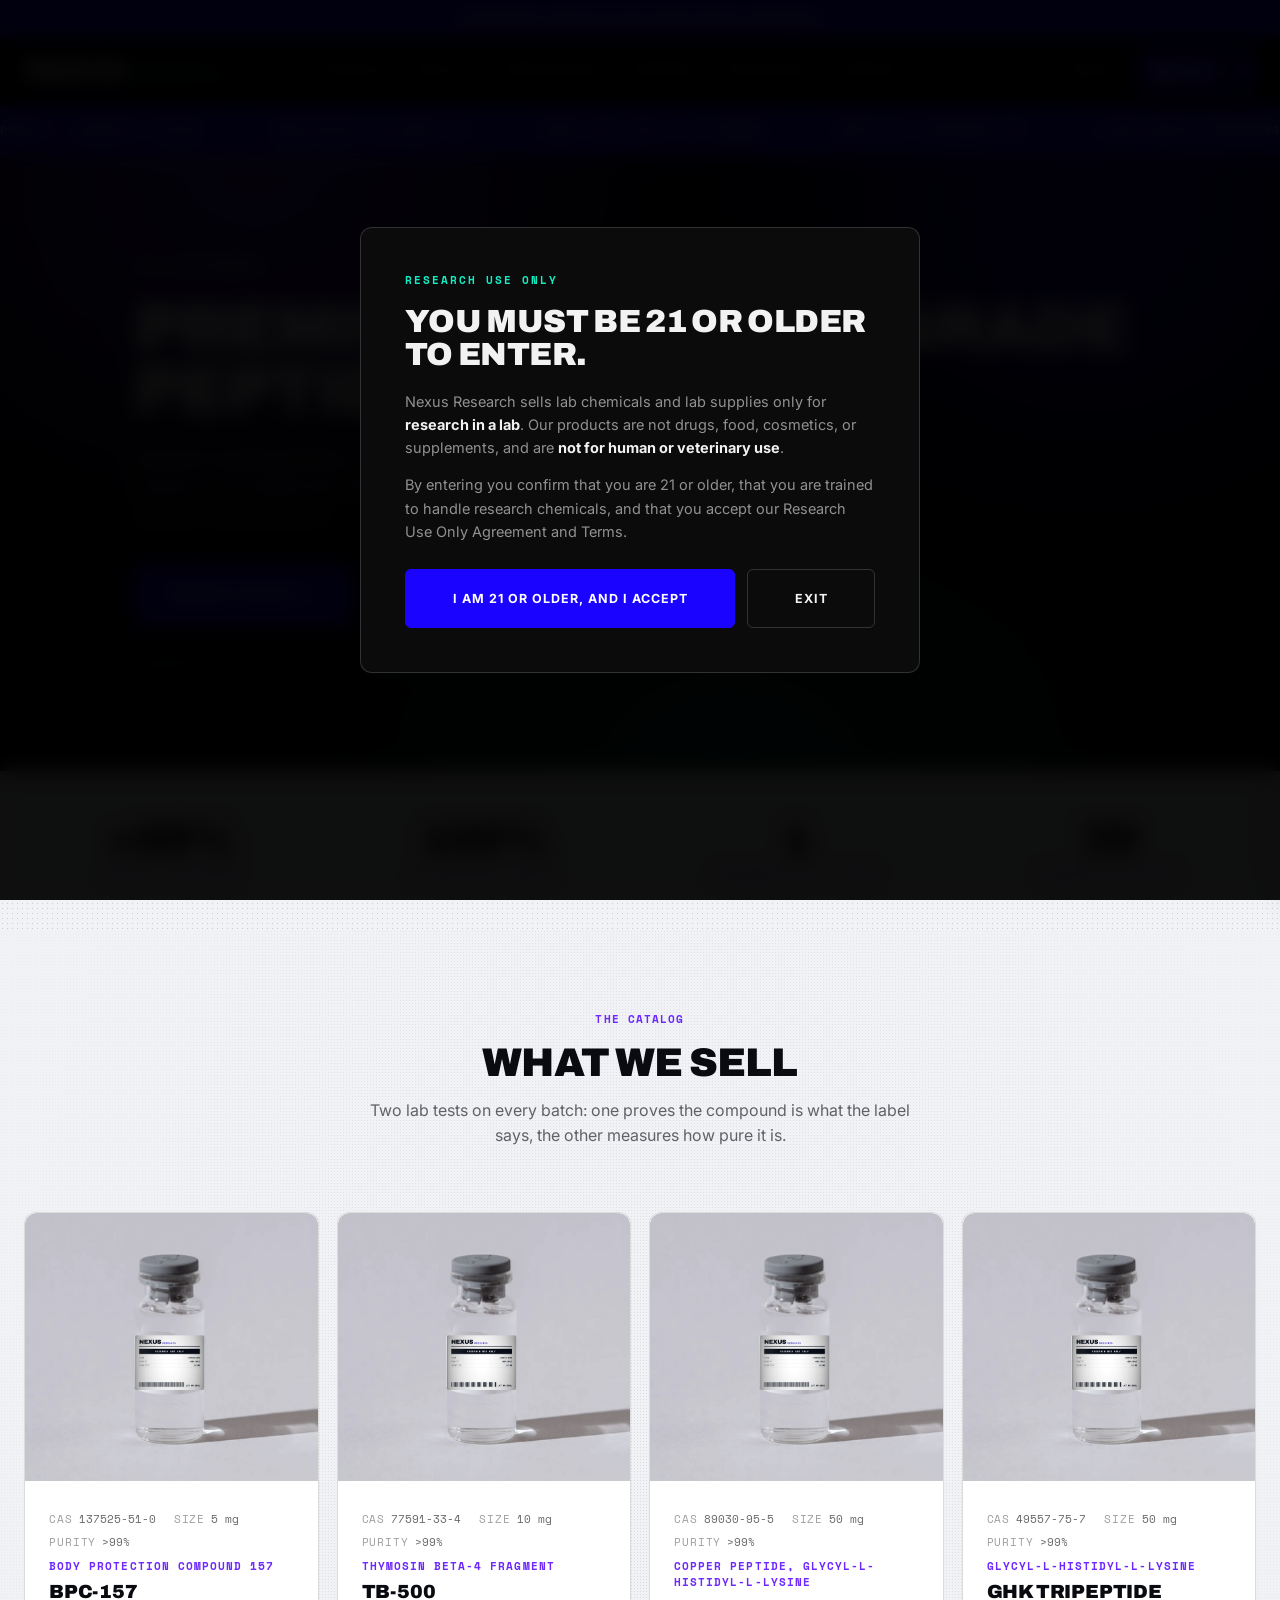
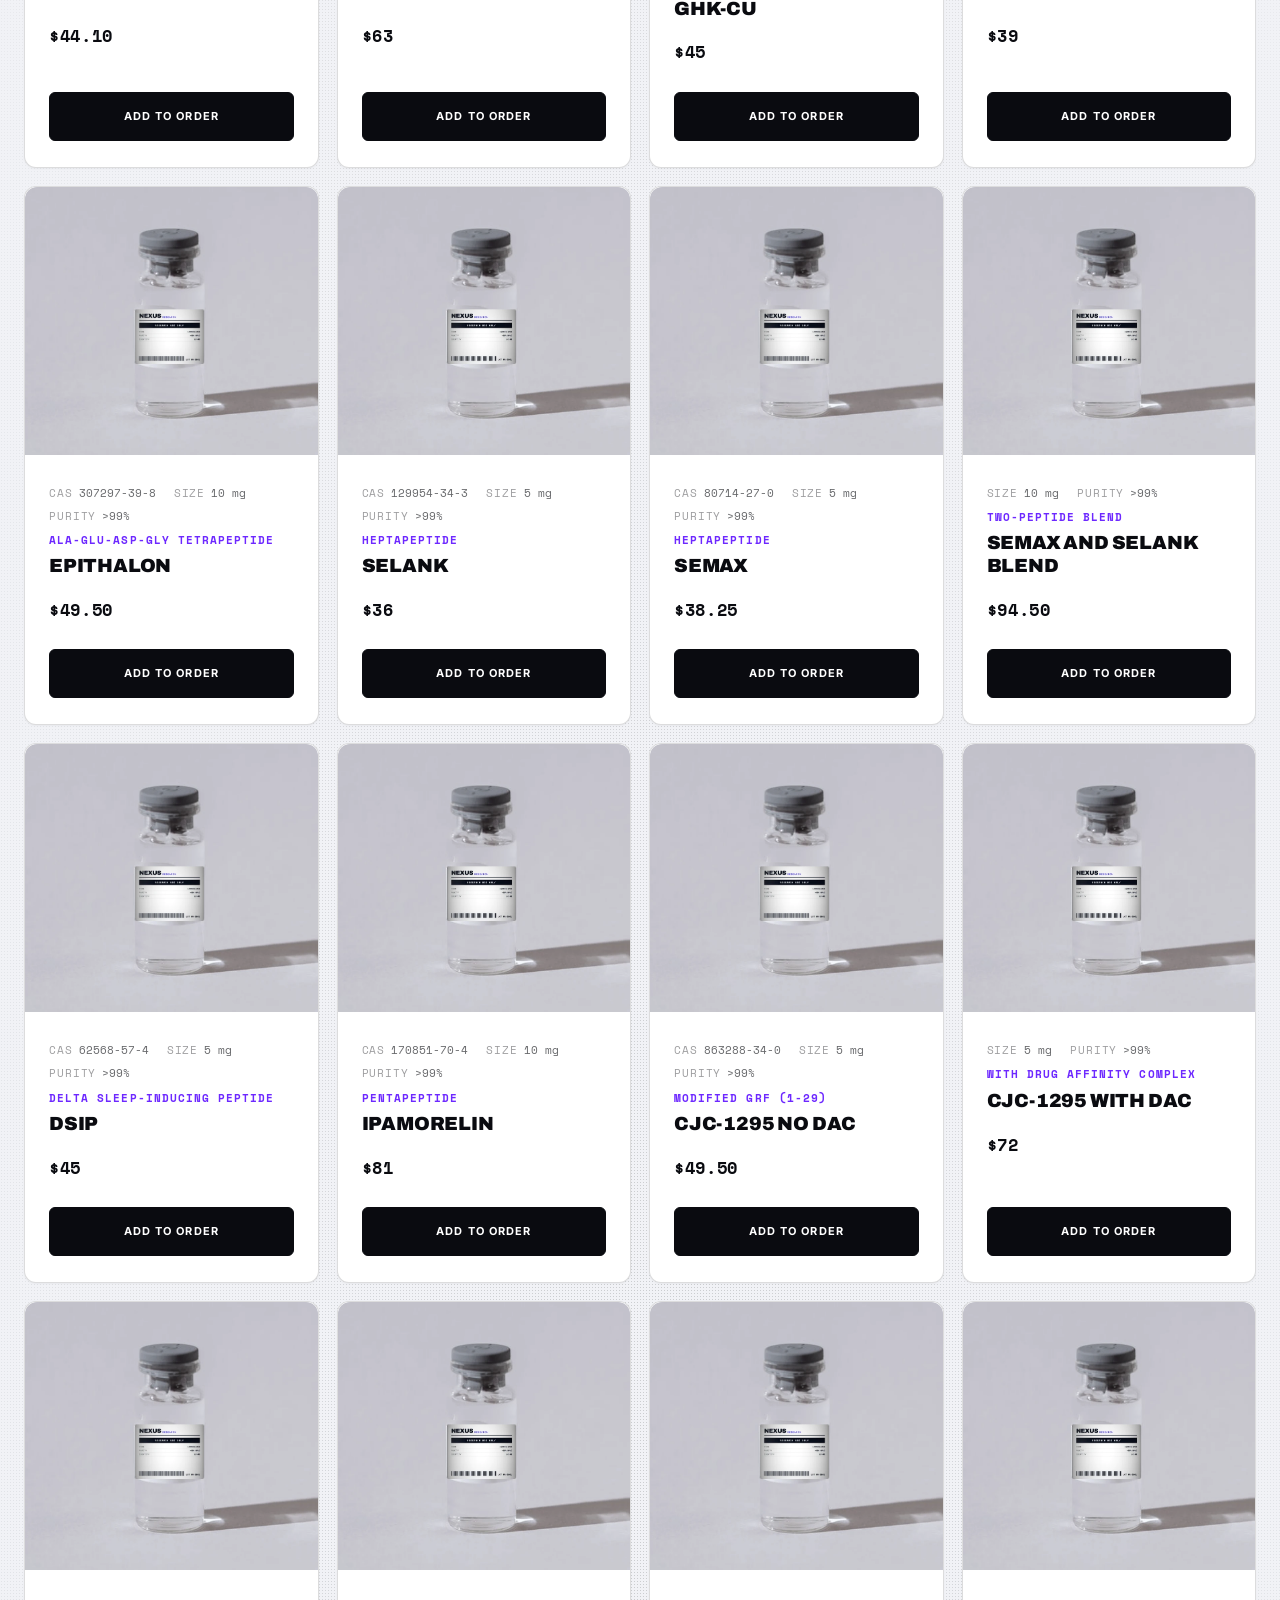
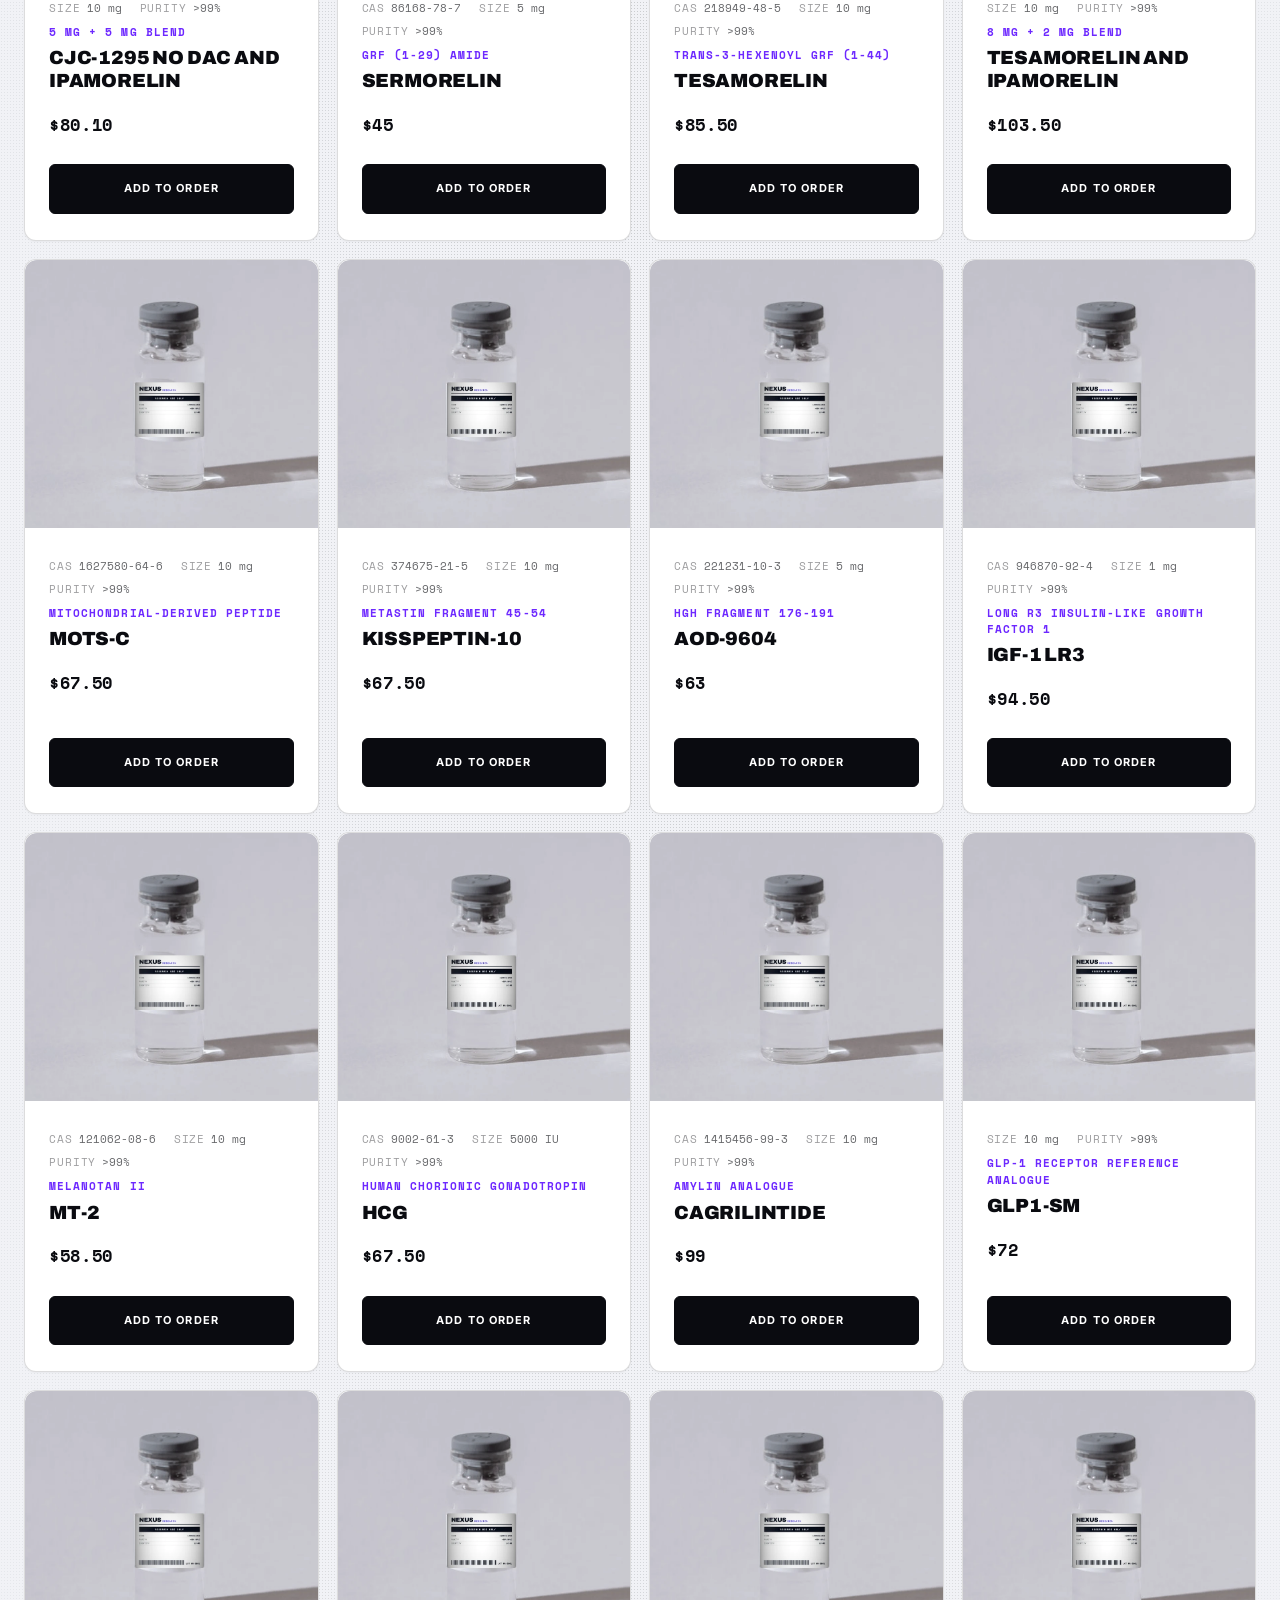
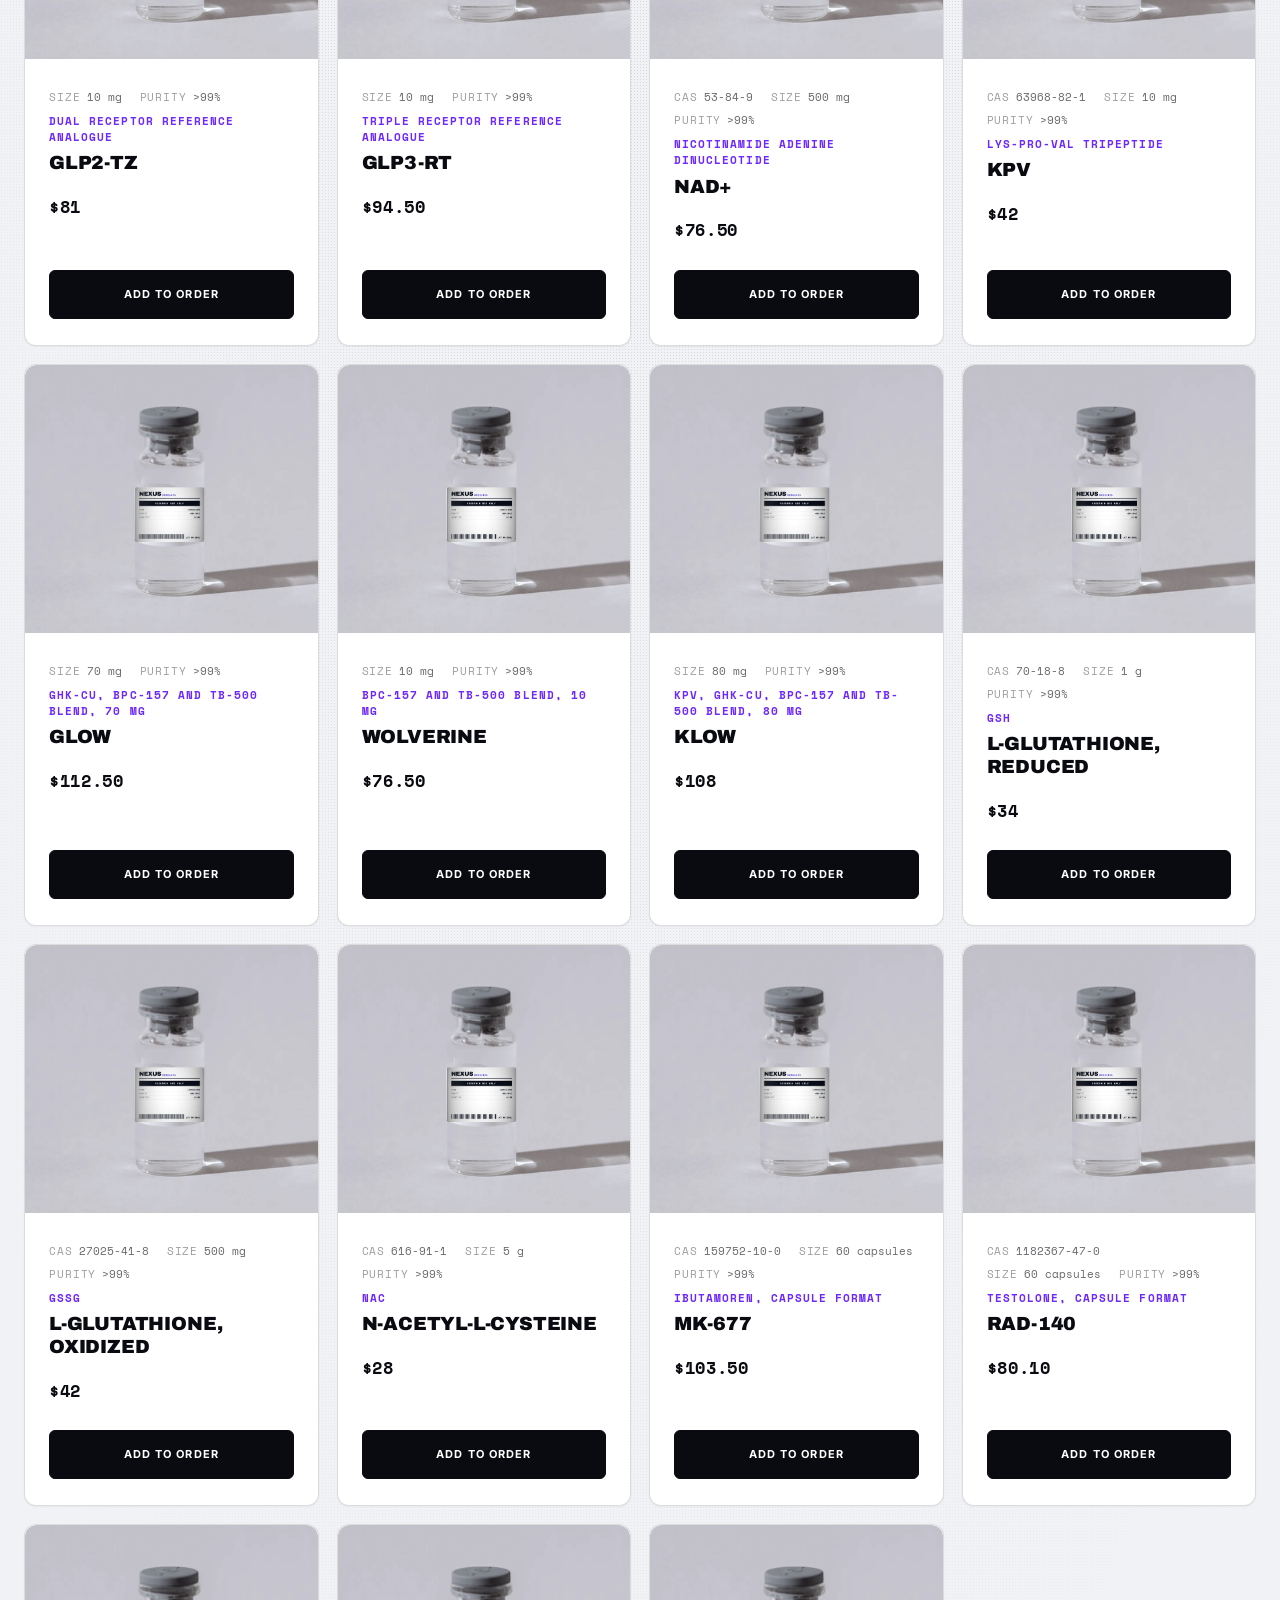
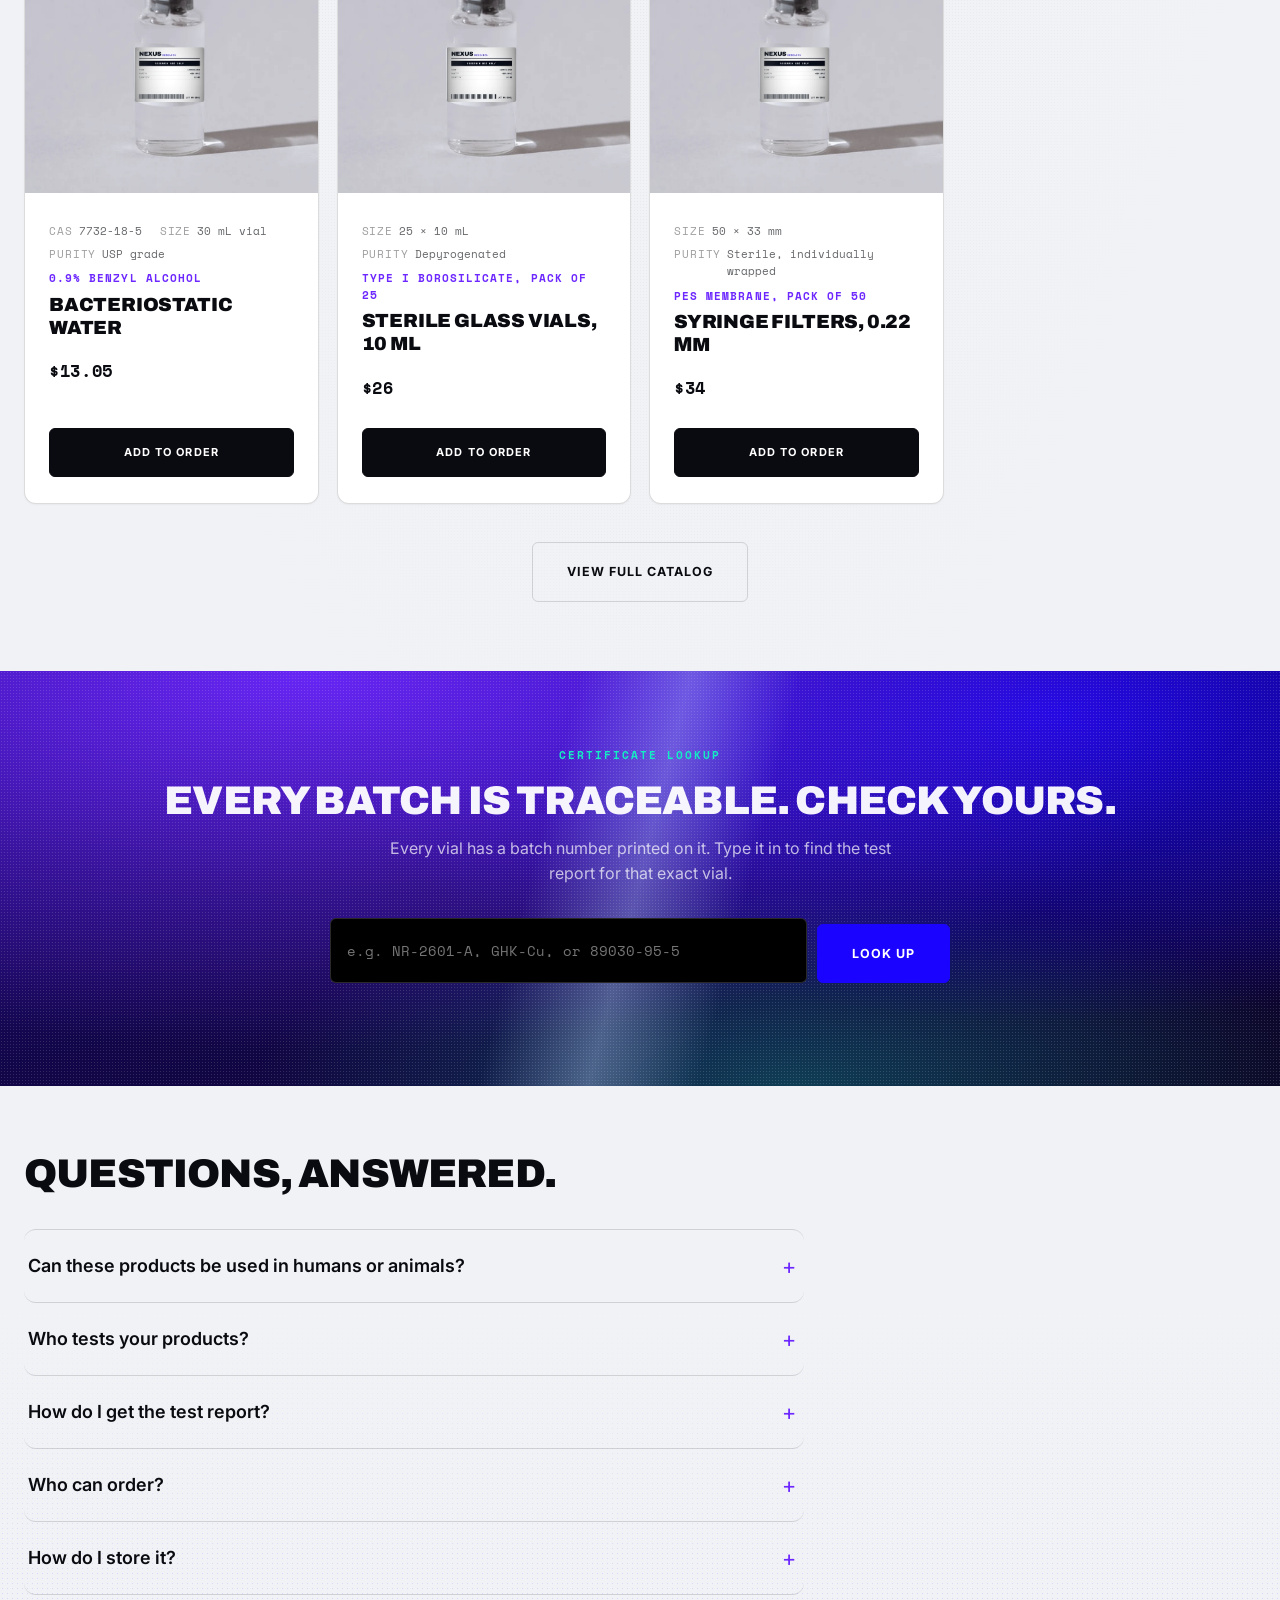
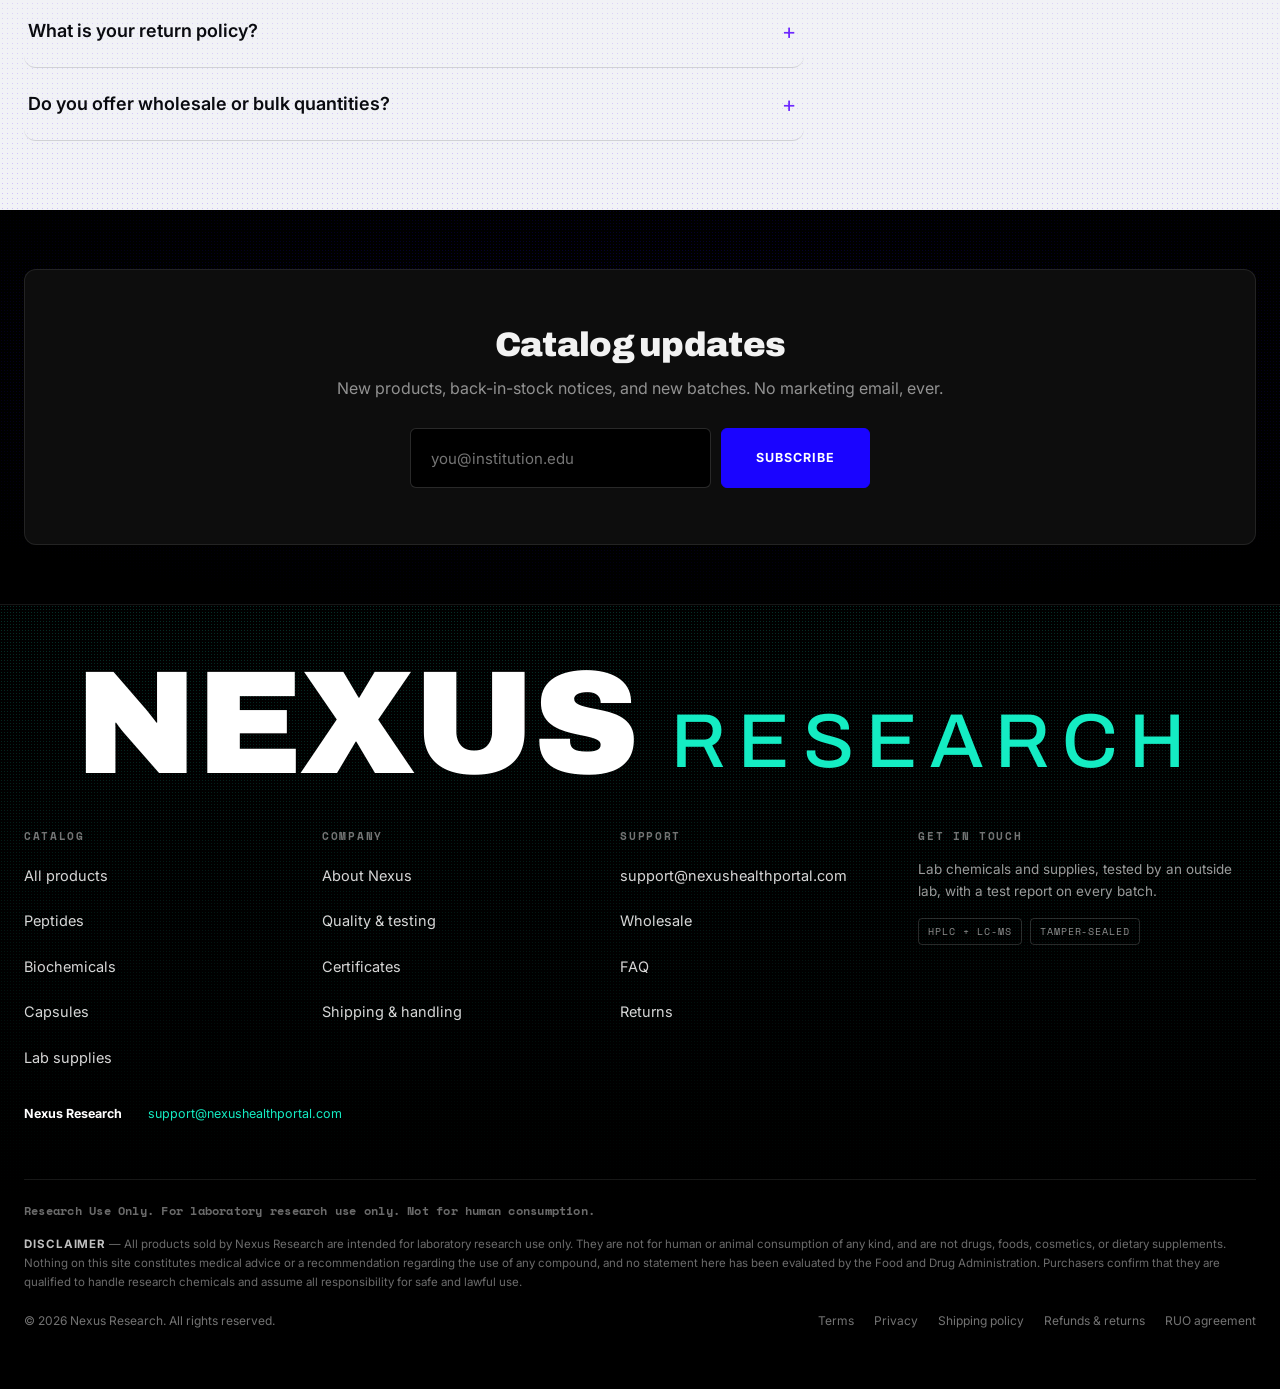
<file: index.html>
<!DOCTYPE html>
<html lang="en">
<head>
  <meta charset="UTF-8">
  <meta name="viewport" content="width=device-width, initial-scale=1.0">
  <title>Nexus Research — Laboratory Reagents, Independently Tested</title>
  <meta name="description" content="Research-grade peptides, biochemicals, and lab supplies. Tested by an outside lab, with a test report on every batch. For lab research only, not for people or animals.">
  <link rel="preconnect" href="https://fonts.googleapis.com">
  <link rel="preconnect" href="https://fonts.gstatic.com" crossorigin>
  <link href="https://fonts.googleapis.com/css2?family=Archivo:wght@500;600;700;900&family=Inter:wght@400;500;600;700&family=Space+Mono:wght@400;700&display=swap" rel="stylesheet">
  <link rel="stylesheet" href="css/main.css?v=1784741000">
</head>
<body data-page="home">

  <main id="main" tabindex="-1">
    <!-- 1a. TICKER -->
    <div class="ticker" aria-hidden="true">
      <div class="ticker-track">
        <span>Purity + identity tested</span><i>+</i>
        <span>Certificate on every lot</span><i>+</i>
        <span>Every vial has a lot number</span><i>+</i>
        <span>Ships in 1 business day</span><i>+</i>
        <span>Plain sealed packaging</span><i>+</i>
        <span>Purity + identity tested</span><i>+</i>
        <span>Certificate on every lot</span><i>+</i>
        <span>Every vial has a lot number</span><i>+</i>
        <span>Ships in 1 business day</span><i>+</i>
        <span>Plain sealed packaging</span><i>+</i>
      </div>
    </div>

    <!-- 1. HERO: typographic, technical -->
    <section class="hero-tech">
      <div class="hero-aurora" aria-hidden="true"><span class="blob blob-1"></span><span class="blob blob-2"></span><span class="blob blob-3"></span></div>
      <div class="hero-spot" aria-hidden="true"></div>
      <div class="hero-grid-bg" aria-hidden="true"></div>
      <div class="container hero-tech-inner">
        <span class="hero-eyebrow">For lab research</span>
        <h1>Premium research grade<br>peptides delivered</h1>
        <p>Research-grade peptides, biochemicals, and lab supplies. Every batch is tested by an outside lab before we sell it, and the test report is yours on request. No guesswork.</p>
        <div class="hero-tech-cta">
          <a class="btn btn-primary" href="shop.html">Browse catalog &rarr;</a>
          <a class="btn btn-ghost" href="quality.html">How we test</a>
        </div>
        <p class="hero-ruo">Research use only. Not for human or veterinary use.</p>
      </div>
    </section>

    <!-- 1b. STATS -->
    <section class="stats-band sec-light dotted dotted--ink dotted--wide">
      <div class="container stats-grid">
        <div class="stat"><strong>&gt;99%</strong><span>Purity, peptides</span></div>
        <div class="stat"><strong>100%</strong><span>Of batches tested</span></div>
        <div class="stat"><strong>1</strong><span>Business day to ship</span></div>
        <div class="stat"><strong>39</strong><span>Products in stock</span></div>
      </div>
    </section>

    <!-- 2. CATALOG -->
    <section class="lineup-lux sec-light dotted dotted--ink dotted--fade">
      <div class="container">
        <div class="sec-head-wrap">
          <span class="sec-eyebrow">The catalog</span>
          <h2 class="sec-head">What we sell</h2>
          <p>Two lab tests on every batch: one proves the compound is what the label says, the other measures how pure it is.</p>
        </div>
        <div class="lineup-grid" id="lineupScroller"></div>
        <div class="lineup-foot">
          <a class="btn btn-ghost" href="shop.html">View full catalog</a>
        </div>
      </div>
    </section>

    <!-- 4. FULL-BLEED BAND: certificate lookup -->
    <section class="band" id="coa">
      <div class="band-glow" aria-hidden="true"></div>
      <div class="container band-inner">
        <span class="band-eyebrow">Certificate lookup</span>
        <h2>Every batch is traceable. Check yours.</h2>
        <p>Every vial has a batch number printed on it. Type it in to find the test report for that exact vial.</p>
        <form class="coa-form" id="coaForm" novalidate>
          <input type="text" id="coaInput" placeholder="e.g. NR-2601-A, GHK-Cu, or 89030-95-5" aria-label="Lot number, product name, or CAS">
          <button class="btn btn-primary" type="submit">Look up</button>
        </form>
        <div id="coaResult" aria-live="polite"></div>
      </div>
    </section>

    <!-- 6. FAQ -->
    <section id="faq" class="faq-section sec-light dotted dotted--violet dotted--wide dotted--bottom">
      <div class="container">
        <h2 class="faq-head">Questions, answered.</h2>
        <div class="acc-group">
          <div class="acc-item">
            <button class="acc-q" aria-expanded="false"><span>Can these products be used in humans or animals?</span><span class="acc-icon" aria-hidden="true">+</span></button>
            <div class="acc-a"><p>No. Everything we sell is for lab research only. Our products are not drugs, food, cosmetics, or supplements, and they are not for people or animals. We do not give dosing advice or any medical advice, and we turn down orders when someone tells us it is meant to be taken.</p></div>
          </div>
          <div class="acc-item">
            <button class="acc-q" aria-expanded="false"><span>Who tests your products?</span><span class="acc-icon" aria-hidden="true">+</span></button>
            <div class="acc-a"><p>An outside lab, not us. Every batch goes out for two tests before we list it: one confirms the compound is what the label says, the other measures how pure it is. If a batch misses the mark, we do not sell it.</p></div>
          </div>
          <div class="acc-item">
            <button class="acc-q" aria-expanded="false"><span>How do I get the test report?</span><span class="acc-icon" aria-hidden="true">+</span></button>
            <div class="acc-a"><p>Find the batch number printed on your vial, then email it to support@nexushealthportal.com. We send back the signed report for that exact batch. We keep a report on file for every batch we sell.</p></div>
          </div>
          <div class="acc-item">
            <button class="acc-q" aria-expanded="false"><span>Who can order?</span><span class="acc-icon" aria-hidden="true">+</span></button>
            <div class="acc-a"><p>You must be 21 or older, trained to handle research chemicals, and you accept the research-use-only agreement at checkout. We ship to labs, institutions, and business addresses. We may ask who is receiving the order before we send it.</p></div>
          </div>
          <div class="acc-item">
            <button class="acc-q" aria-expanded="false"><span>How do I store it?</span><span class="acc-icon" aria-hidden="true">+</span></button>
            <div class="acc-a"><p>Each product page lists the storage condition for that compound. As a rule, freeze-dried material keeps best in a freezer at -20 °C, kept dry and out of the light. We do not provide preparation or usage guidance for any product.</p></div>
          </div>
          <div class="acc-item">
            <button class="acc-q" aria-expanded="false"><span>What is your return policy?</span><span class="acc-icon" aria-hidden="true">+</span></button>
            <div class="acc-a"><p>Unopened items in their original packaging can come back within 30 days. Once a seal is broken we cannot take it back, because we cannot rule out contamination. If a batch does not match its test report, we replace it or refund you in full.</p></div>
          </div>
          <div class="acc-item">
            <button class="acc-q" aria-expanded="false"><span>Do you offer wholesale or bulk quantities?</span><span class="acc-icon" aria-hidden="true">+</span></button>
            <div class="acc-a"><p>Yes, for labs and business accounts. Email support@nexushealthportal.com with the compound, how much you need, and where it is going. We come back with a price and how long it takes.</p></div>
          </div>
        </div>
      </div>
    </section>

    <!-- 7. LIST -->
    <section class="sec-lux dotted dotted--blue dotted--fade">
      <div class="container">
        <div class="guide-card">
          <h2>Catalog updates</h2>
          <p>New products, back-in-stock notices, and new batches. No marketing email, ever.</p>
          <form class="guide-form" id="guideForm" novalidate>
            <input type="email" name="email" placeholder="you@institution.edu" required aria-label="Email address">
            <button class="btn btn-primary" type="submit">Subscribe</button>
          </form>
        </div>
      </div>
    </section>
  </main>

  <script src="js/products.js?v=1784741000"></script>
  <script src="js/store.js?v=1784741000"></script>
</body>
</html>
</file>
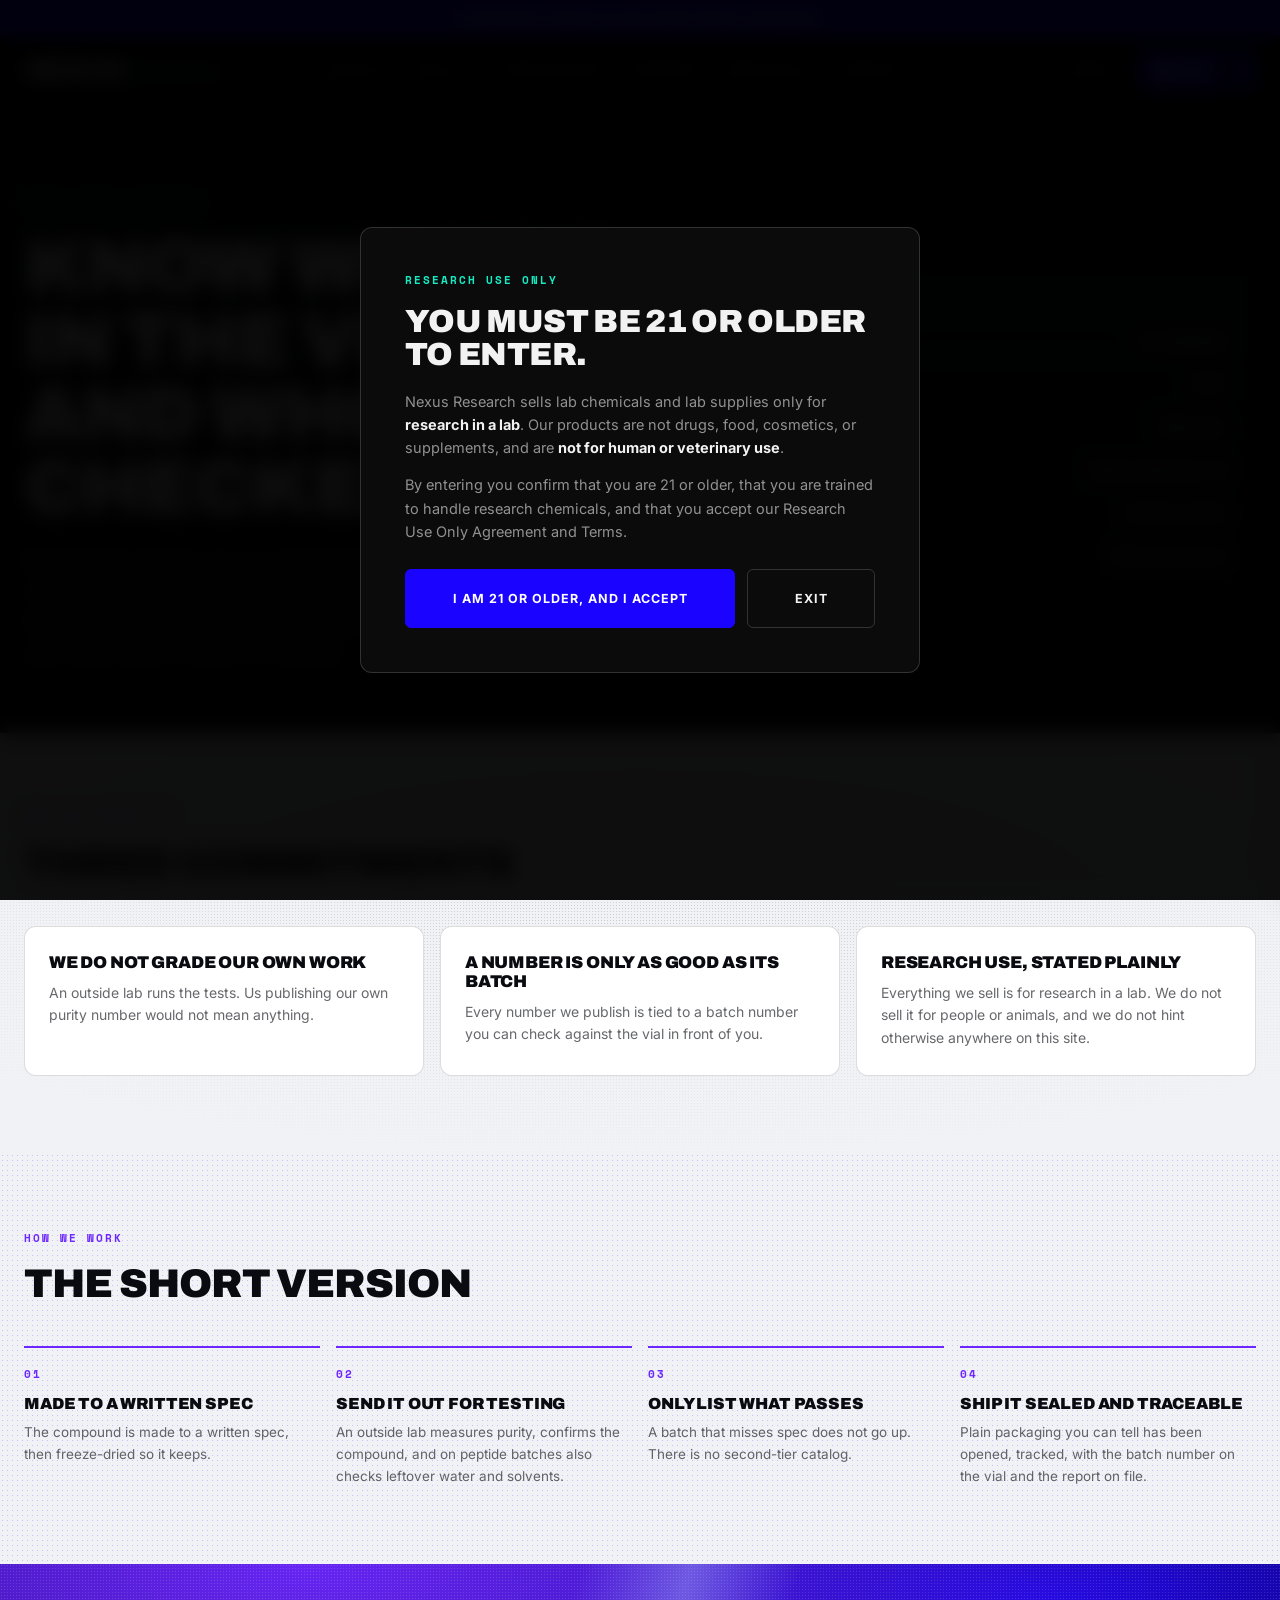
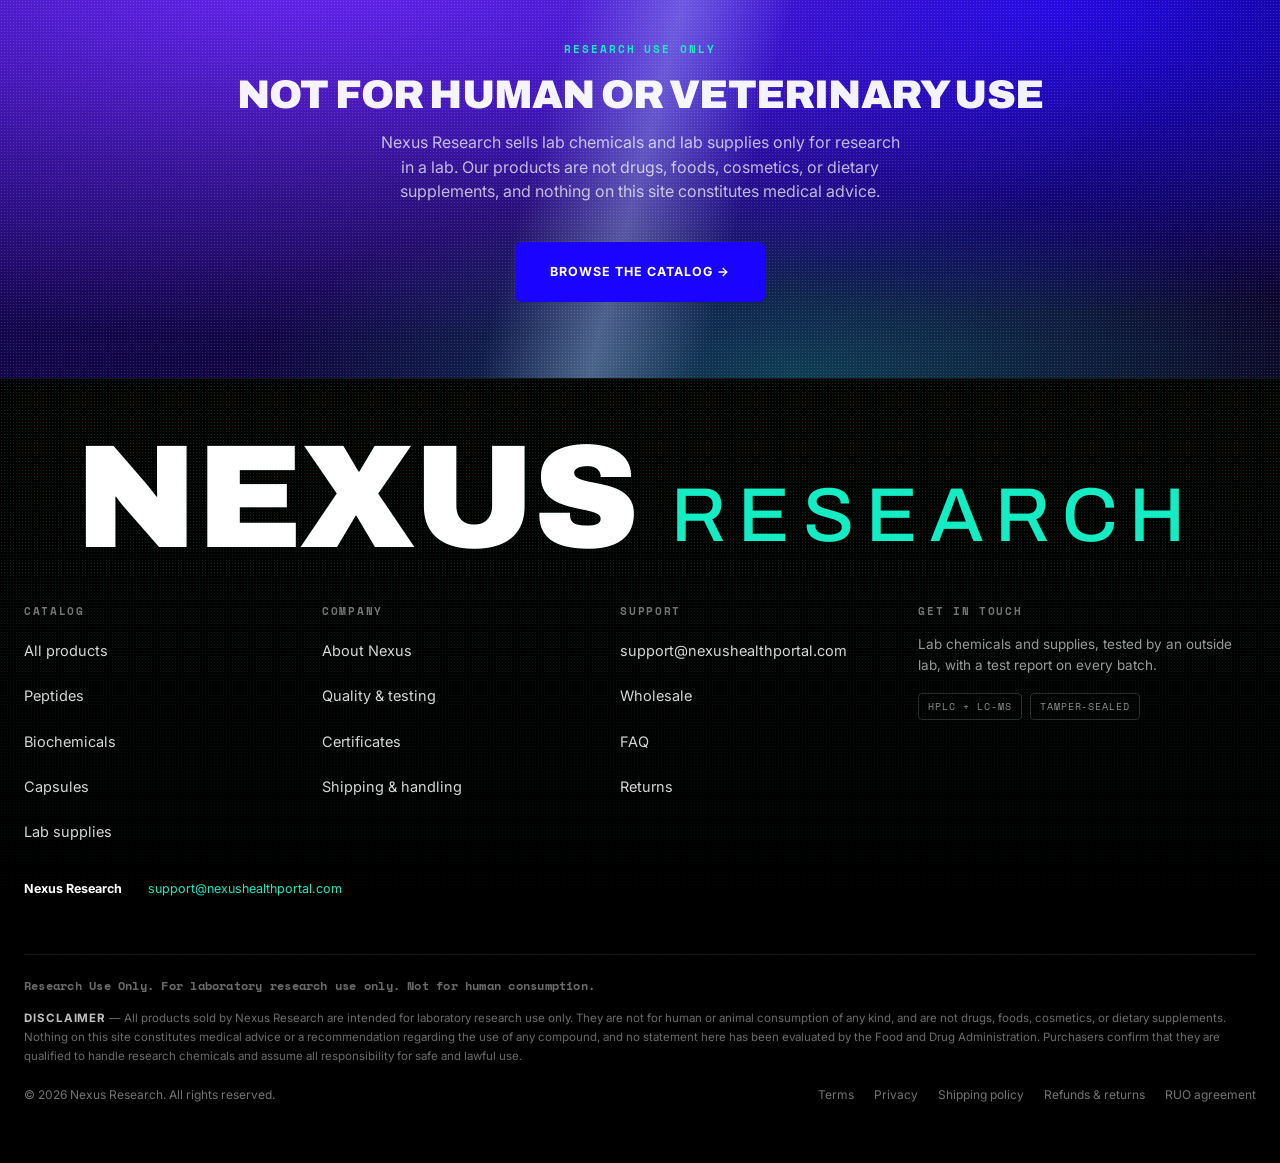
<file: about.html>
<!DOCTYPE html>
<html lang="en">
<head>
  <meta charset="UTF-8">
  <meta name="viewport" content="width=device-width, initial-scale=1.0">
  <title>About | Nexus Research</title>
  <meta name="description" content="Nexus Research sells lab chemicals and supplies, tested by an outside lab, for research in a lab only.">
  <link rel="preconnect" href="https://fonts.googleapis.com">
  <link rel="preconnect" href="https://fonts.gstatic.com" crossorigin>
  <link href="https://fonts.googleapis.com/css2?family=Archivo:wght@500;600;700;900&family=Inter:wght@400;500;600;700&family=Space+Mono:wght@400;700&display=swap" rel="stylesheet">
  <link rel="stylesheet" href="css/main.css?v=1784741000">
</head>
<body data-page="doc">

  <main id="main" tabindex="-1">
    <section class="doc-hero dotted dotted--mint dotted--top">
      <div class="container doc-hero-grid">
        <div class="doc-hero-copy">
        <span class="doc-eyebrow">About Nexus Research</span>
        <h1>Know what is in the vial,<br>and who checked.</h1>
        <p class="doc-lead">Most of this market runs on unlabelled vials and numbers nobody can check. We do the opposite: an outside lab does the testing, every vial carries a batch number, and the report for your exact batch is yours on request.</p>
      </div>
        <aside class="doc-hero-panel">
          <span class="dhp-label">Where we stand</span>
          <div class="dhp-list"><div class="dhp-row"><span class="dhp-k">Tested by</span><span class="dhp-v">An outside lab</span></div><div class="dhp-row"><span class="dhp-k">Purity test</span><span class="dhp-v">HPLC</span></div><div class="dhp-row"><span class="dhp-k">Identity test</span><span class="dhp-v">Mass spec</span></div><div class="dhp-row"><span class="dhp-k">Traceable</span><span class="dhp-v">Batch number per vial</span></div><div class="dhp-row"><span class="dhp-k">Test report</span><span class="dhp-v">On file per batch</span></div><div class="dhp-row"><span class="dhp-k">Sold for</span><span class="dhp-v">Research use only</span></div></div>
        </aside>
      </div>
    </section>
    <section class="doc-sec sec-light dotted dotted--ink dotted--fade">
      <div class="container">
        <span class="doc-eyebrow">What we stand on</span>
        <h2 class="doc-h2">Three commitments</h2>
        <div class="doc-grid"><div class="doc-card"><h3>We do not grade our own work</h3><p>An outside lab runs the tests. Us publishing our own purity number would not mean anything.</p></div><div class="doc-card"><h3>A number is only as good as its batch</h3><p>Every number we publish is tied to a batch number you can check against the vial in front of you.</p></div><div class="doc-card"><h3>Research use, stated plainly</h3><p>Everything we sell is for research in a lab. We do not sell it for people or animals, and we do not hint otherwise anywhere on this site.</p></div></div>
      </div>
    </section>
    <section class="doc-sec sec-light dotted dotted--violet dotted--wide">
      <div class="container">
        <span class="doc-eyebrow">How we work</span>
        <h2 class="doc-h2">The short version</h2>
        <div class="doc-steps"><div class="doc-step"><span class="doc-num">01</span><h3>Made to a written spec</h3><p>The compound is made to a written spec, then freeze-dried so it keeps.</p></div><div class="doc-step"><span class="doc-num">02</span><h3>Send it out for testing</h3><p>An outside lab measures purity, confirms the compound, and on peptide batches also checks leftover water and solvents.</p></div><div class="doc-step"><span class="doc-num">03</span><h3>Only list what passes</h3><p>A batch that misses spec does not go up. There is no second-tier catalog.</p></div><div class="doc-step"><span class="doc-num">04</span><h3>Ship it sealed and traceable</h3><p>Plain packaging you can tell has been opened, tracked, with the batch number on the vial and the report on file.</p></div></div>
      </div>
    </section>
    <section class="band" id="coa">
      <div class="band-glow" aria-hidden="true"></div>
      <div class="container band-inner">
        <span class="band-eyebrow">Research use only</span>
        <h2>Not for human or veterinary use</h2>
        <p>Nexus Research sells lab chemicals and lab supplies only for research in a lab. Our products are not drugs, foods, cosmetics, or dietary supplements, and nothing on this site constitutes medical advice.</p>
        <a class="btn btn-primary" href="shop.html">Browse the catalog &rarr;</a>
      </div>
    </section>

  </main>

  <script src="js/products.js?v=1784741000"></script>
  <script src="js/store.js?v=1784741000"></script>
</body>
</html>
</file>
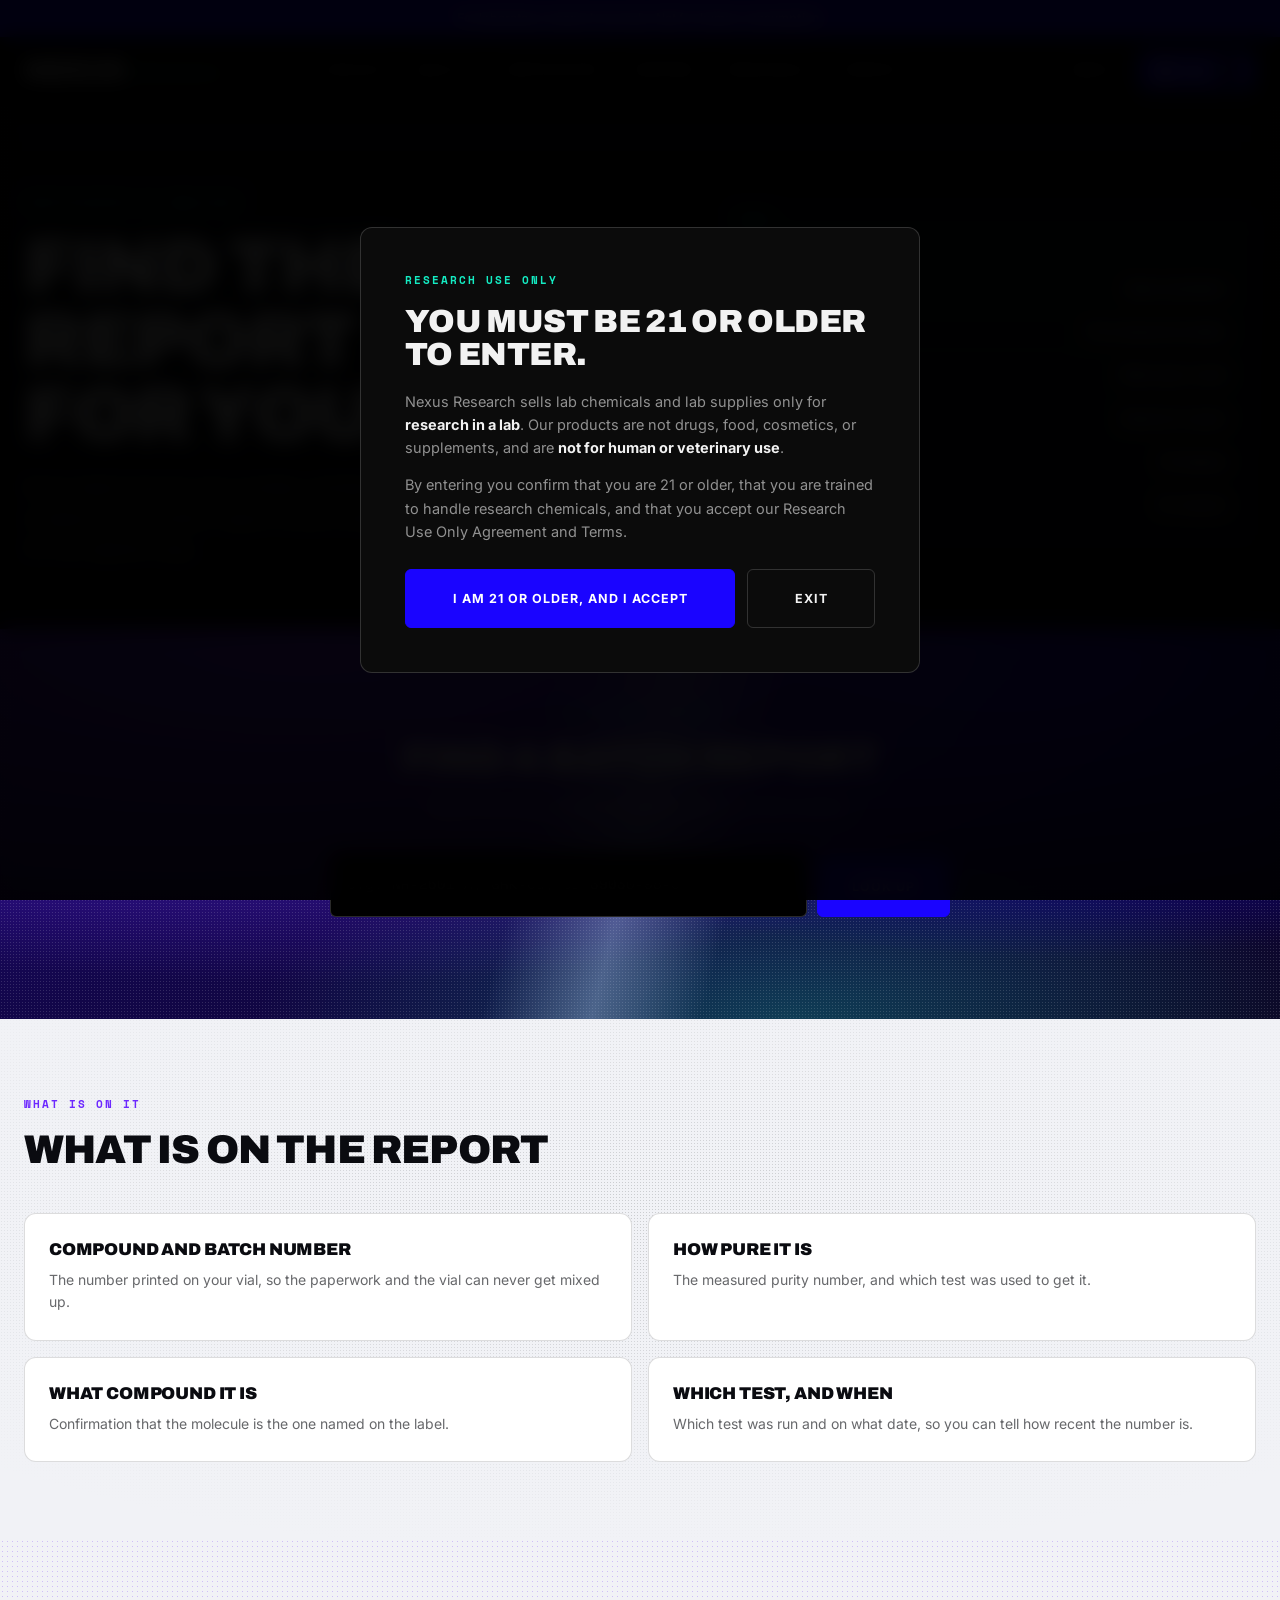
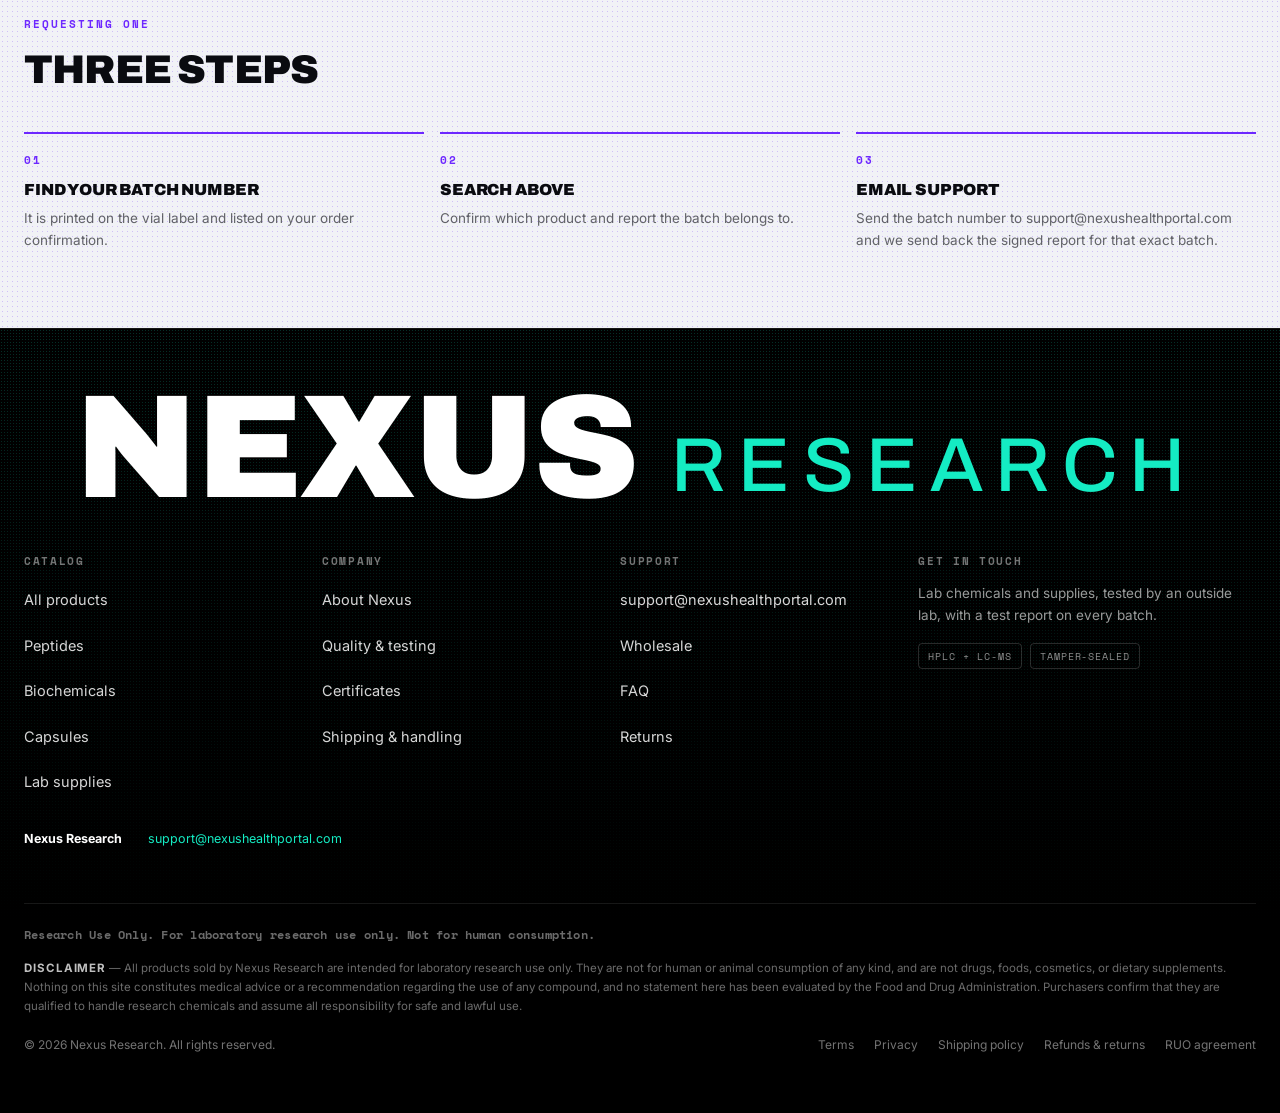
<file: certificates.html>
<!DOCTYPE html>
<html lang="en">
<head>
  <meta charset="UTF-8">
  <meta name="viewport" content="width=device-width, initial-scale=1.0">
  <title>Certificates | Nexus Research</title>
  <meta name="description" content="Look up the test report for any Nexus Research batch by batch number, product name, or CAS.">
  <link rel="preconnect" href="https://fonts.googleapis.com">
  <link rel="preconnect" href="https://fonts.gstatic.com" crossorigin>
  <link href="https://fonts.googleapis.com/css2?family=Archivo:wght@500;600;700;900&family=Inter:wght@400;500;600;700&family=Space+Mono:wght@400;700&display=swap" rel="stylesheet">
  <link rel="stylesheet" href="css/main.css?v=1784741000">
</head>
<body data-page="doc">

  <main id="main" tabindex="-1">
    <section class="doc-hero dotted dotted--mint dotted--top">
      <div class="container doc-hero-grid">
        <div class="doc-hero-copy">
        <span class="doc-eyebrow">Certificates of analysis</span>
        <h1>Find the report<br>for your vial.</h1>
        <p class="doc-lead">Every batch has its own number, printed right on the vial. Type it in below to find which report covers what you have, then ask us for the signed copy.</p>
      </div>
        <aside class="doc-hero-panel">
          <span class="dhp-label">On every report</span>
          <div class="dhp-list"><div class="dhp-row"><span class="dhp-k">Compound</span><span class="dhp-v">Name and batch</span></div><div class="dhp-row"><span class="dhp-k">Purity</span><span class="dhp-v">The measured number</span></div><div class="dhp-row"><span class="dhp-k">Identity</span><span class="dhp-v">Mass spec result</span></div><div class="dhp-row"><span class="dhp-k">Which test</span><span class="dhp-v">Named on report</span></div><div class="dhp-row"><span class="dhp-k">Date</span><span class="dhp-v">Of analysis</span></div><div class="dhp-row"><span class="dhp-k">Signed copy</span><span class="dhp-v">On request</span></div></div>
        </aside>
      </div>
    </section>
    <section class="band" id="coa">
      <div class="band-glow" aria-hidden="true"></div>
      <div class="container band-inner">
        <span class="band-eyebrow">Certificate lookup</span>
        <h2>Find a batch report</h2>
        <p>Search by batch number, product name, or CAS number.</p>
        <form class="coa-form" id="coaForm" novalidate>
          <input type="text" id="coaInput" placeholder="e.g. NR-2601-A, GHK-Cu, or 89030-95-5" aria-label="Lot number, product name, or CAS">
          <button class="btn btn-primary" type="submit">Look up</button>
        </form>
        <div id="coaResult" aria-live="polite"></div>
      </div>
    </section>
    <section class="doc-sec sec-light dotted dotted--ink dotted--fade">
      <div class="container">
        <span class="doc-eyebrow">What is on it</span>
        <h2 class="doc-h2">What is on the report</h2>
        <div class="doc-grid"><div class="doc-card"><h3>Compound and batch number</h3><p>The number printed on your vial, so the paperwork and the vial can never get mixed up.</p></div><div class="doc-card"><h3>How pure it is</h3><p>The measured purity number, and which test was used to get it.</p></div><div class="doc-card"><h3>What compound it is</h3><p>Confirmation that the molecule is the one named on the label.</p></div><div class="doc-card"><h3>Which test, and when</h3><p>Which test was run and on what date, so you can tell how recent the number is.</p></div></div>
      </div>
    </section>
    <section class="doc-sec sec-light dotted dotted--violet dotted--wide">
      <div class="container">
        <span class="doc-eyebrow">Requesting one</span>
        <h2 class="doc-h2">Three steps</h2>
        <div class="doc-steps"><div class="doc-step"><span class="doc-num">01</span><h3>Find your batch number</h3><p>It is printed on the vial label and listed on your order confirmation.</p></div><div class="doc-step"><span class="doc-num">02</span><h3>Search above</h3><p>Confirm which product and report the batch belongs to.</p></div><div class="doc-step"><span class="doc-num">03</span><h3>Email support</h3><p>Send the batch number to support@nexushealthportal.com and we send back the signed report for that exact batch.</p></div></div>
      </div>
    </section>

  </main>

  <script src="js/products.js?v=1784741000"></script>
  <script src="js/store.js?v=1784741000"></script>
</body>
</html>
</file>
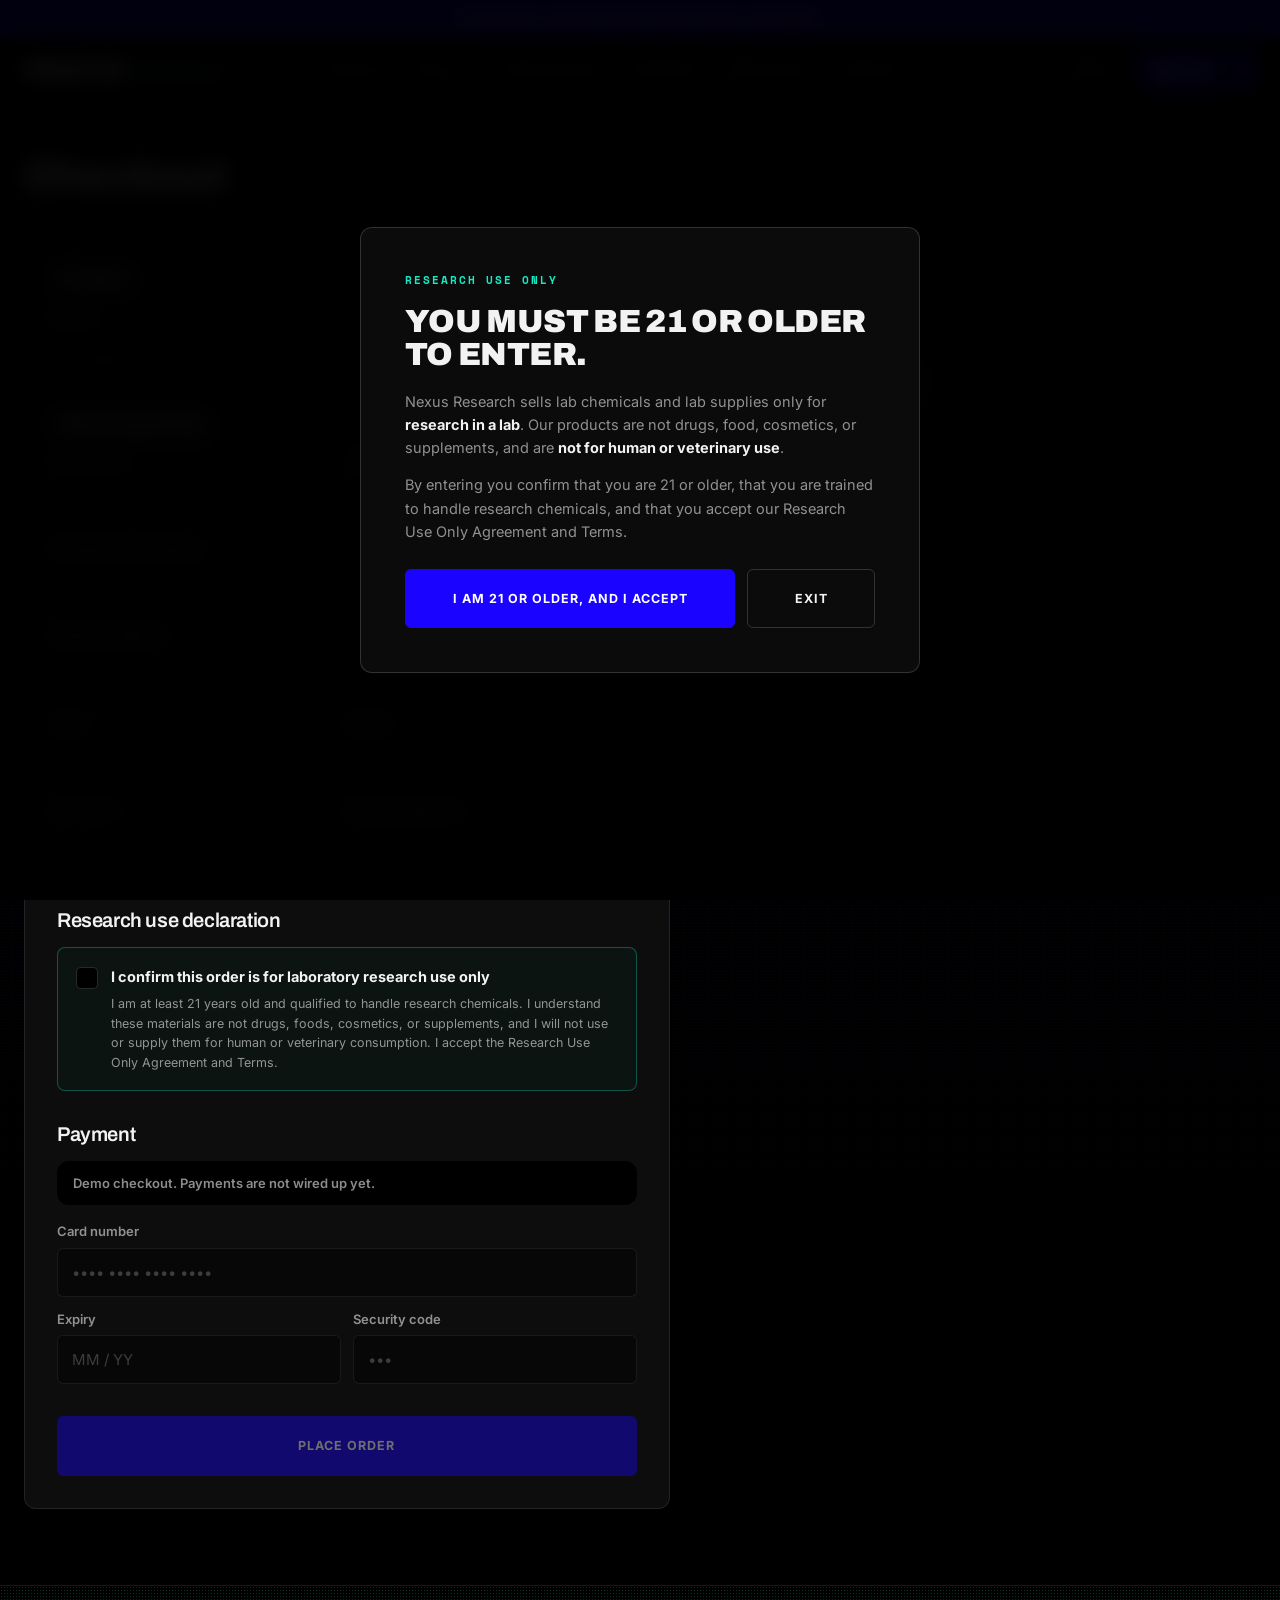
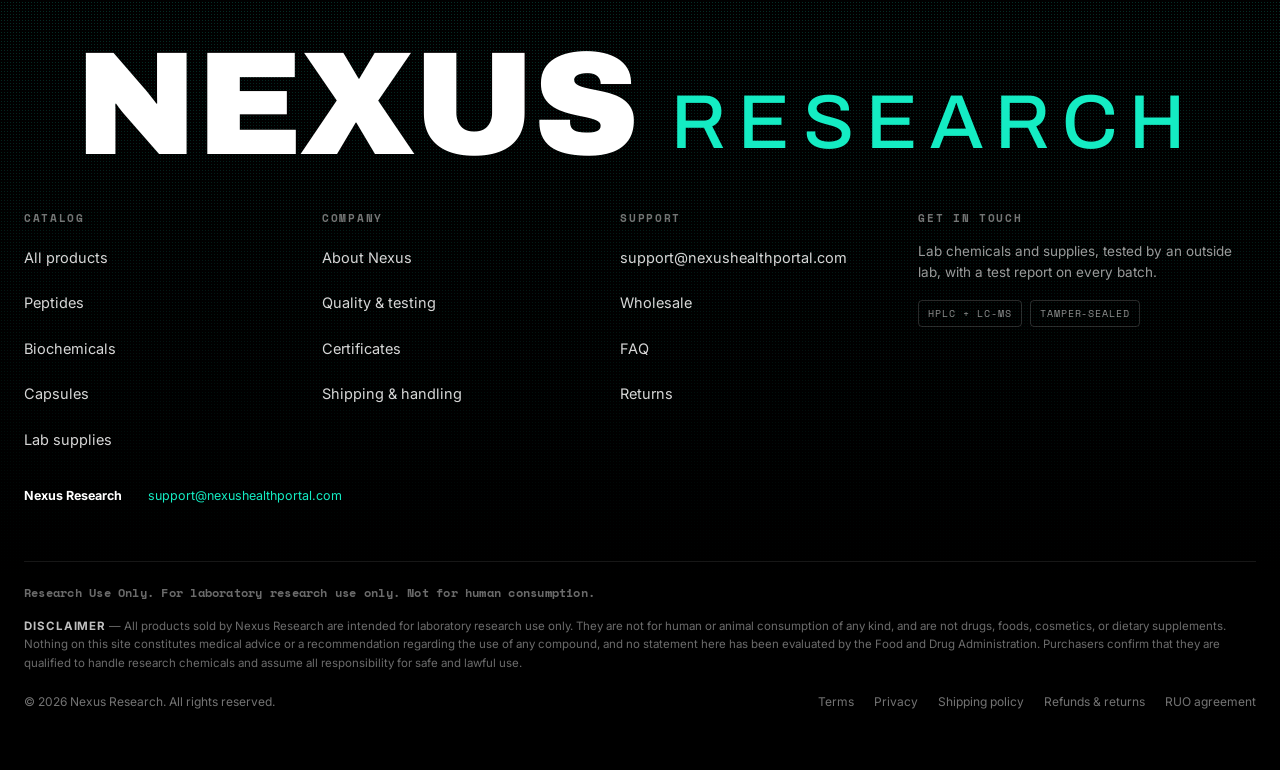
<file: checkout.html>
<!DOCTYPE html>
<html lang="en">
<head>
  <meta charset="UTF-8">
  <meta name="viewport" content="width=device-width, initial-scale=1.0">
  <title>Checkout | Nexus Research</title>
  <meta name="description" content="Checkout at Nexus Research.">
  <link rel="preconnect" href="https://fonts.googleapis.com">
  <link rel="preconnect" href="https://fonts.gstatic.com" crossorigin>
  <link href="https://fonts.googleapis.com/css2?family=Archivo:wght@500;600;700;900&family=Inter:wght@400;500;600;700&family=Space+Mono:wght@400;700&display=swap" rel="stylesheet">
  <link rel="stylesheet" href="css/main.css?v=1784741000">
</head>
<body data-page="checkout">

  <main id="main" tabindex="-1" class="dotted dotted--violet dotted--top">
    <div class="container checkout-wrap" id="checkoutMain">
      <h1>Checkout</h1>
      <div class="checkout-grid">
        <div class="checkout-form-card">
          <form id="checkoutForm" novalidate>
            <div class="form-section">
              <h2>Contact</h2>
              <div class="form-row single">
                <div class="field">
                  <label for="coEmail">Email</label>
                  <input id="coEmail" type="email" required autocomplete="email" placeholder="you@institution.edu">
                </div>
              </div>
            </div>

            <div class="form-section">
              <h2>Receiving facility</h2>
              <div class="form-row">
                <div class="field">
                  <label for="coFirst">First name</label>
                  <input id="coFirst" type="text" required autocomplete="given-name">
                </div>
                <div class="field">
                  <label for="coLast">Last name</label>
                  <input id="coLast" type="text" required autocomplete="family-name">
                </div>
              </div>
              <div class="form-row single">
                <div class="field">
                  <label for="coOrg">Institution or company</label>
                  <input id="coOrg" type="text" required autocomplete="organization">
                </div>
              </div>
              <div class="form-row single">
                <div class="field">
                  <label for="coAddress">Delivery address</label>
                  <input id="coAddress" type="text" required autocomplete="street-address">
                </div>
              </div>
              <div class="form-row">
                <div class="field">
                  <label for="coCity">City</label>
                  <input id="coCity" type="text" required autocomplete="address-level2">
                </div>
                <div class="field">
                  <label for="coState">State</label>
                  <input id="coState" type="text" required autocomplete="address-level1">
                </div>
              </div>
              <div class="form-row">
                <div class="field">
                  <label for="coZip">ZIP code</label>
                  <input id="coZip" type="text" required inputmode="numeric" autocomplete="postal-code">
                </div>
                <div class="field">
                  <label for="coPhone">Phone (optional)</label>
                  <input id="coPhone" type="tel" autocomplete="tel">
                </div>
              </div>
            </div>

            <div class="form-section">
              <h2>Research use declaration</h2>
              <label class="ruo-ack" for="coRuo">
                <input type="checkbox" id="coRuo" required>
                <span class="ruo-ack-box" aria-hidden="true">
                  <svg viewBox="0 0 24 24" width="14" height="14"><path d="M4 12.5l5 5L20 6.5" stroke="#000" stroke-width="2.5" fill="none" stroke-linecap="round" stroke-linejoin="round"/></svg>
                </span>
                <span class="ruo-ack-body">
                  <span class="ruo-ack-title">I confirm this order is for laboratory research use only</span>
                  <span class="ruo-ack-desc">I am at least 21 years old and qualified to handle research chemicals. I understand these materials are not drugs, foods, cosmetics, or supplements, and I will not use or supply them for human or veterinary consumption. I accept the Research Use Only Agreement and Terms.</span>
                </span>
              </label>
            </div>

            <div class="form-section">
              <h2>Payment</h2>
              <p class="payment-note">Demo checkout. Payments are not wired up yet.</p>
              <div class="form-row single">
                <div class="field">
                  <label for="coCard">Card number</label>
                  <input id="coCard" type="text" disabled placeholder="•••• •••• •••• ••••">
                </div>
              </div>
              <div class="form-row">
                <div class="field">
                  <label for="coExp">Expiry</label>
                  <input id="coExp" type="text" disabled placeholder="MM / YY">
                </div>
                <div class="field">
                  <label for="coCvc">Security code</label>
                  <input id="coCvc" type="text" disabled placeholder="•••">
                </div>
              </div>
            </div>
          </form>
          <button class="btn btn-primary place-order" id="placeOrder">Place order</button>
        </div>

        <div class="order-summary">
          <h2>Order summary</h2>
          <div id="orderSummary"></div>
        </div>
      </div>
    </div>
  </main>

  <script src="js/products.js?v=1784741000"></script>
  <script src="js/store.js?v=1784741000"></script>
</body>
</html>
</file>
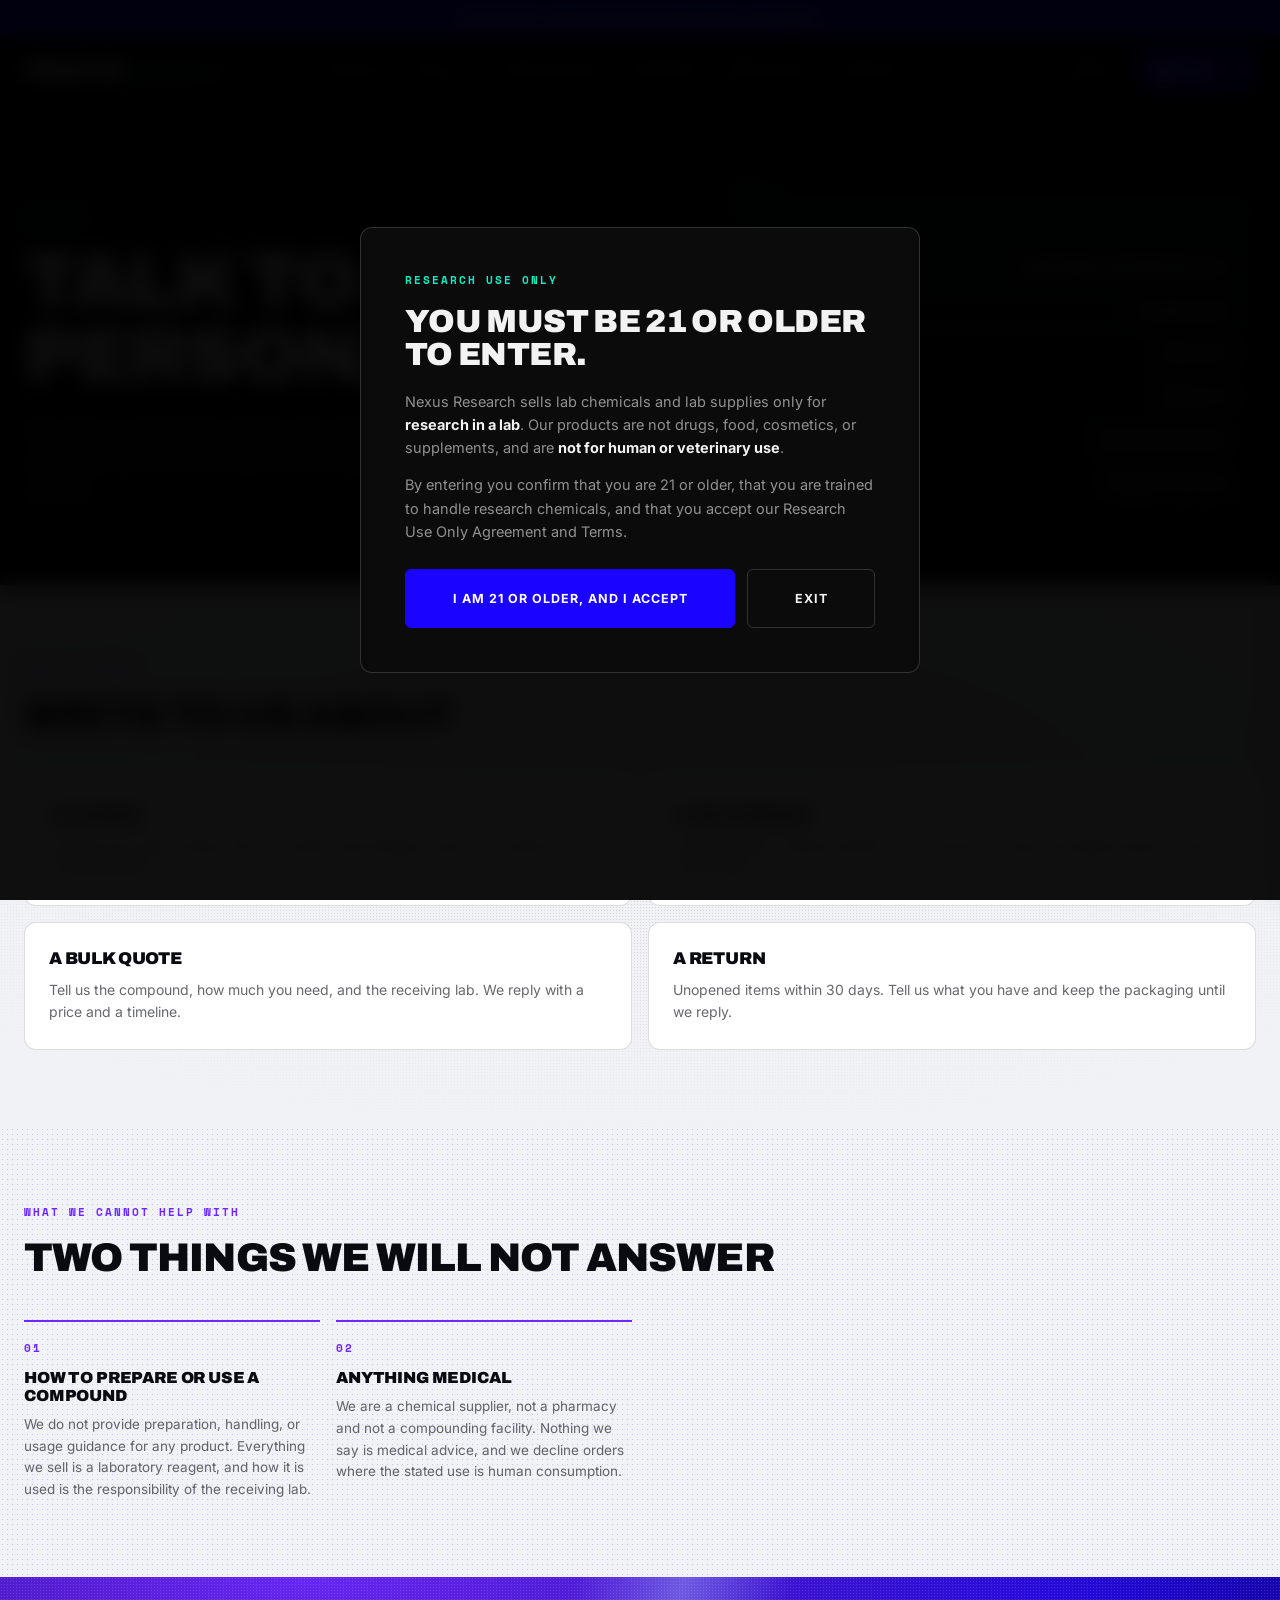
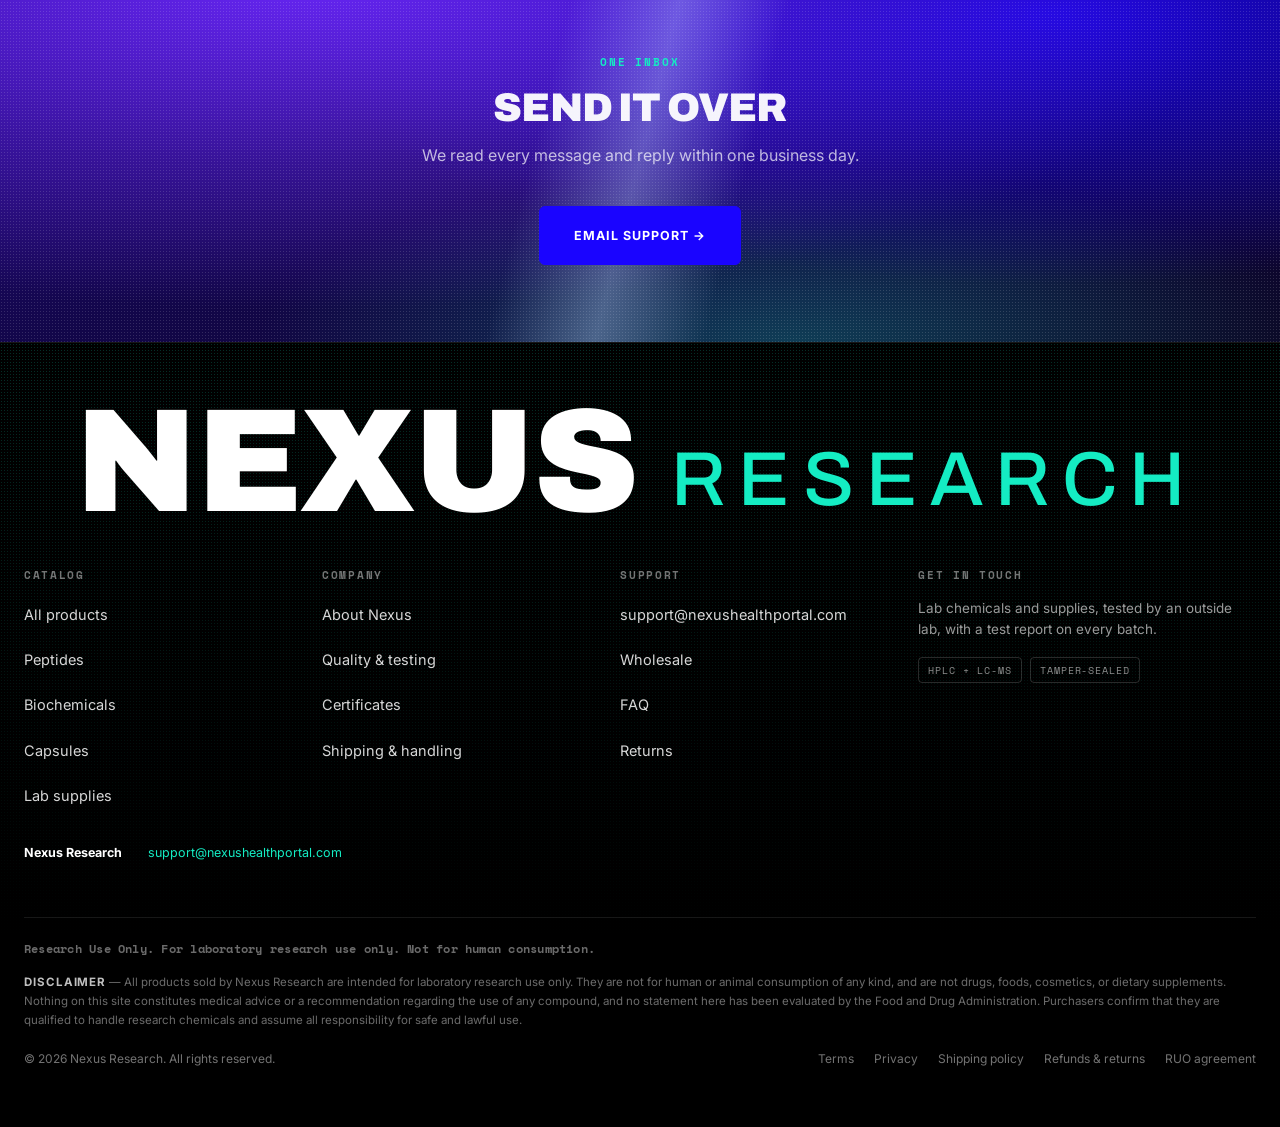
<file: contact.html>
<!DOCTYPE html>
<html lang="en">
<head>
  <meta charset="UTF-8">
  <meta name="viewport" content="width=device-width, initial-scale=1.0">
  <title>Contact | Nexus Research</title>
  <meta name="description" content="Contact Nexus Research about an order, a batch test report, or a bulk quote. Research Use Only. For laboratory research use only. Not for human consumption.">
  <link rel="preconnect" href="https://fonts.googleapis.com">
  <link rel="preconnect" href="https://fonts.gstatic.com" crossorigin>
  <link href="https://fonts.googleapis.com/css2?family=Archivo:wght@500;600;700;900&family=Inter:wght@400;500;600;700&family=Space+Mono:wght@400;700&display=swap" rel="stylesheet">
  <link rel="stylesheet" href="css/main.css?v=1784741000">
</head>
<body data-page="doc">

  <main id="main" tabindex="-1">
    <section class="doc-hero dotted dotted--mint dotted--top">
      <div class="container doc-hero-grid">
        <div class="doc-hero-copy">
          <span class="doc-eyebrow">Contact</span>
          <h1>Talk to a person.</h1>
          <p class="doc-lead">One inbox, read by the people who pack the orders. Tell us what you need and we come back with a real answer, not a ticket number.</p>
        </div>
        <aside class="doc-hero-panel">
          <span class="dhp-label">How to reach us</span>
          <div class="dhp-list"><div class="dhp-row"><span class="dhp-k">Email</span><span class="dhp-v">support@<wbr>nexushealthportal.com</span></div><div class="dhp-row"><span class="dhp-k">Reply time</span><span class="dhp-v">1 business day</span></div><div class="dhp-row"><span class="dhp-k">Hours</span><span class="dhp-v">Mon to Fri</span></div><div class="dhp-row"><span class="dhp-k">Orders ship</span><span class="dhp-v">Mon to Fri</span></div><div class="dhp-row"><span class="dhp-k">Ships to</span><span class="dhp-v">Labs and businesses</span></div><div class="dhp-row"><span class="dhp-k">Sold for</span><span class="dhp-v">Research Use Only</span></div></div>
        </aside>
      </div>
    </section>

    <section class="doc-sec sec-light dotted dotted--ink dotted--fade">
      <div class="container">
        <span class="doc-eyebrow">What to send</span>
        <h2 class="doc-h2">Write to us about</h2>
        <div class="doc-grid"><div class="doc-card"><h3>An order</h3><p>Include your order number. We can confirm what shipped, when, and where the tracking stands.</p></div><div class="doc-card"><h3>A test report</h3><p>Send the batch number printed on the vial and we return the signed report for that exact batch.</p></div><div class="doc-card"><h3>A bulk quote</h3><p>Tell us the compound, how much you need, and the receiving lab. We reply with a price and a timeline.</p></div><div class="doc-card"><h3>A return</h3><p>Unopened items within 30 days. Tell us what you have and keep the packaging until we reply.</p></div></div>
      </div>
    </section>

    <section class="doc-sec sec-light dotted dotted--violet dotted--wide">
      <div class="container">
        <span class="doc-eyebrow">What we cannot help with</span>
        <h2 class="doc-h2">Two things we will not answer</h2>
        <div class="doc-steps"><div class="doc-step"><span class="doc-num">01</span><h3>How to prepare or use a compound</h3><p>We do not provide preparation, handling, or usage guidance for any product. Everything we sell is a laboratory reagent, and how it is used is the responsibility of the receiving lab.</p></div><div class="doc-step"><span class="doc-num">02</span><h3>Anything medical</h3><p>We are a chemical supplier, not a pharmacy and not a compounding facility. Nothing we say is medical advice, and we decline orders where the stated use is human consumption.</p></div></div>
      </div>
    </section>

    <section class="band">
      <div class="band-glow" aria-hidden="true"></div>
      <div class="container band-inner">
        <span class="band-eyebrow">One inbox</span>
        <h2>Send it over</h2>
        <p>We read every message and reply within one business day.</p>
        <a class="btn btn-primary" href="mailto:support@nexushealthportal.com">Email support &rarr;</a>
      </div>
    </section>
  </main>

  <script src="js/products.js?v=1784741000"></script>
  <script src="js/store.js?v=1784741000"></script>
</body>
</html>
</file>
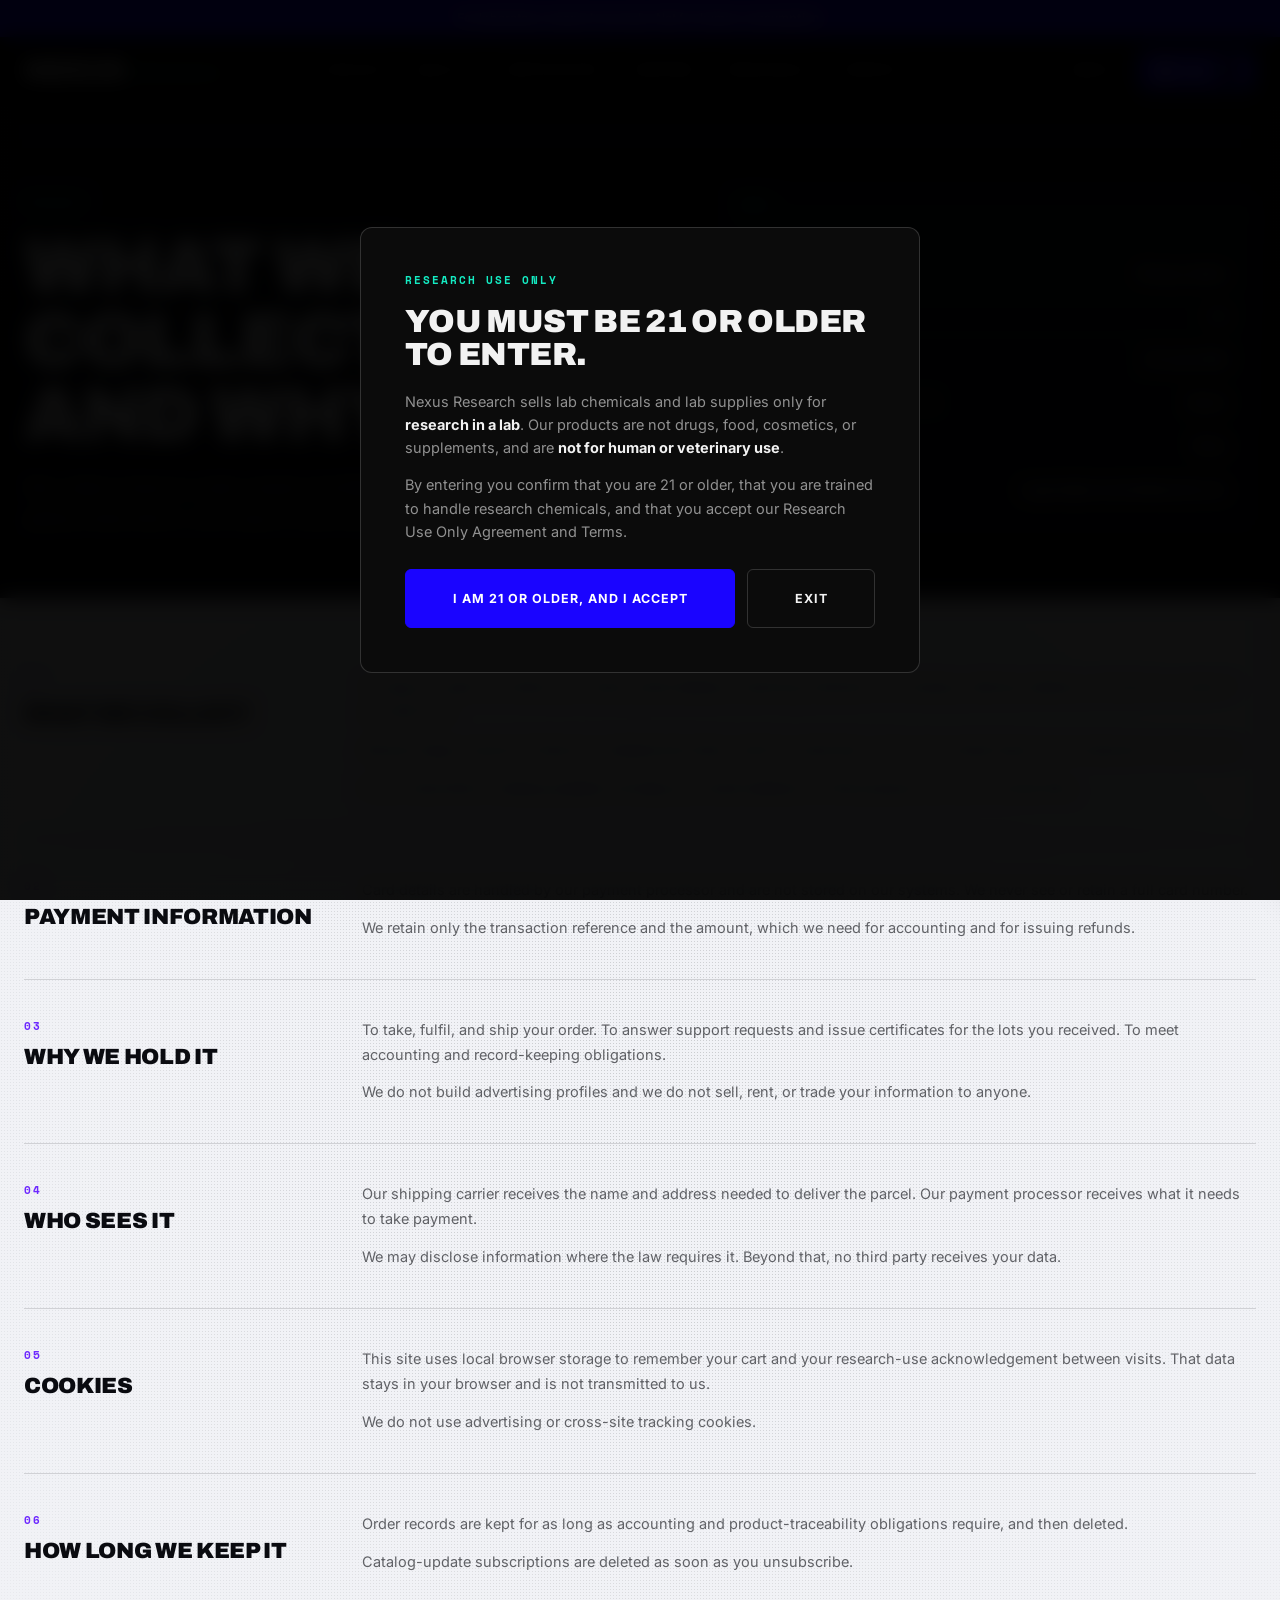
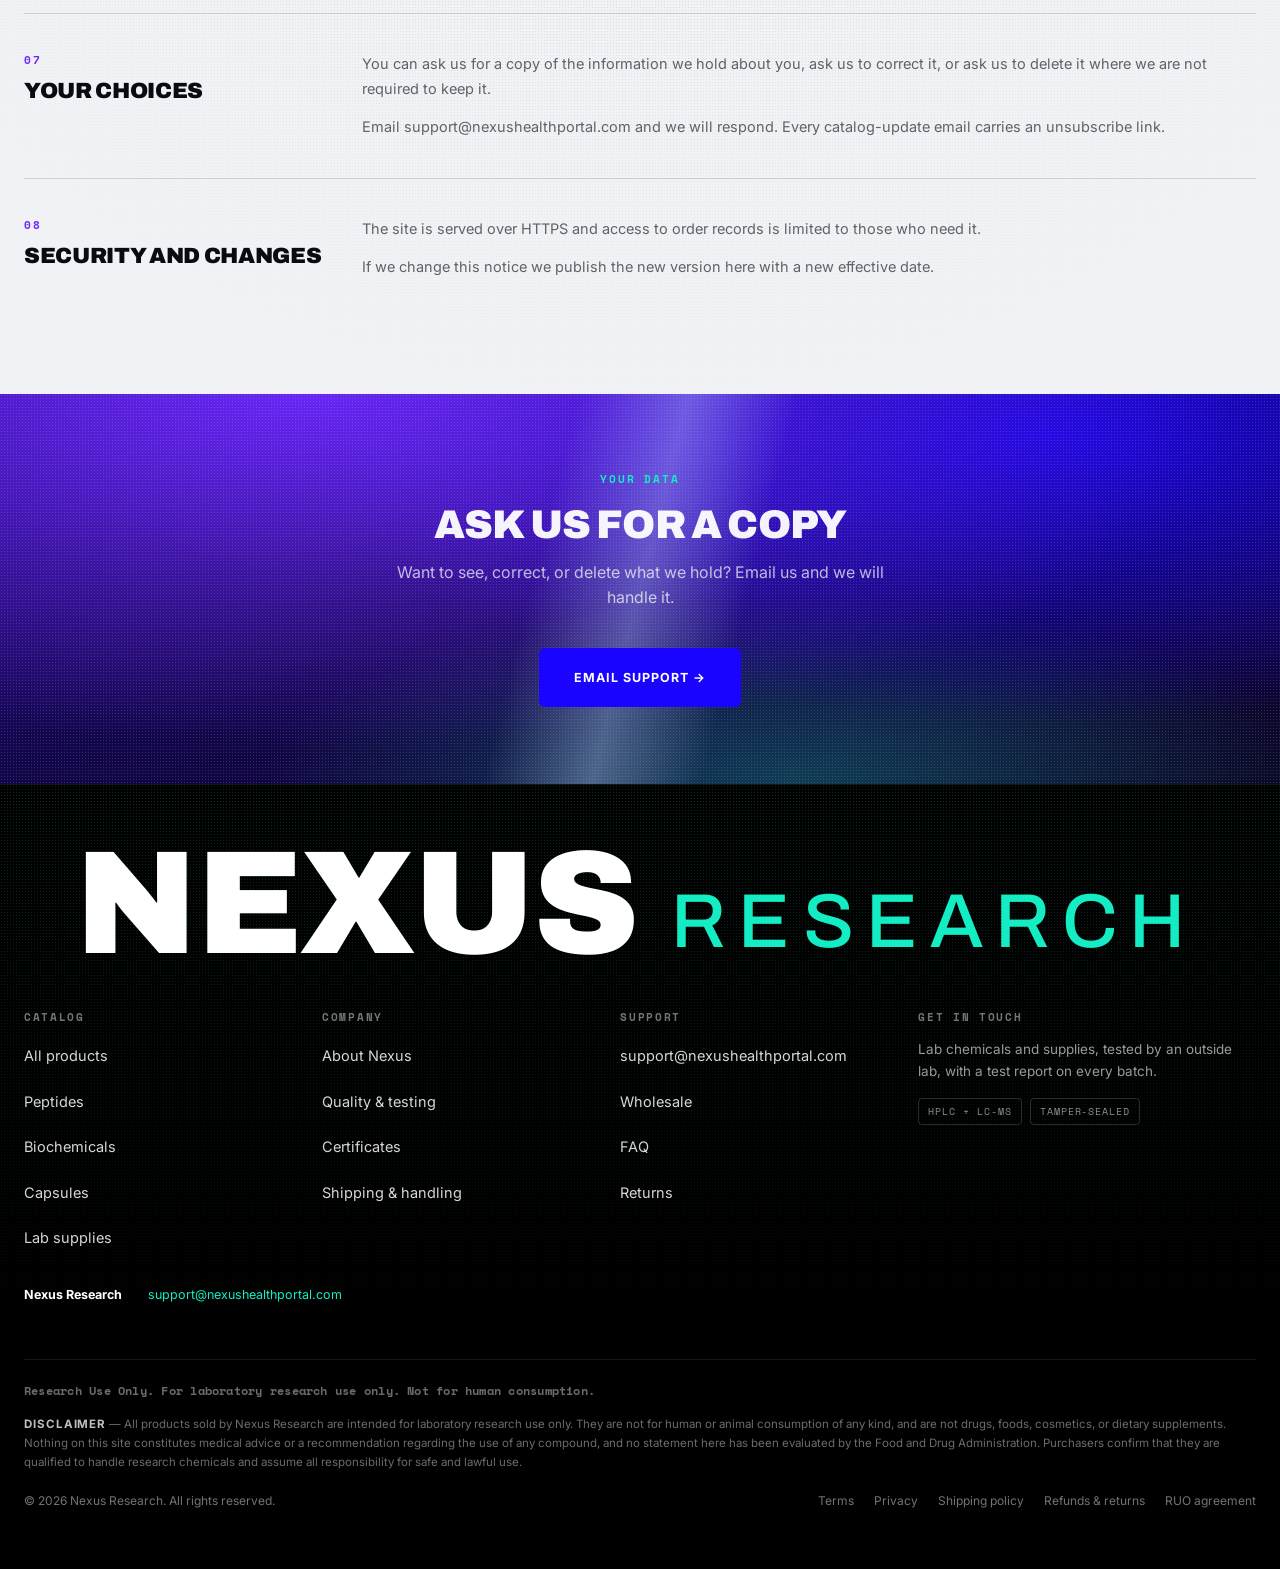
<file: privacy.html>
<!DOCTYPE html>
<html lang="en">
<head>
  <meta charset="UTF-8">
  <meta name="viewport" content="width=device-width, initial-scale=1.0">
  <title>Privacy | Nexus Research</title>
  <meta name="description" content="How Nexus Research collects, uses, and protects your information.">
  <link rel="preconnect" href="https://fonts.googleapis.com">
  <link rel="preconnect" href="https://fonts.gstatic.com" crossorigin>
  <link href="https://fonts.googleapis.com/css2?family=Archivo:wght@500;600;700;900&family=Inter:wght@400;500;600;700&family=Space+Mono:wght@400;700&display=swap" rel="stylesheet">
  <link rel="stylesheet" href="css/main.css?v=1784741000">
</head>
<body data-page="doc">

  <main id="main" tabindex="-1">
    <section class="doc-hero dotted dotted--mint dotted--top">
      <div class="container doc-hero-grid">
        <div class="doc-hero-copy">
          <span class="doc-eyebrow">Privacy</span>
          <h1>What we collect,<br>and why.</h1>
          <p class="doc-lead">We collect what an order needs and little else. This page states plainly what that is, who sees it, and how long we keep it.</p>
        </div>
        <aside class="doc-hero-panel">
          <span class="dhp-label">Document control</span>
          <div class="dhp-list"><div class="dhp-row"><span class="dhp-k">Document</span><span class="dhp-v">Privacy notice</span></div><div class="dhp-row"><span class="dhp-k">Version</span><span class="dhp-v">1.0</span></div><div class="dhp-row"><span class="dhp-k">Effective</span><span class="dhp-v">30 July 2026</span></div><div class="dhp-row"><span class="dhp-k">Sold to third parties</span><span class="dhp-v">Never</span></div><div class="dhp-row"><span class="dhp-k">Card data stored</span><span class="dhp-v">None</span></div><div class="dhp-row"><span class="dhp-k">Questions</span><span class="dhp-v">support@<wbr>nexushealthportal.com</span></div></div>
        </aside>
      </div>
    </section>

    <section class="doc-sec sec-light dotted dotted--ink dotted--fade">
      <div class="container">
        <div class="legal-list"><article class="legal-item"><div class="legal-head"><span class="legal-num">01</span><h2>What we collect</h2></div><div class="legal-body"><p>To fulfil an order we collect your name, email address, receiving institution or company, delivery address, and phone number if you give one.</p><p>We also keep a record of what you ordered and when, which is what lets us tie a lot number back to the shipment it went out in.</p><p>If you subscribe to catalog updates we keep your email address for that purpose until you unsubscribe.</p></div></article><article class="legal-item"><div class="legal-head"><span class="legal-num">02</span><h2>Payment information</h2></div><div class="legal-body"><p>Card details are handled by our payment processor and are not stored on our systems. We never see or retain a full card number.</p><p>We retain only the transaction reference and the amount, which we need for accounting and for issuing refunds.</p></div></article><article class="legal-item"><div class="legal-head"><span class="legal-num">03</span><h2>Why we hold it</h2></div><div class="legal-body"><p>To take, fulfil, and ship your order. To answer support requests and issue certificates for the lots you received. To meet accounting and record-keeping obligations.</p><p>We do not build advertising profiles and we do not sell, rent, or trade your information to anyone.</p></div></article><article class="legal-item"><div class="legal-head"><span class="legal-num">04</span><h2>Who sees it</h2></div><div class="legal-body"><p>Our shipping carrier receives the name and address needed to deliver the parcel. Our payment processor receives what it needs to take payment.</p><p>We may disclose information where the law requires it. Beyond that, no third party receives your data.</p></div></article><article class="legal-item"><div class="legal-head"><span class="legal-num">05</span><h2>Cookies</h2></div><div class="legal-body"><p>This site uses local browser storage to remember your cart and your research-use acknowledgement between visits. That data stays in your browser and is not transmitted to us.</p><p>We do not use advertising or cross-site tracking cookies.</p></div></article><article class="legal-item"><div class="legal-head"><span class="legal-num">06</span><h2>How long we keep it</h2></div><div class="legal-body"><p>Order records are kept for as long as accounting and product-traceability obligations require, and then deleted.</p><p>Catalog-update subscriptions are deleted as soon as you unsubscribe.</p></div></article><article class="legal-item"><div class="legal-head"><span class="legal-num">07</span><h2>Your choices</h2></div><div class="legal-body"><p>You can ask us for a copy of the information we hold about you, ask us to correct it, or ask us to delete it where we are not required to keep it.</p><p>Email support@nexushealthportal.com and we will respond. Every catalog-update email carries an unsubscribe link.</p></div></article><article class="legal-item"><div class="legal-head"><span class="legal-num">08</span><h2>Security and changes</h2></div><div class="legal-body"><p>The site is served over HTTPS and access to order records is limited to those who need it.</p><p>If we change this notice we publish the new version here with a new effective date.</p></div></article></div>
      </div>
    </section>

    <section class="band">
      <div class="band-glow" aria-hidden="true"></div>
      <div class="container band-inner">
        <span class="band-eyebrow">Your data</span>
        <h2>Ask us for a copy</h2>
        <p>Want to see, correct, or delete what we hold? Email us and we will handle it.</p>
        <a class="btn btn-primary" href="mailto:support@nexushealthportal.com">Email support &rarr;</a>
      </div>
    </section>
  </main>

  <script src="js/products.js?v=1784741000"></script>
  <script src="js/store.js?v=1784741000"></script>
</body>
</html>
</file>
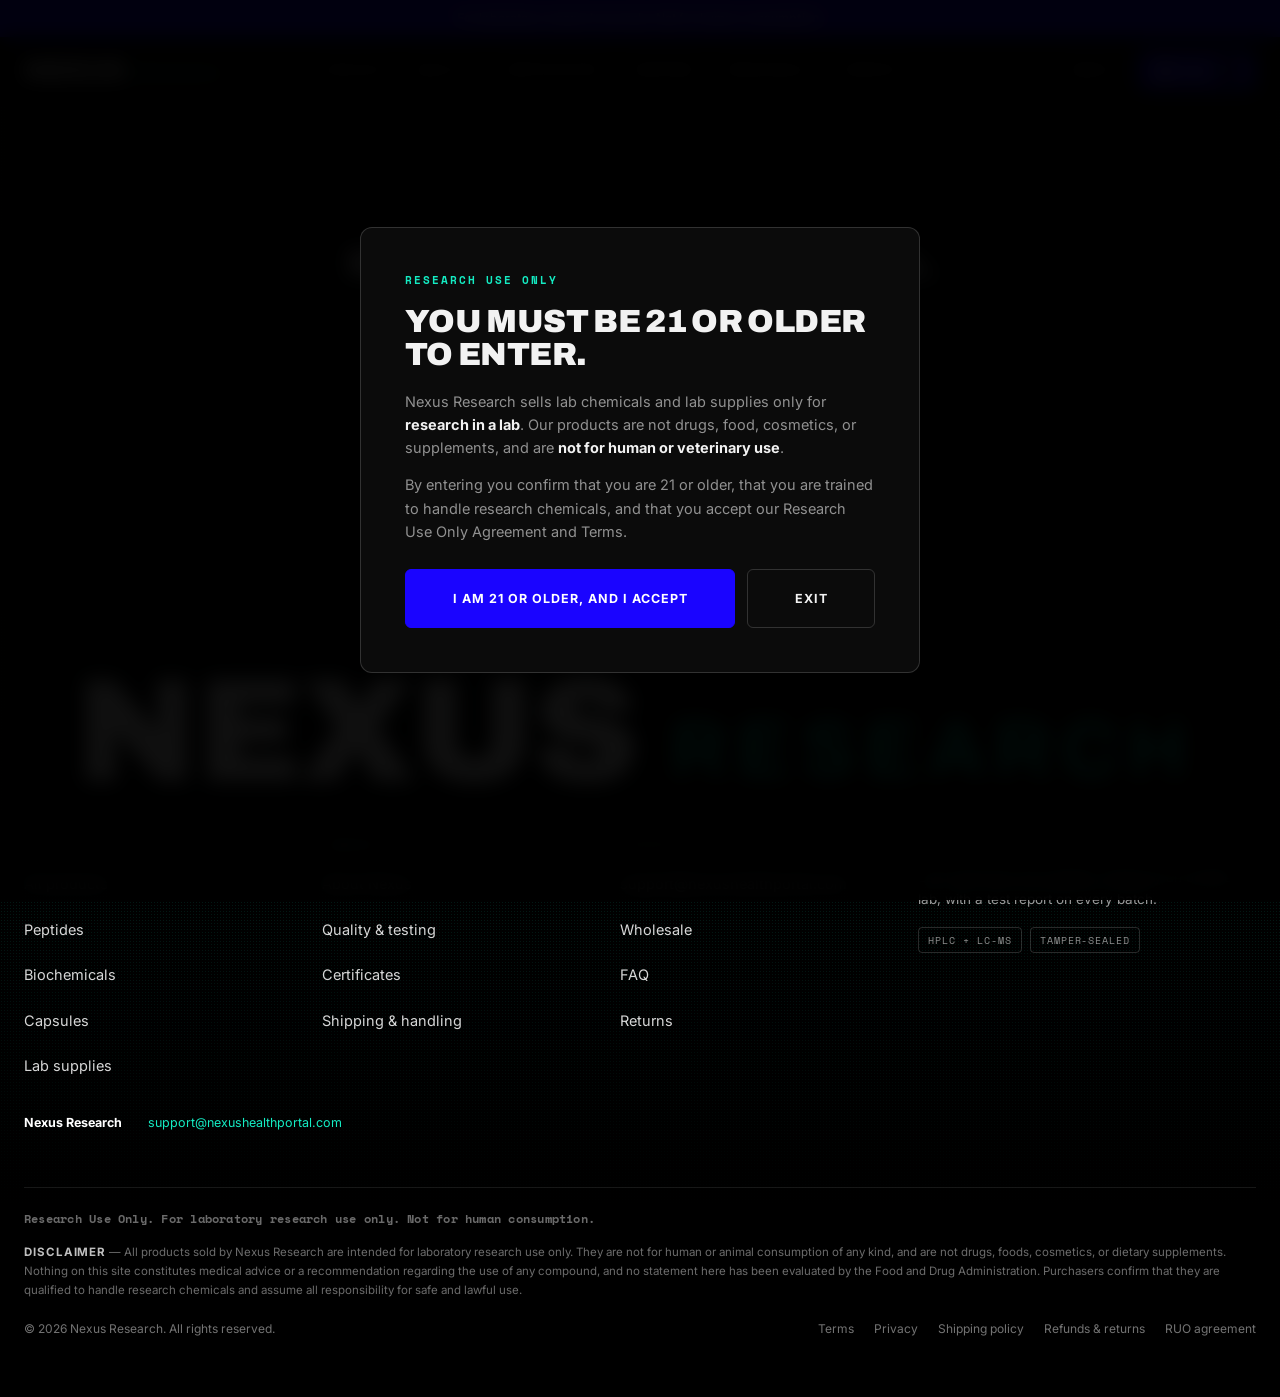
<file: product.html>
<!DOCTYPE html>
<html lang="en">
<head>
  <meta charset="UTF-8">
  <meta name="viewport" content="width=device-width, initial-scale=1.0">
  <title>Product | Nexus Research</title>
  <meta name="description" content="Specification, batch number, and test report for a Nexus Research catalog item. For laboratory research use only. Not for human consumption.">
  <link rel="preconnect" href="https://fonts.googleapis.com">
  <link rel="preconnect" href="https://fonts.gstatic.com" crossorigin>
  <link href="https://fonts.googleapis.com/css2?family=Archivo:wght@500;600;700;900&family=Inter:wght@400;500;600;700&family=Space+Mono:wght@400;700&display=swap" rel="stylesheet">
  <link rel="stylesheet" href="css/main.css?v=1784741000">
</head>
<body data-page="product">

  <main id="main" tabindex="-1" class="dotted dotted--mint dotted--top">
    <div class="container pdp-wrap" id="pdpRoot"></div>
  </main>

  <script src="js/products.js?v=1784741000"></script>
  <script src="js/store.js?v=1784741000"></script>
</body>
</html>
</file>
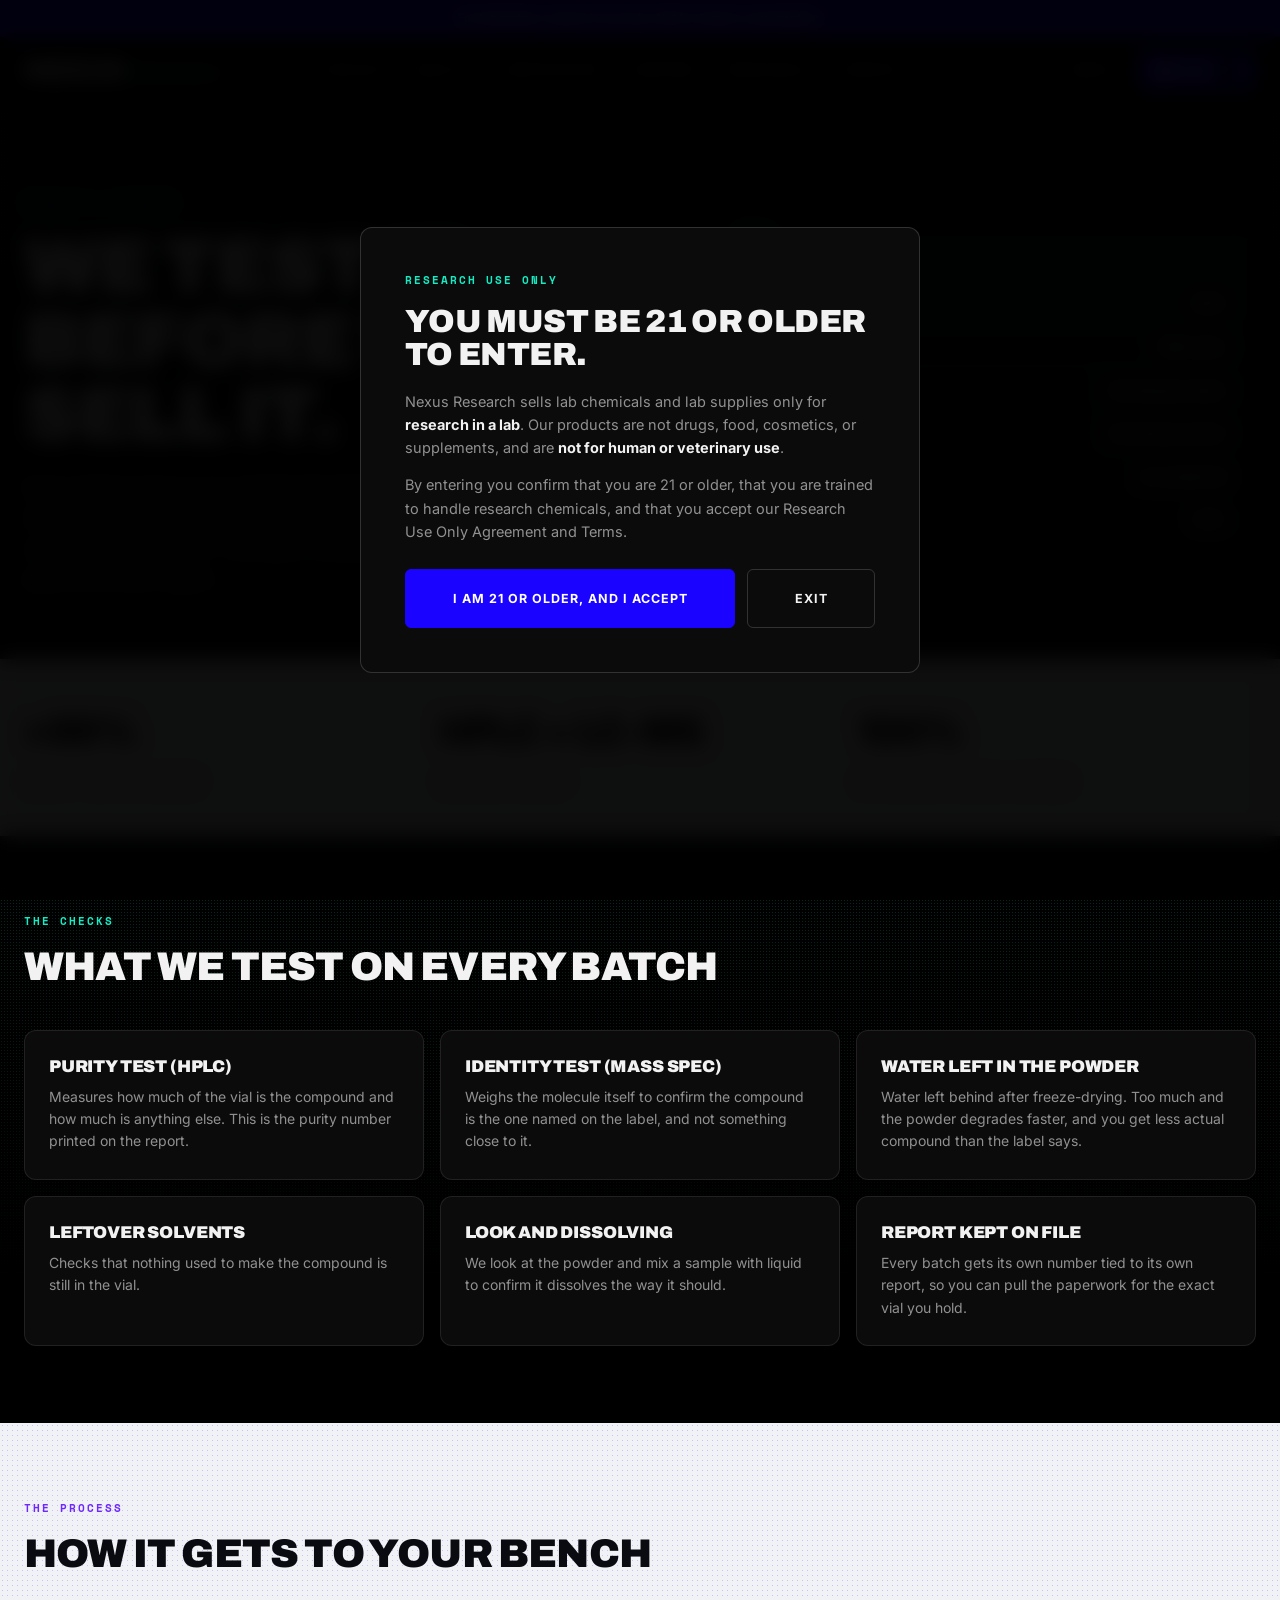
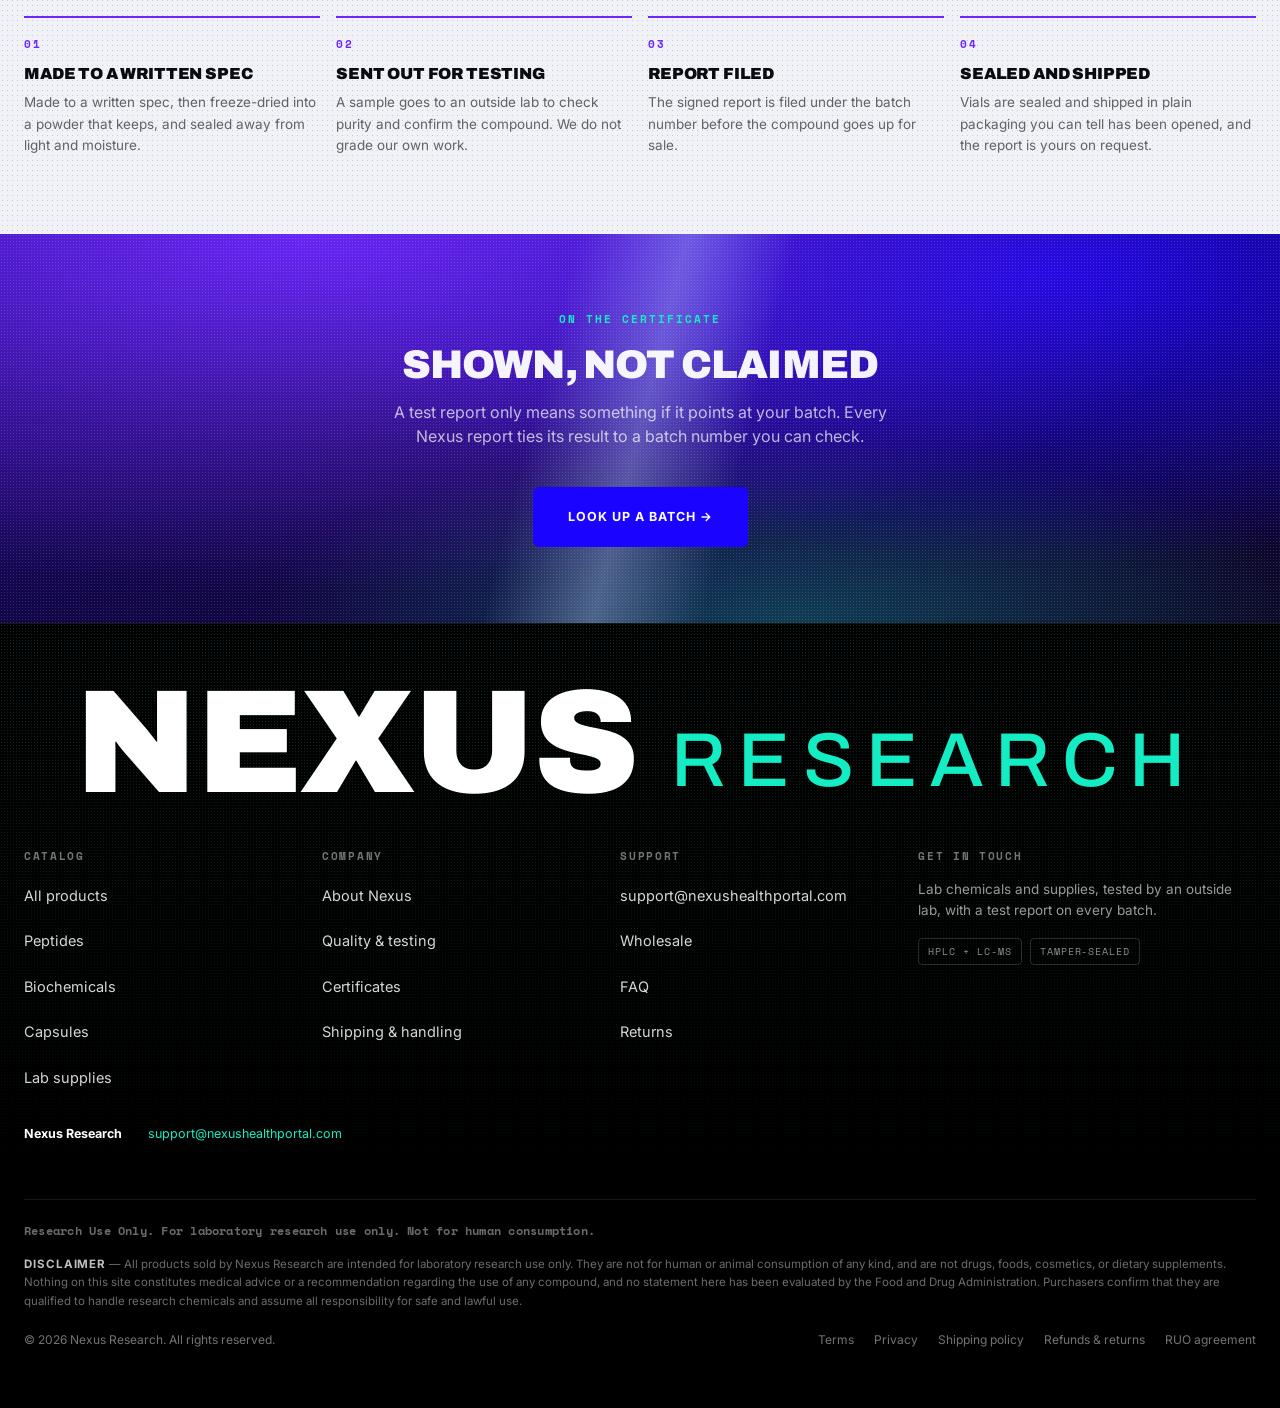
<file: quality.html>
<!DOCTYPE html>
<html lang="en">
<head>
  <meta charset="UTF-8">
  <meta name="viewport" content="width=device-width, initial-scale=1.0">
  <title>Quality &amp; testing | Nexus Research</title>
  <meta name="description" content="How every Nexus Research lot is tested: purity by HPLC-UV, identity by LC-MS, and a certificate archived against the lot you receive.">
  <link rel="preconnect" href="https://fonts.googleapis.com">
  <link rel="preconnect" href="https://fonts.gstatic.com" crossorigin>
  <link href="https://fonts.googleapis.com/css2?family=Archivo:wght@500;600;700;900&family=Inter:wght@400;500;600;700&family=Space+Mono:wght@400;700&display=swap" rel="stylesheet">
  <link rel="stylesheet" href="css/main.css?v=1784741000">
</head>
<body data-page="doc">

  <main id="main" tabindex="-1">
    <section class="doc-hero dotted dotted--mint dotted--top">
      <div class="container doc-hero-grid">
        <div class="doc-hero-copy">
        <span class="doc-eyebrow">Quality &amp; testing</span>
        <h1>We test it<br>before we sell it.</h1>
        <p class="doc-lead">Every batch goes to an outside lab before it reaches the catalog. One test measures how pure it is, another proves the compound is what the label says. The batch number on your vial links it back to its own report.</p>
      </div>
        <aside class="doc-hero-panel">
          <span class="dhp-label">Method summary</span>
          <div class="dhp-list"><div class="dhp-row"><span class="dhp-k">Purity test</span><span class="dhp-v">HPLC</span></div><div class="dhp-row"><span class="dhp-k">Identity test</span><span class="dhp-v">Mass spec</span></div><div class="dhp-row"><span class="dhp-k">Water left</span><span class="dhp-v">Checked per batch</span></div><div class="dhp-row"><span class="dhp-k">Leftover solvents</span><span class="dhp-v">Checked per batch</span></div><div class="dhp-row"><span class="dhp-k">Tested by</span><span class="dhp-v">An outside lab</span></div><div class="dhp-row"><span class="dhp-k">Purity</span><span class="dhp-v">&gt;99%</span></div></div>
        </aside>
      </div>
    </section>
    <section class="doc-stats sec-light dotted dotted--ink dotted--wide">
      <div class="container doc-stat-row"><div class="doc-stat"><strong>>99%</strong><span>Purity, on the report</span></div><div class="doc-stat"><strong>HPLC + LC-MS</strong><span>On every report</span></div><div class="doc-stat"><strong>100%</strong><span>Of batches tested outside</span></div></div>
    </section>
    <section class="doc-sec dotted dotted--mint dotted--top">
      <div class="container">
        <span class="doc-eyebrow">The checks</span>
        <h2 class="doc-h2">What we test on every batch</h2>
        <div class="doc-grid"><div class="doc-card"><h3>Purity test (HPLC)</h3><p>Measures how much of the vial is the compound and how much is anything else. This is the purity number printed on the report.</p></div><div class="doc-card"><h3>Identity test (mass spec)</h3><p>Weighs the molecule itself to confirm the compound is the one named on the label, and not something close to it.</p></div><div class="doc-card"><h3>Water left in the powder</h3><p>Water left behind after freeze-drying. Too much and the powder degrades faster, and you get less actual compound than the label says.</p></div><div class="doc-card"><h3>Leftover solvents</h3><p>Checks that nothing used to make the compound is still in the vial.</p></div><div class="doc-card"><h3>Look and dissolving</h3><p>We look at the powder and mix a sample with liquid to confirm it dissolves the way it should.</p></div><div class="doc-card"><h3>Report kept on file</h3><p>Every batch gets its own number tied to its own report, so you can pull the paperwork for the exact vial you hold.</p></div></div>
      </div>
    </section>
    <section class="doc-sec sec-light dotted dotted--violet dotted--wide">
      <div class="container">
        <span class="doc-eyebrow">The process</span>
        <h2 class="doc-h2">How it gets to your bench</h2>
        <div class="doc-steps"><div class="doc-step"><span class="doc-num">01</span><h3>Made to a written spec</h3><p>Made to a written spec, then freeze-dried into a powder that keeps, and sealed away from light and moisture.</p></div><div class="doc-step"><span class="doc-num">02</span><h3>Sent out for testing</h3><p>A sample goes to an outside lab to check purity and confirm the compound. We do not grade our own work.</p></div><div class="doc-step"><span class="doc-num">03</span><h3>Report filed</h3><p>The signed report is filed under the batch number before the compound goes up for sale.</p></div><div class="doc-step"><span class="doc-num">04</span><h3>Sealed and shipped</h3><p>Vials are sealed and shipped in plain packaging you can tell has been opened, and the report is yours on request.</p></div></div>
      </div>
    </section>
    <section class="band" id="coa">
      <div class="band-glow" aria-hidden="true"></div>
      <div class="container band-inner">
        <span class="band-eyebrow">On the certificate</span>
        <h2>Shown, not claimed</h2>
        <p>A test report only means something if it points at your batch. Every Nexus report ties its result to a batch number you can check.</p>
        <a class="btn btn-primary" href="certificates.html">Look up a batch &rarr;</a>
      </div>
    </section>

  </main>

  <script src="js/products.js?v=1784741000"></script>
  <script src="js/store.js?v=1784741000"></script>
</body>
</html>
</file>
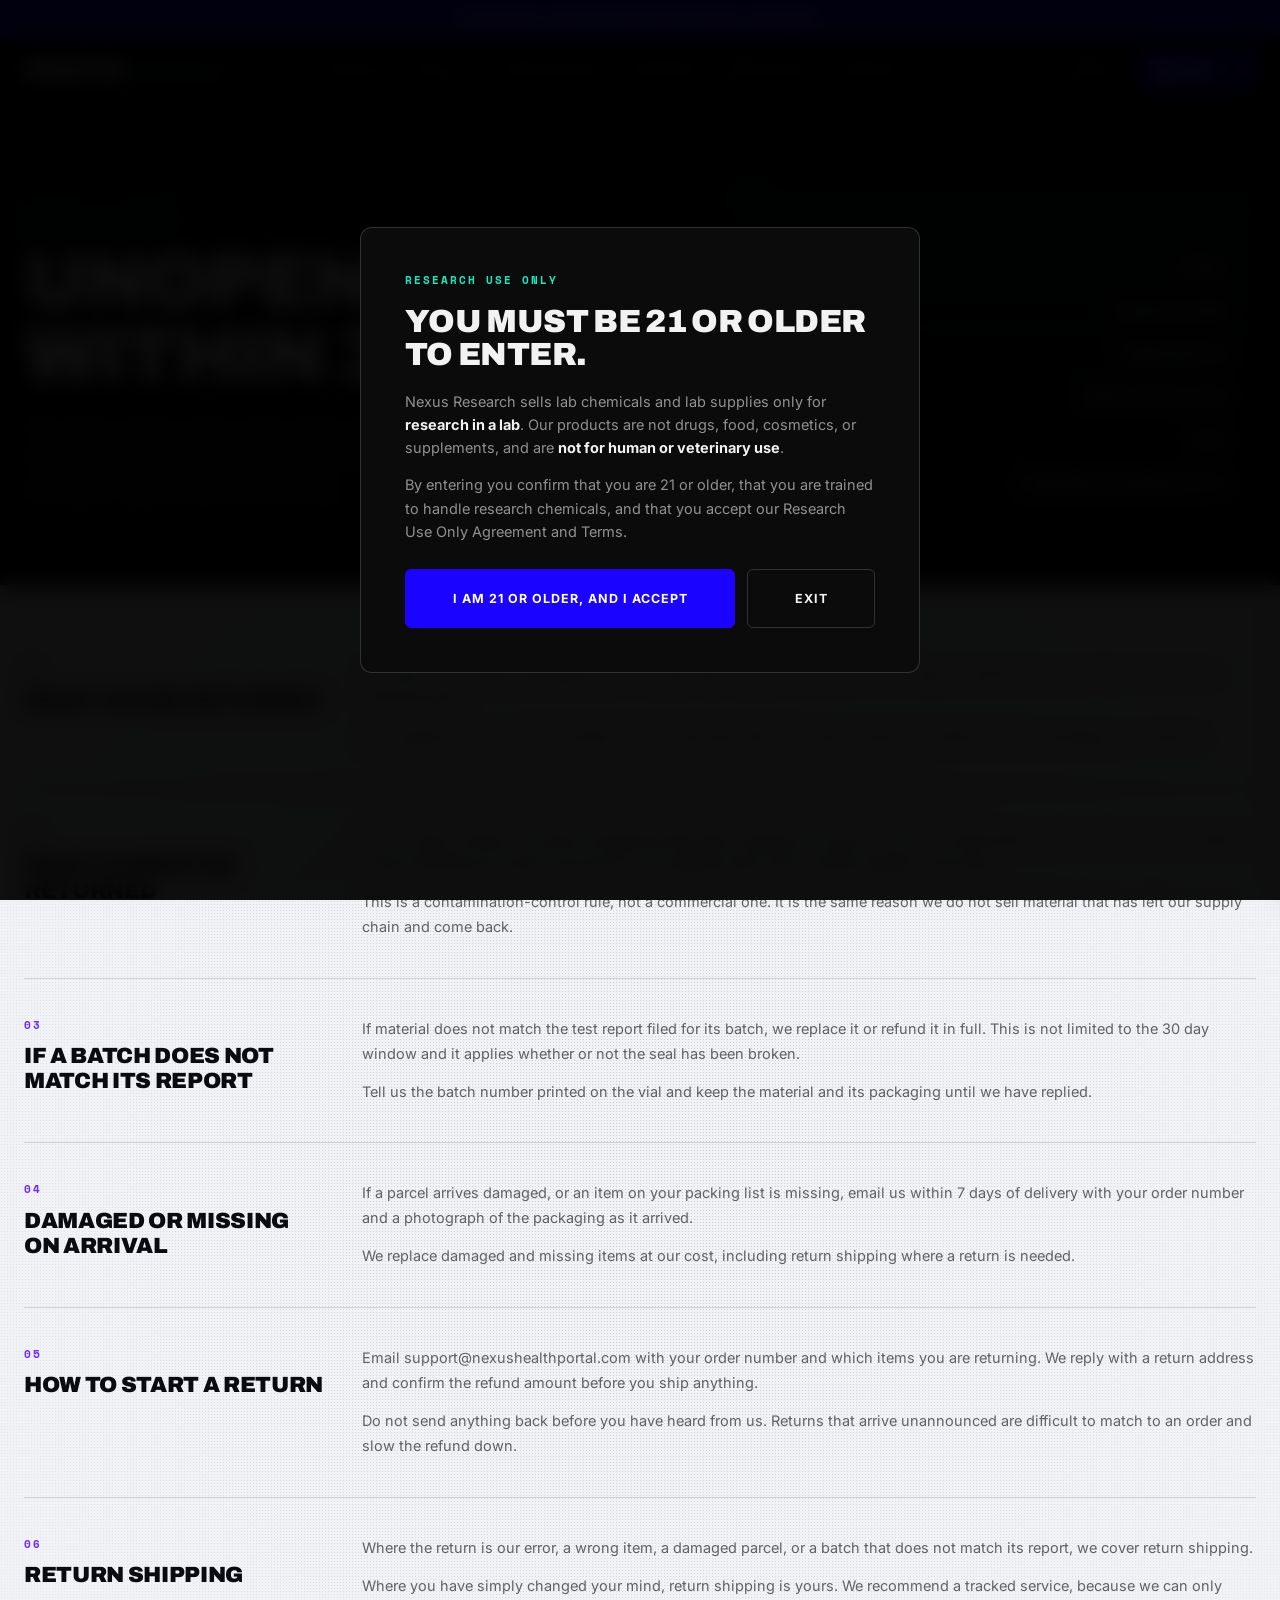
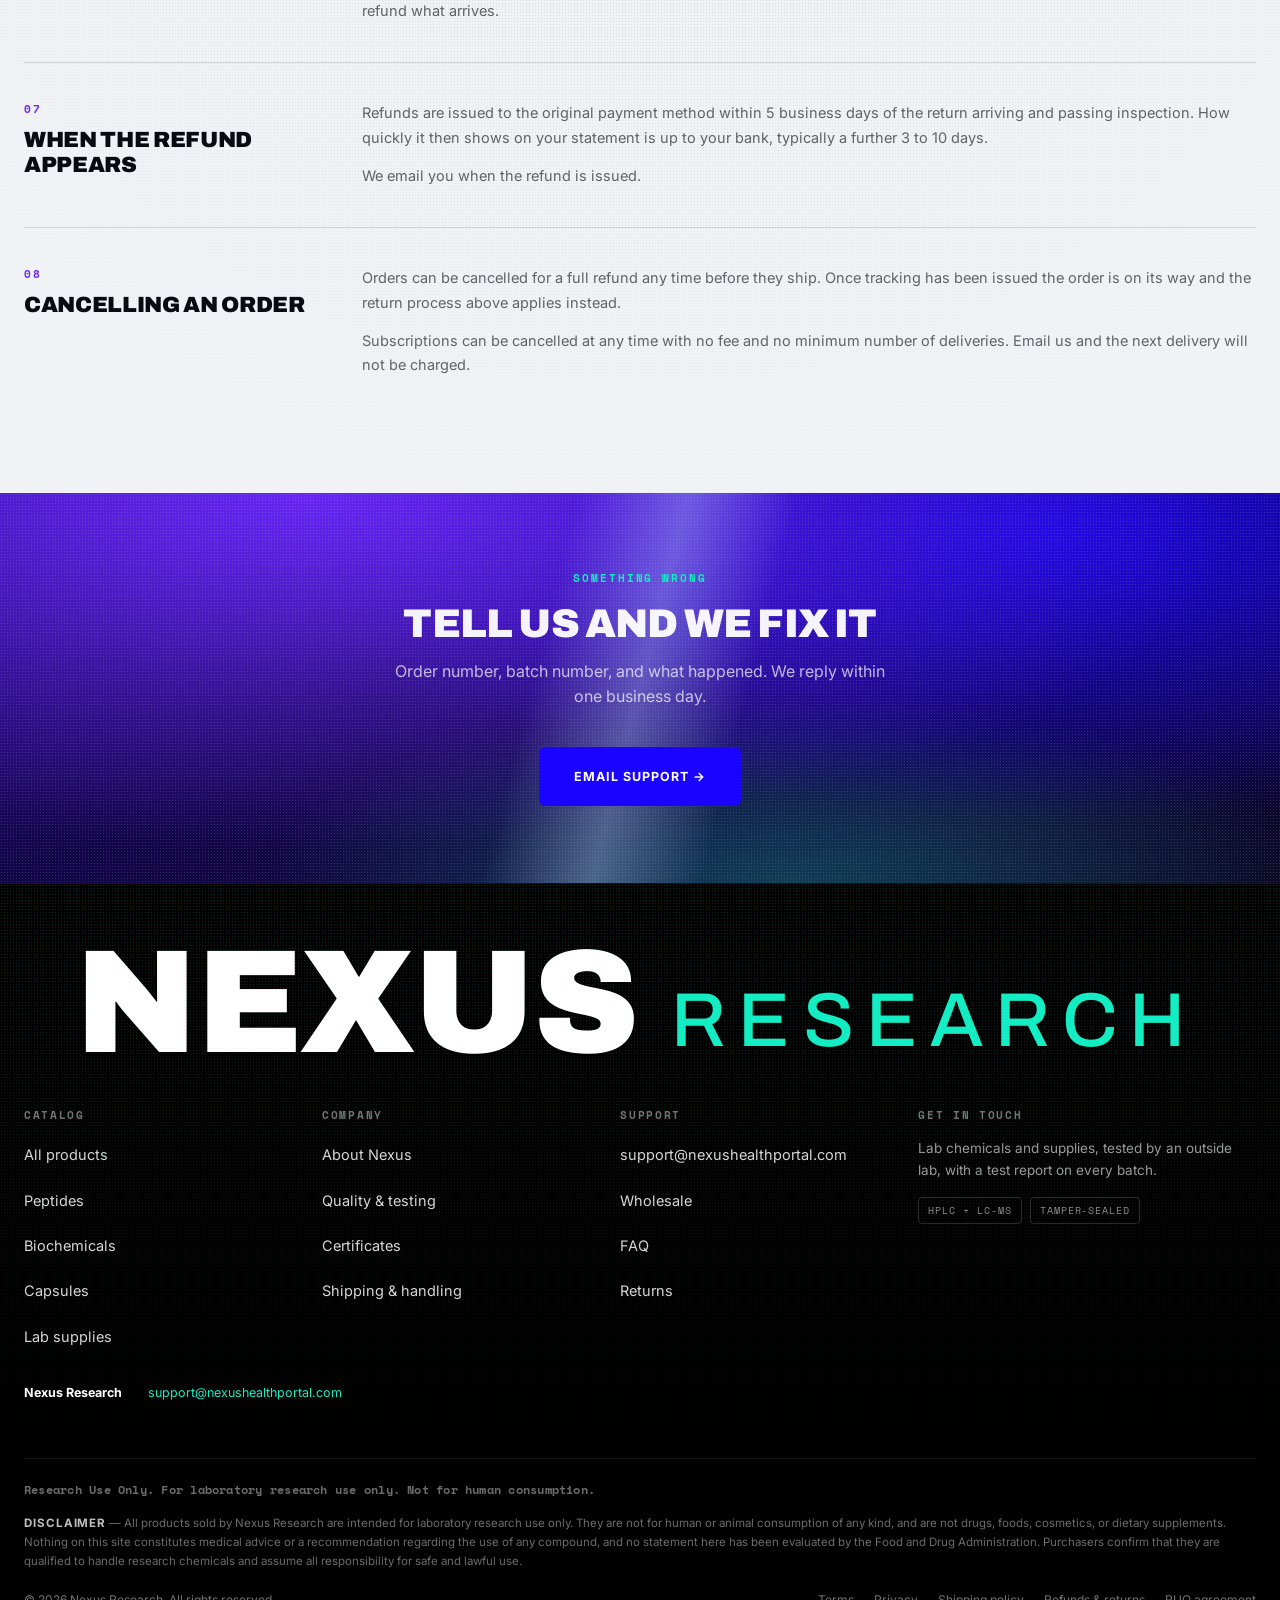
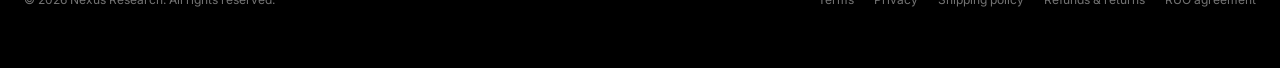
<file: refunds.html>
<!DOCTYPE html>
<html lang="en">
<head>
  <meta charset="UTF-8">
  <meta name="viewport" content="width=device-width, initial-scale=1.0">
  <title>Refunds &amp; returns | Nexus Research</title>
  <meta name="description" content="Refund and return policy for Nexus Research. Unopened items within 30 days. Research Use Only. For laboratory research use only. Not for human consumption.">
  <link rel="preconnect" href="https://fonts.googleapis.com">
  <link rel="preconnect" href="https://fonts.gstatic.com" crossorigin>
  <link href="https://fonts.googleapis.com/css2?family=Archivo:wght@500;600;700;900&family=Inter:wght@400;500;600;700&family=Space+Mono:wght@400;700&display=swap" rel="stylesheet">
  <link rel="stylesheet" href="css/main.css?v=1784741000">
</head>
<body data-page="doc">

  <main id="main" tabindex="-1">
    <section class="doc-hero dotted dotted--mint dotted--top">
      <div class="container doc-hero-grid">
        <div class="doc-hero-copy">
          <span class="doc-eyebrow">Refunds &amp; returns</span>
          <h1>Unopened,<br>within 30 days.</h1>
          <p class="doc-lead">The short version: if the seal is intact and it has been less than 30 days, send it back. If a batch does not match its test report, we make it right whatever the timing.</p>
        </div>
        <aside class="doc-hero-panel">
          <span class="dhp-label">At a glance</span>
          <div class="dhp-list"><div class="dhp-row"><span class="dhp-k">Window</span><span class="dhp-v">30 days</span></div><div class="dhp-row"><span class="dhp-k">Condition</span><span class="dhp-v">Unopened, sealed</span></div><div class="dhp-row"><span class="dhp-k">Refund method</span><span class="dhp-v">Original payment</span></div><div class="dhp-row"><span class="dhp-k">Refund issued</span><span class="dhp-v">Within 5 business days</span></div><div class="dhp-row"><span class="dhp-k">Restocking fee</span><span class="dhp-v">None</span></div><div class="dhp-row"><span class="dhp-k">Start a return</span><span class="dhp-v">support@<wbr>nexushealthportal.com</span></div></div>
        </aside>
      </div>
    </section>

    <section class="doc-sec sec-light dotted dotted--ink dotted--fade">
      <div class="container">
        <div class="legal-list"><article class="legal-item"><div class="legal-head"><span class="legal-num">01</span><h2>What can be returned</h2></div><div class="legal-body"><p>Any item in its original packaging with the seal intact may be returned within 30 days of delivery for a full refund. There is no restocking fee.</p><p>Lab supplies such as vials and filters may be returned within the same window provided the outer packaging is unopened.</p></div></article><article class="legal-item"><div class="legal-head"><span class="legal-num">02</span><h2>What cannot be returned</h2></div><div class="legal-body"><p>Once a seal is broken we cannot accept the item back, because we cannot rule out contamination and we will not resell material whose handling we cannot account for. This applies even if the contents appear untouched.</p><p>This is a contamination-control rule, not a commercial one. It is the same reason we do not sell material that has left our supply chain and come back.</p></div></article><article class="legal-item"><div class="legal-head"><span class="legal-num">03</span><h2>If a batch does not match its report</h2></div><div class="legal-body"><p>If material does not match the test report filed for its batch, we replace it or refund it in full. This is not limited to the 30 day window and it applies whether or not the seal has been broken.</p><p>Tell us the batch number printed on the vial and keep the material and its packaging until we have replied.</p></div></article><article class="legal-item"><div class="legal-head"><span class="legal-num">04</span><h2>Damaged or missing on arrival</h2></div><div class="legal-body"><p>If a parcel arrives damaged, or an item on your packing list is missing, email us within 7 days of delivery with your order number and a photograph of the packaging as it arrived.</p><p>We replace damaged and missing items at our cost, including return shipping where a return is needed.</p></div></article><article class="legal-item"><div class="legal-head"><span class="legal-num">05</span><h2>How to start a return</h2></div><div class="legal-body"><p>Email support@nexushealthportal.com with your order number and which items you are returning. We reply with a return address and confirm the refund amount before you ship anything.</p><p>Do not send anything back before you have heard from us. Returns that arrive unannounced are difficult to match to an order and slow the refund down.</p></div></article><article class="legal-item"><div class="legal-head"><span class="legal-num">06</span><h2>Return shipping</h2></div><div class="legal-body"><p>Where the return is our error, a wrong item, a damaged parcel, or a batch that does not match its report, we cover return shipping.</p><p>Where you have simply changed your mind, return shipping is yours. We recommend a tracked service, because we can only refund what arrives.</p></div></article><article class="legal-item"><div class="legal-head"><span class="legal-num">07</span><h2>When the refund appears</h2></div><div class="legal-body"><p>Refunds are issued to the original payment method within 5 business days of the return arriving and passing inspection. How quickly it then shows on your statement is up to your bank, typically a further 3 to 10 days.</p><p>We email you when the refund is issued.</p></div></article><article class="legal-item"><div class="legal-head"><span class="legal-num">08</span><h2>Cancelling an order</h2></div><div class="legal-body"><p>Orders can be cancelled for a full refund any time before they ship. Once tracking has been issued the order is on its way and the return process above applies instead.</p><p>Subscriptions can be cancelled at any time with no fee and no minimum number of deliveries. Email us and the next delivery will not be charged.</p></div></article></div>
      </div>
    </section>

    <section class="band">
      <div class="band-glow" aria-hidden="true"></div>
      <div class="container band-inner">
        <span class="band-eyebrow">Something wrong</span>
        <h2>Tell us and we fix it</h2>
        <p>Order number, batch number, and what happened. We reply within one business day.</p>
        <a class="btn btn-primary" href="mailto:support@nexushealthportal.com">Email support &rarr;</a>
      </div>
    </section>
  </main>

  <script src="js/products.js?v=1784741000"></script>
  <script src="js/store.js?v=1784741000"></script>
</body>
</html>
</file>
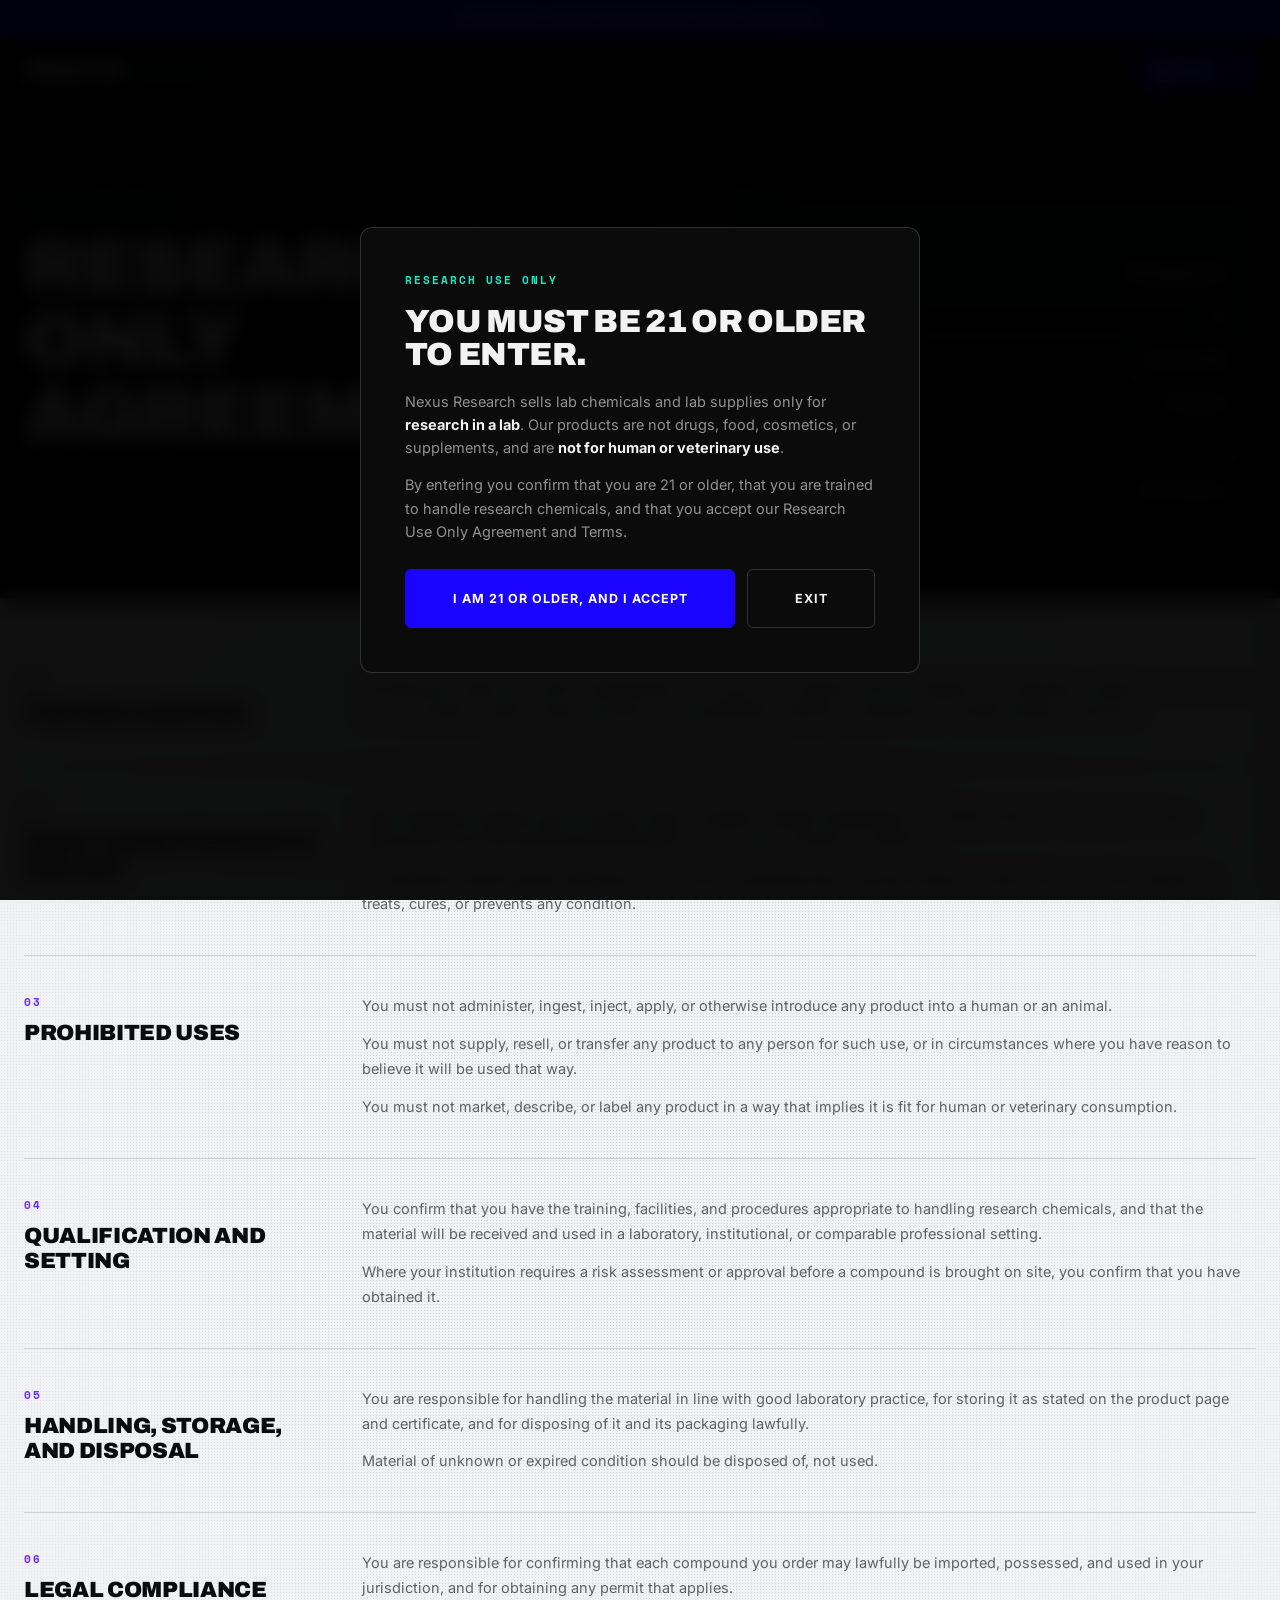
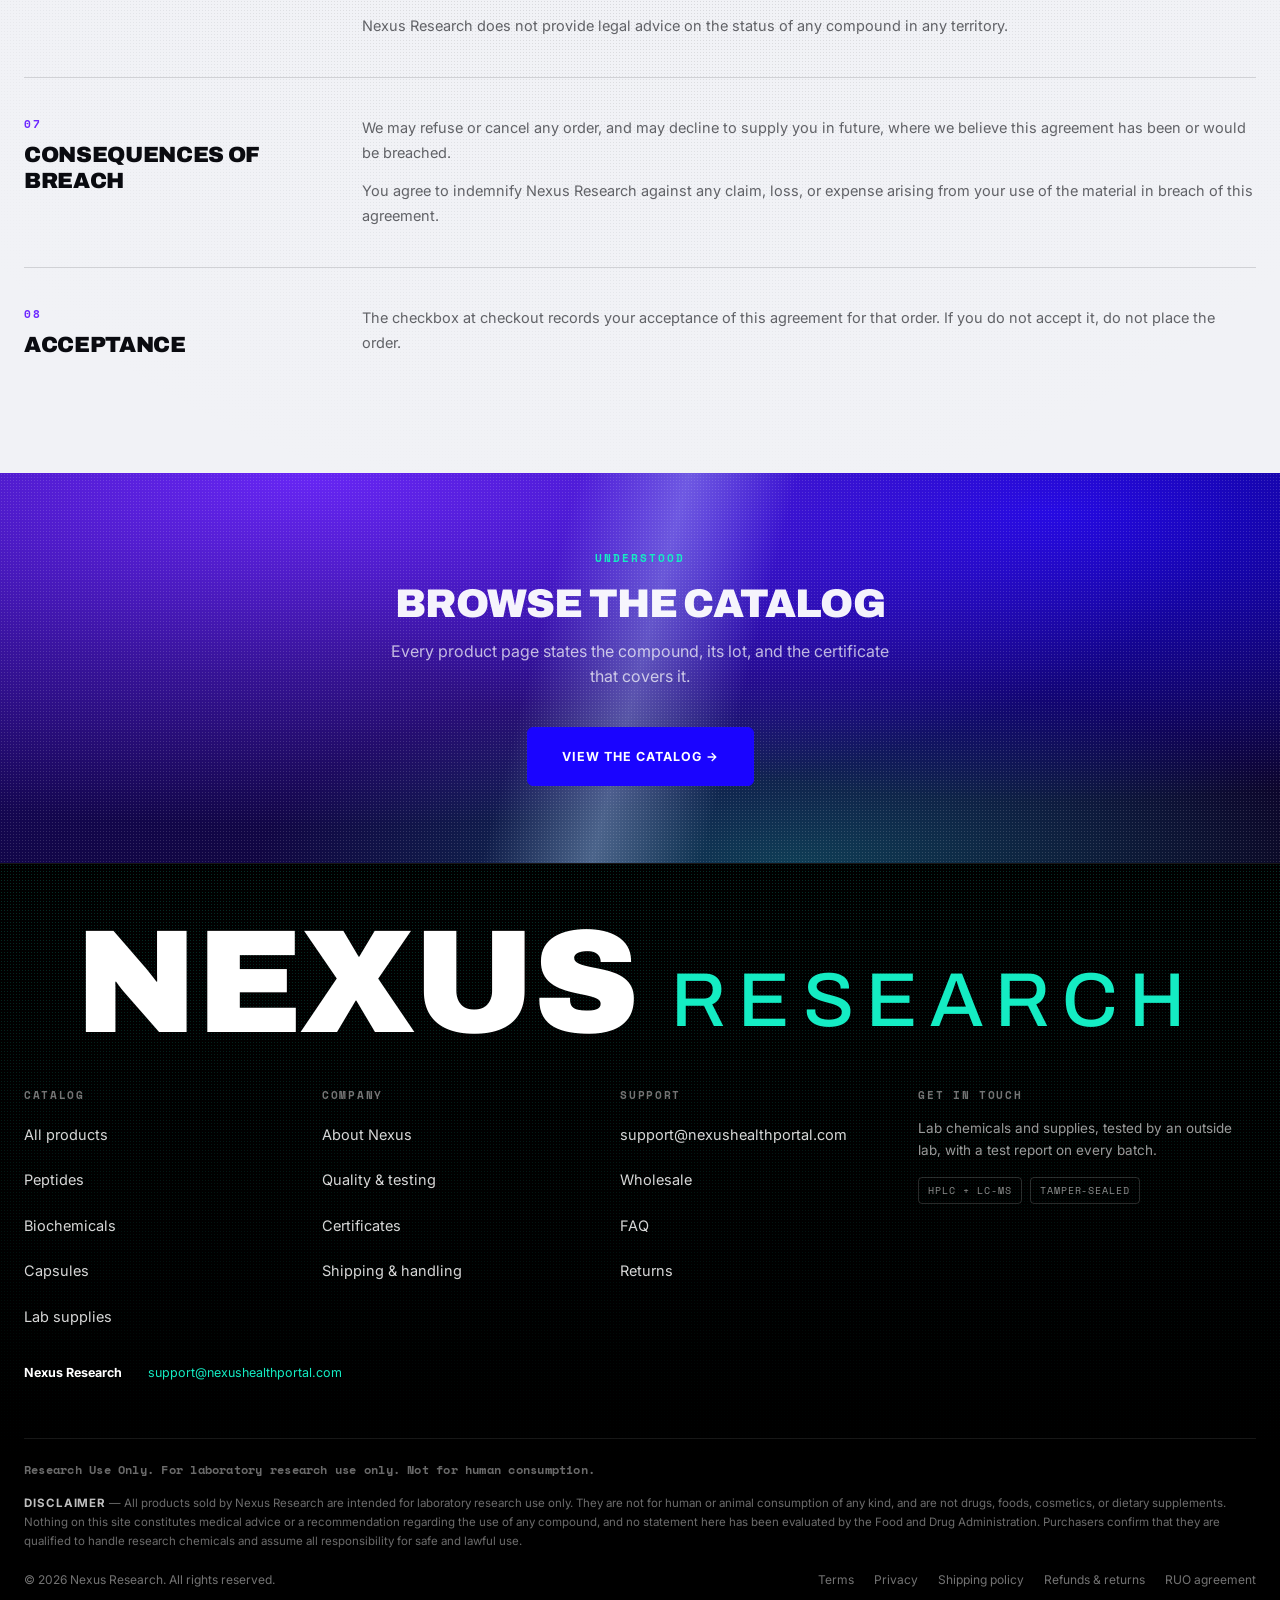
<file: ruo-agreement.html>
<!DOCTYPE html>
<html lang="en">
<head>
  <meta charset="UTF-8">
  <meta name="viewport" content="width=device-width, initial-scale=1.0">
  <title>Research Use Only agreement | Nexus Research</title>
  <meta name="description" content="The Research Use Only agreement every Nexus Research purchaser accepts at checkout.">
  <link rel="preconnect" href="https://fonts.googleapis.com">
  <link rel="preconnect" href="https://fonts.gstatic.com" crossorigin>
  <link href="https://fonts.googleapis.com/css2?family=Archivo:wght@500;600;700;900&family=Inter:wght@400;500;600;700&family=Space+Mono:wght@400;700&display=swap" rel="stylesheet">
  <link rel="stylesheet" href="css/main.css?v=1784741000">
</head>
<body data-page="doc">

  <main id="main" tabindex="-1">
    <section class="doc-hero dotted dotted--mint dotted--top">
      <div class="container doc-hero-grid">
        <div class="doc-hero-copy">
          <span class="doc-eyebrow">Research use only</span>
          <h1>Research Use<br>Only agreement.</h1>
          <p class="doc-lead">This is the declaration you accept at checkout, set out in full. It is the single most important condition of buying from us.</p>
        </div>
        <aside class="doc-hero-panel">
          <span class="dhp-label">Document control</span>
          <div class="dhp-list"><div class="dhp-row"><span class="dhp-k">Document</span><span class="dhp-v">RUO agreement</span></div><div class="dhp-row"><span class="dhp-k">Version</span><span class="dhp-v">1.0</span></div><div class="dhp-row"><span class="dhp-k">Effective</span><span class="dhp-v">30 July 2026</span></div><div class="dhp-row"><span class="dhp-k">Accepted at</span><span class="dhp-v">Checkout</span></div><div class="dhp-row"><span class="dhp-k">Minimum age</span><span class="dhp-v">21</span></div><div class="dhp-row"><span class="dhp-k">Applies to</span><span class="dhp-v">Every product</span></div></div>
        </aside>
      </div>
    </section>

    <section class="doc-sec sec-light dotted dotted--ink dotted--fade">
      <div class="container">
        <div class="legal-list"><article class="legal-item"><div class="legal-head"><span class="legal-num">01</span><h2>The declaration</h2></div><div class="legal-body"><p>By placing an order you confirm, affirmatively and in your own capacity, that the material is for laboratory research use only, that you are at least 21 years of age, and that you are qualified by training or experience to handle research chemicals.</p></div></article><article class="legal-item"><div class="legal-head"><span class="legal-num">02</span><h2>What these products are not</h2></div><div class="legal-body"><p>Nexus Research products are not drugs, foods, cosmetics, dietary supplements, or medical devices. They have not been approved by the Food and Drug Administration for any use in humans or animals.</p><p>No statement made by Nexus Research, on this site or anywhere else, should be read as a claim that any product diagnoses, treats, cures, or prevents any condition.</p></div></article><article class="legal-item"><div class="legal-head"><span class="legal-num">03</span><h2>Prohibited uses</h2></div><div class="legal-body"><p>You must not administer, ingest, inject, apply, or otherwise introduce any product into a human or an animal.</p><p>You must not supply, resell, or transfer any product to any person for such use, or in circumstances where you have reason to believe it will be used that way.</p><p>You must not market, describe, or label any product in a way that implies it is fit for human or veterinary consumption.</p></div></article><article class="legal-item"><div class="legal-head"><span class="legal-num">04</span><h2>Qualification and setting</h2></div><div class="legal-body"><p>You confirm that you have the training, facilities, and procedures appropriate to handling research chemicals, and that the material will be received and used in a laboratory, institutional, or comparable professional setting.</p><p>Where your institution requires a risk assessment or approval before a compound is brought on site, you confirm that you have obtained it.</p></div></article><article class="legal-item"><div class="legal-head"><span class="legal-num">05</span><h2>Handling, storage, and disposal</h2></div><div class="legal-body"><p>You are responsible for handling the material in line with good laboratory practice, for storing it as stated on the product page and certificate, and for disposing of it and its packaging lawfully.</p><p>Material of unknown or expired condition should be disposed of, not used.</p></div></article><article class="legal-item"><div class="legal-head"><span class="legal-num">06</span><h2>Legal compliance</h2></div><div class="legal-body"><p>You are responsible for confirming that each compound you order may lawfully be imported, possessed, and used in your jurisdiction, and for obtaining any permit that applies.</p><p>Nexus Research does not provide legal advice on the status of any compound in any territory.</p></div></article><article class="legal-item"><div class="legal-head"><span class="legal-num">07</span><h2>Consequences of breach</h2></div><div class="legal-body"><p>We may refuse or cancel any order, and may decline to supply you in future, where we believe this agreement has been or would be breached.</p><p>You agree to indemnify Nexus Research against any claim, loss, or expense arising from your use of the material in breach of this agreement.</p></div></article><article class="legal-item"><div class="legal-head"><span class="legal-num">08</span><h2>Acceptance</h2></div><div class="legal-body"><p>The checkbox at checkout records your acceptance of this agreement for that order. If you do not accept it, do not place the order.</p></div></article></div>
      </div>
    </section>

    <section class="band">
      <div class="band-glow" aria-hidden="true"></div>
      <div class="container band-inner">
        <span class="band-eyebrow">Understood</span>
        <h2>Browse the catalog</h2>
        <p>Every product page states the compound, its lot, and the certificate that covers it.</p>
        <a class="btn btn-primary" href="shop.html">View the catalog &rarr;</a>
      </div>
    </section>
  </main>

  <script src="js/products.js?v=1784741000"></script>
  <script src="js/store.js?v=1784741000"></script>
</body>
</html>
</file>
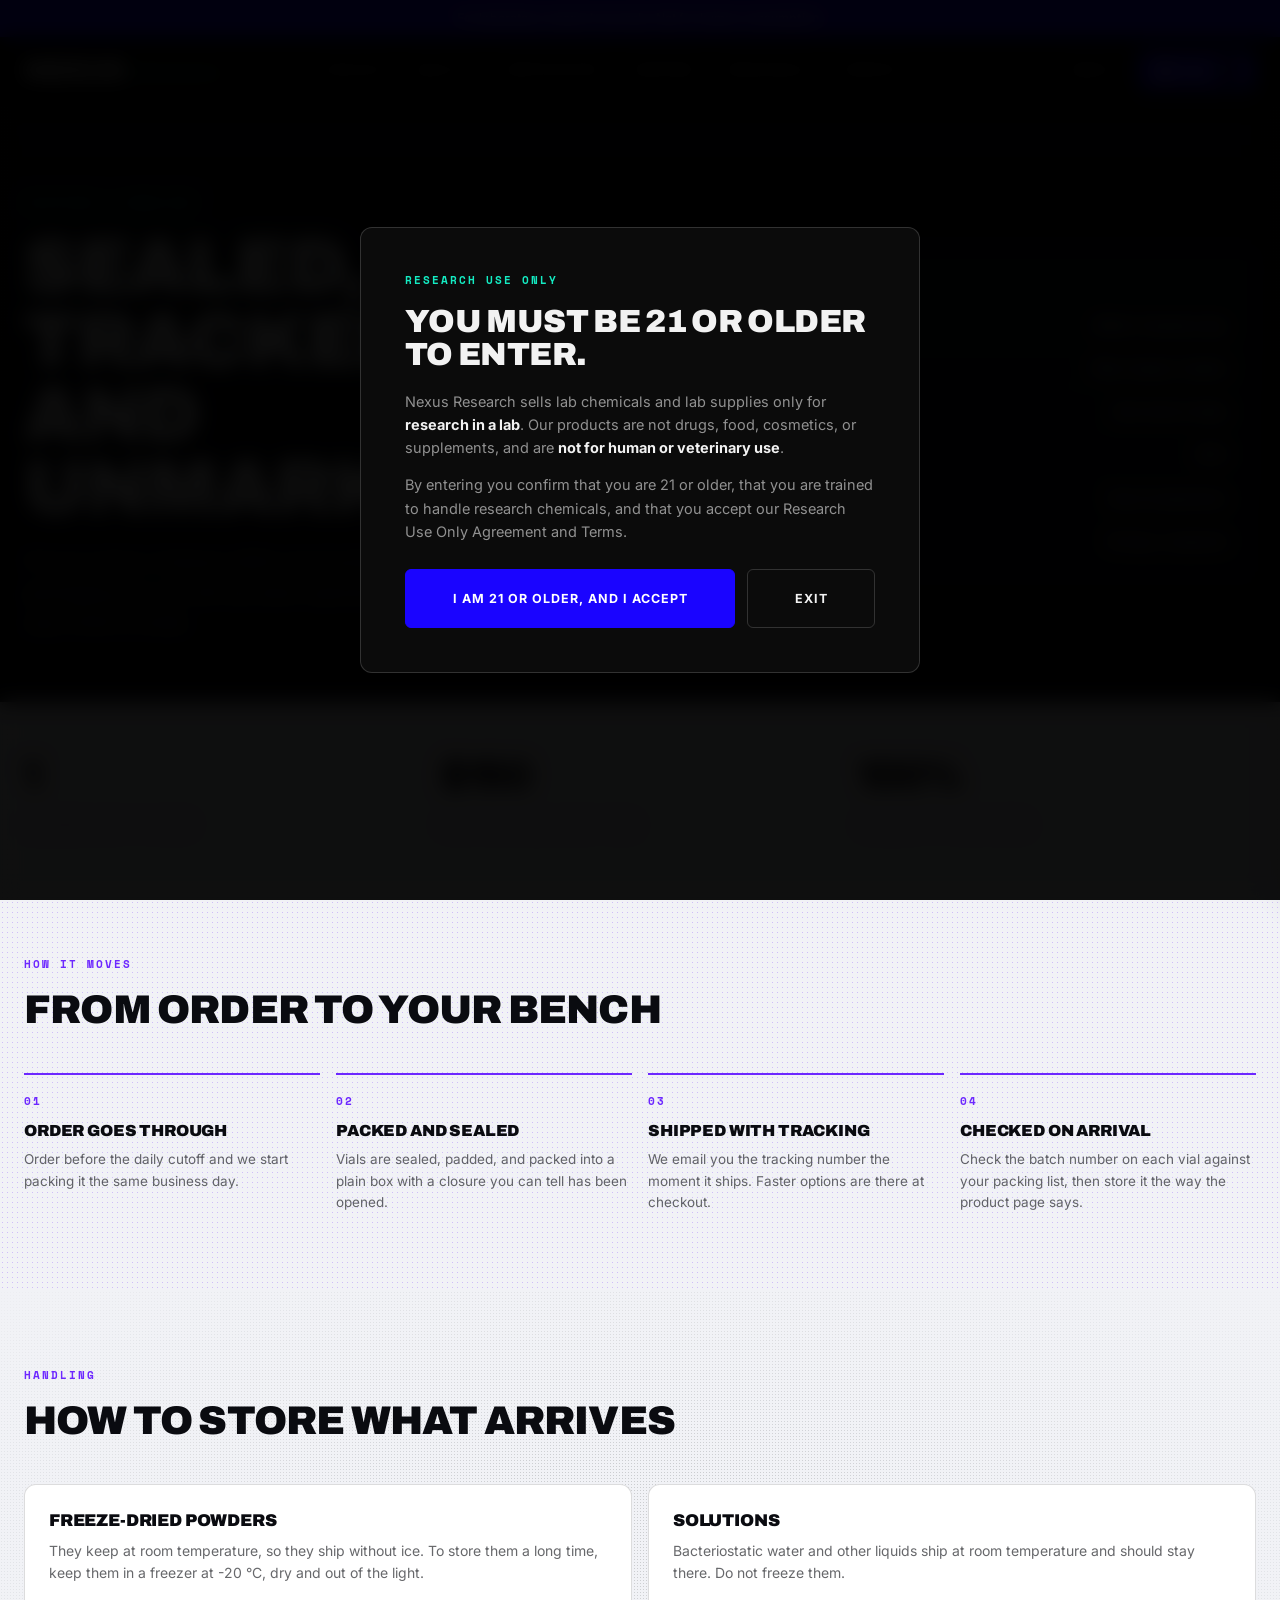
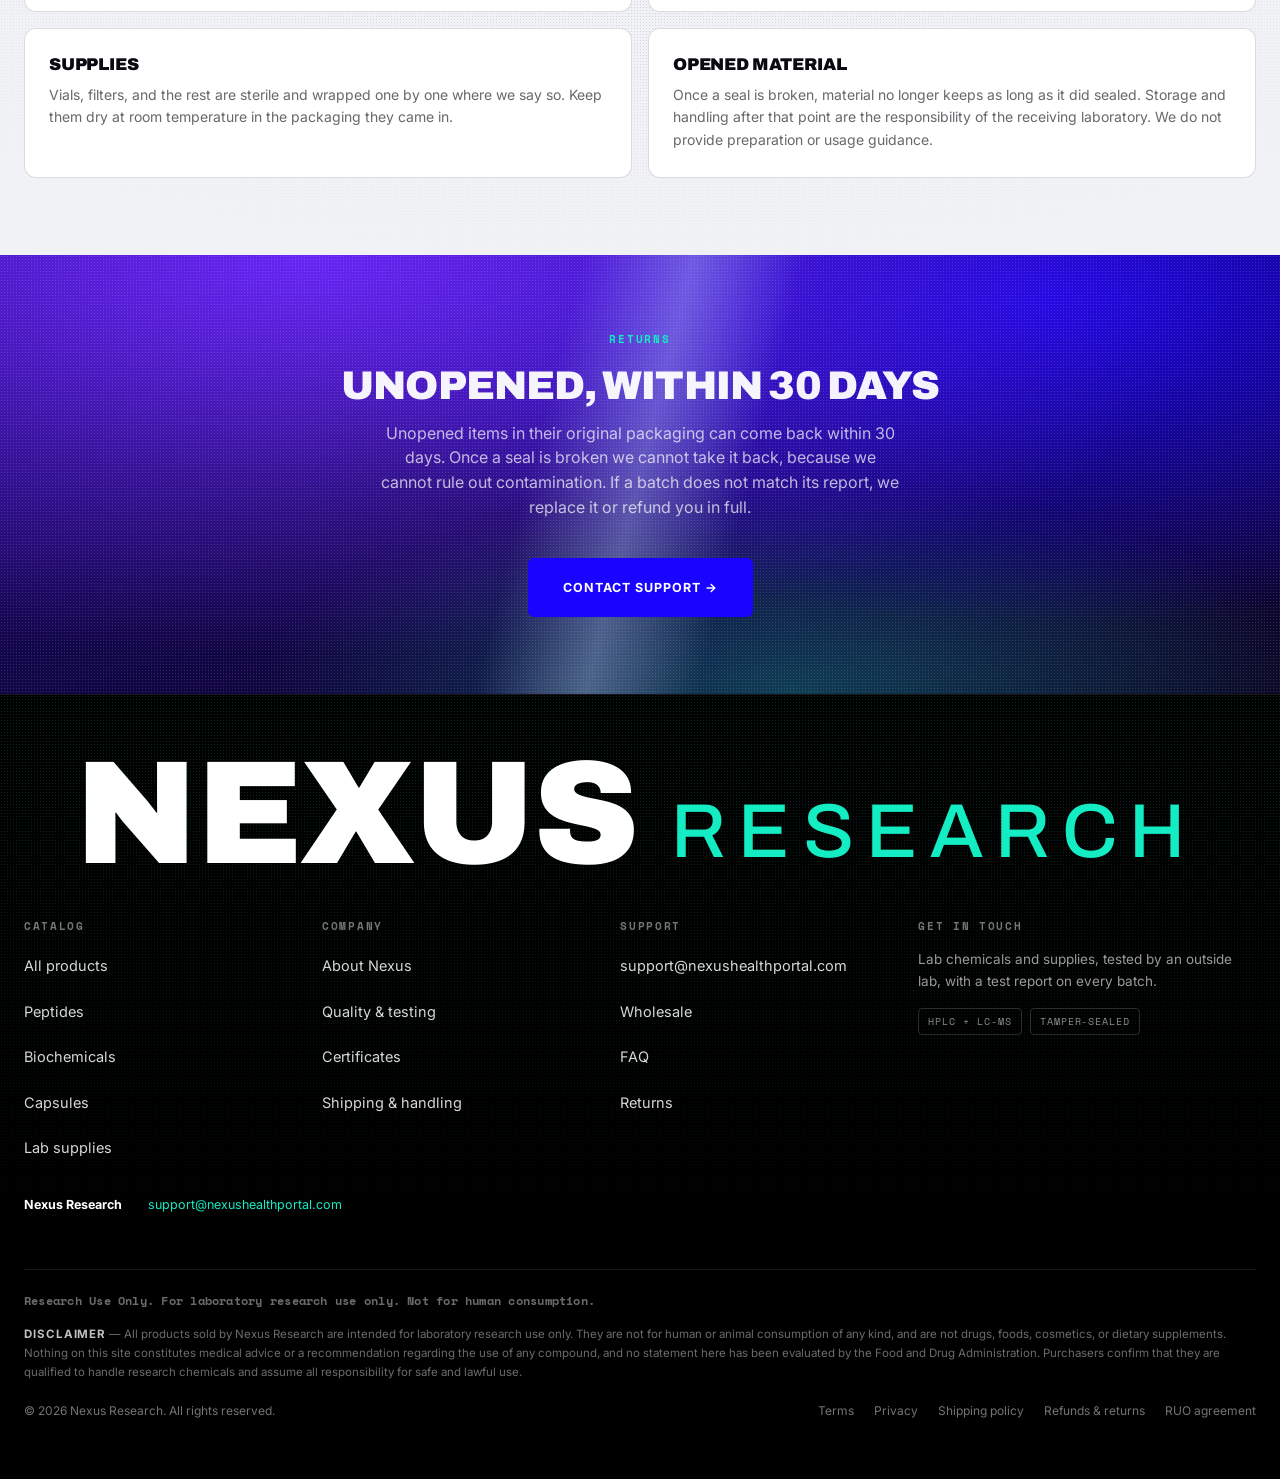
<file: shipping.html>
<!DOCTYPE html>
<html lang="en">
<head>
  <meta charset="UTF-8">
  <meta name="viewport" content="width=device-width, initial-scale=1.0">
  <title>Shipping &amp; handling | Nexus Research</title>
  <meta name="description" content="How Nexus Research orders are packed, shipped, and delivered. Plain sealed packaging, tracked, out the door within one business day.">
  <link rel="preconnect" href="https://fonts.googleapis.com">
  <link rel="preconnect" href="https://fonts.gstatic.com" crossorigin>
  <link href="https://fonts.googleapis.com/css2?family=Archivo:wght@500;600;700;900&family=Inter:wght@400;500;600;700&family=Space+Mono:wght@400;700&display=swap" rel="stylesheet">
  <link rel="stylesheet" href="css/main.css?v=1784741000">
</head>
<body data-page="doc">

  <main id="main" tabindex="-1">
    <section class="doc-hero dotted dotted--mint dotted--top">
      <div class="container doc-hero-grid">
        <div class="doc-hero-copy">
        <span class="doc-eyebrow">Shipping &amp; handling</span>
        <h1>Sealed, tracked,<br>and unmarked.</h1>
        <p class="doc-lead">If it is in stock, it leaves within one business day in plain packaging you can tell has been opened. Nothing on the outside says what is inside.</p>
      </div>
        <aside class="doc-hero-panel">
          <span class="dhp-label">Shipping summary</span>
          <div class="dhp-list"><div class="dhp-row"><span class="dhp-k">Ships</span><span class="dhp-v">Within 1 business day</span></div><div class="dhp-row"><span class="dhp-k">Packaging</span><span class="dhp-v">Plain, tamper-evident</span></div><div class="dhp-row"><span class="dhp-k">Tracking</span><span class="dhp-v">Sent when it ships</span></div><div class="dhp-row"><span class="dhp-k">Free over</span><span class="dhp-v">$150</span></div><div class="dhp-row"><span class="dhp-k">In transit</span><span class="dhp-v">Room temperature</span></div><div class="dhp-row"><span class="dhp-k">Returns</span><span class="dhp-v">30 days, unopened</span></div></div>
        </aside>
      </div>
    </section>
    <section class="doc-stats sec-light dotted dotted--ink dotted--wide">
      <div class="container doc-stat-row"><div class="doc-stat"><strong>1</strong><span>Business day to ship</span></div><div class="doc-stat"><strong>$150</strong><span>Free shipping over this</span></div><div class="doc-stat"><strong>100%</strong><span>Tracked to your door</span></div></div>
    </section>
    <section class="doc-sec sec-light dotted dotted--violet dotted--wide">
      <div class="container">
        <span class="doc-eyebrow">How it moves</span>
        <h2 class="doc-h2">From order to your bench</h2>
        <div class="doc-steps"><div class="doc-step"><span class="doc-num">01</span><h3>Order goes through</h3><p>Order before the daily cutoff and we start packing it the same business day.</p></div><div class="doc-step"><span class="doc-num">02</span><h3>Packed and sealed</h3><p>Vials are sealed, padded, and packed into a plain box with a closure you can tell has been opened.</p></div><div class="doc-step"><span class="doc-num">03</span><h3>Shipped with tracking</h3><p>We email you the tracking number the moment it ships. Faster options are there at checkout.</p></div><div class="doc-step"><span class="doc-num">04</span><h3>Checked on arrival</h3><p>Check the batch number on each vial against your packing list, then store it the way the product page says.</p></div></div>
      </div>
    </section>
    <section class="doc-sec sec-light dotted dotted--ink dotted--fade">
      <div class="container">
        <span class="doc-eyebrow">Handling</span>
        <h2 class="doc-h2">How to store what arrives</h2>
        <div class="doc-grid"><div class="doc-card"><h3>Freeze-dried powders</h3><p>They keep at room temperature, so they ship without ice. To store them a long time, keep them in a freezer at -20&nbsp;&deg;C, dry and out of the light.</p></div><div class="doc-card"><h3>Solutions</h3><p>Bacteriostatic water and other liquids ship at room temperature and should stay there. Do not freeze them.</p></div><div class="doc-card"><h3>Supplies</h3><p>Vials, filters, and the rest are sterile and wrapped one by one where we say so. Keep them dry at room temperature in the packaging they came in.</p></div><div class="doc-card"><h3>Opened material</h3><p>Once a seal is broken, material no longer keeps as long as it did sealed. Storage and handling after that point are the responsibility of the receiving laboratory. We do not provide preparation or usage guidance.</p></div></div>
      </div>
    </section>
    <section class="band" id="coa">
      <div class="band-glow" aria-hidden="true"></div>
      <div class="container band-inner">
        <span class="band-eyebrow">Returns</span>
        <h2>Unopened, within 30 days</h2>
        <p>Unopened items in their original packaging can come back within 30 days. Once a seal is broken we cannot take it back, because we cannot rule out contamination. If a batch does not match its report, we replace it or refund you in full.</p>
        <a class="btn btn-primary" href="mailto:support@nexushealthportal.com">Contact support &rarr;</a>
      </div>
    </section>

  </main>

  <script src="js/products.js?v=1784741000"></script>
  <script src="js/store.js?v=1784741000"></script>
</body>
</html>
</file>
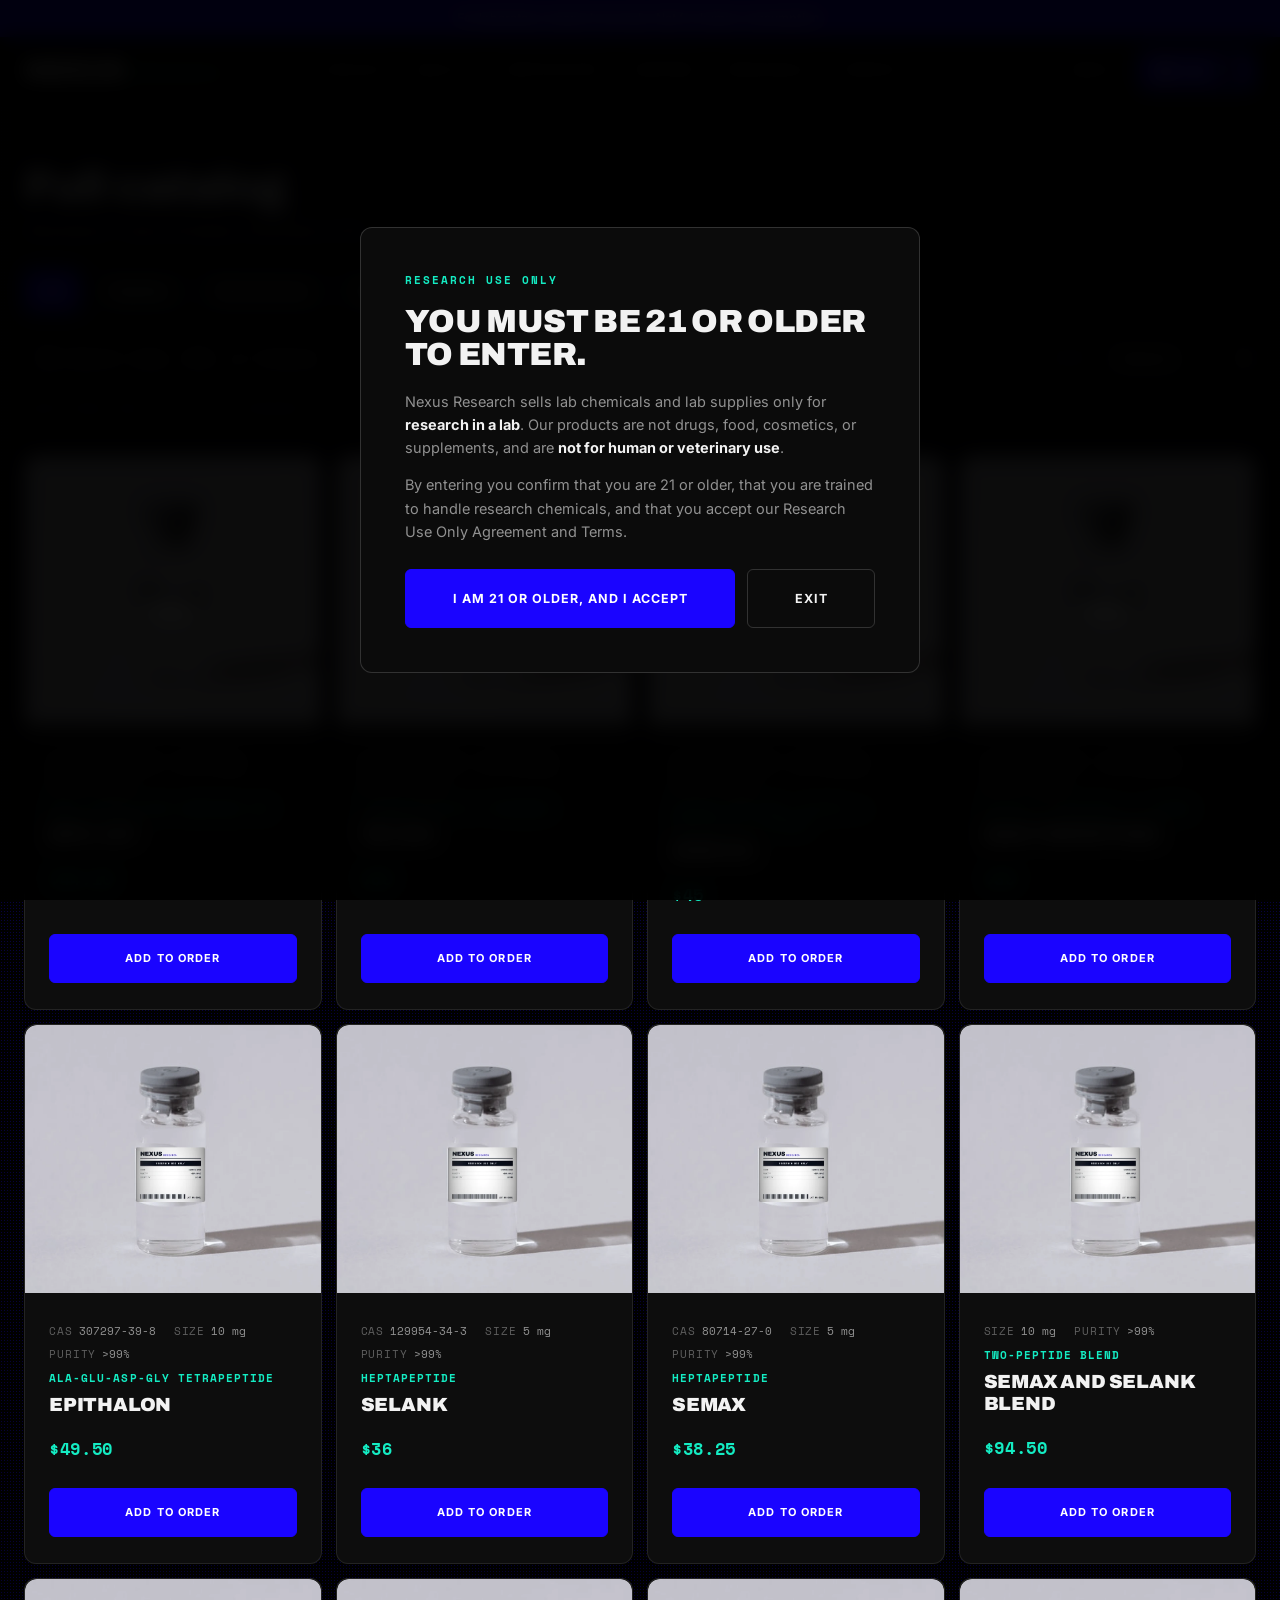
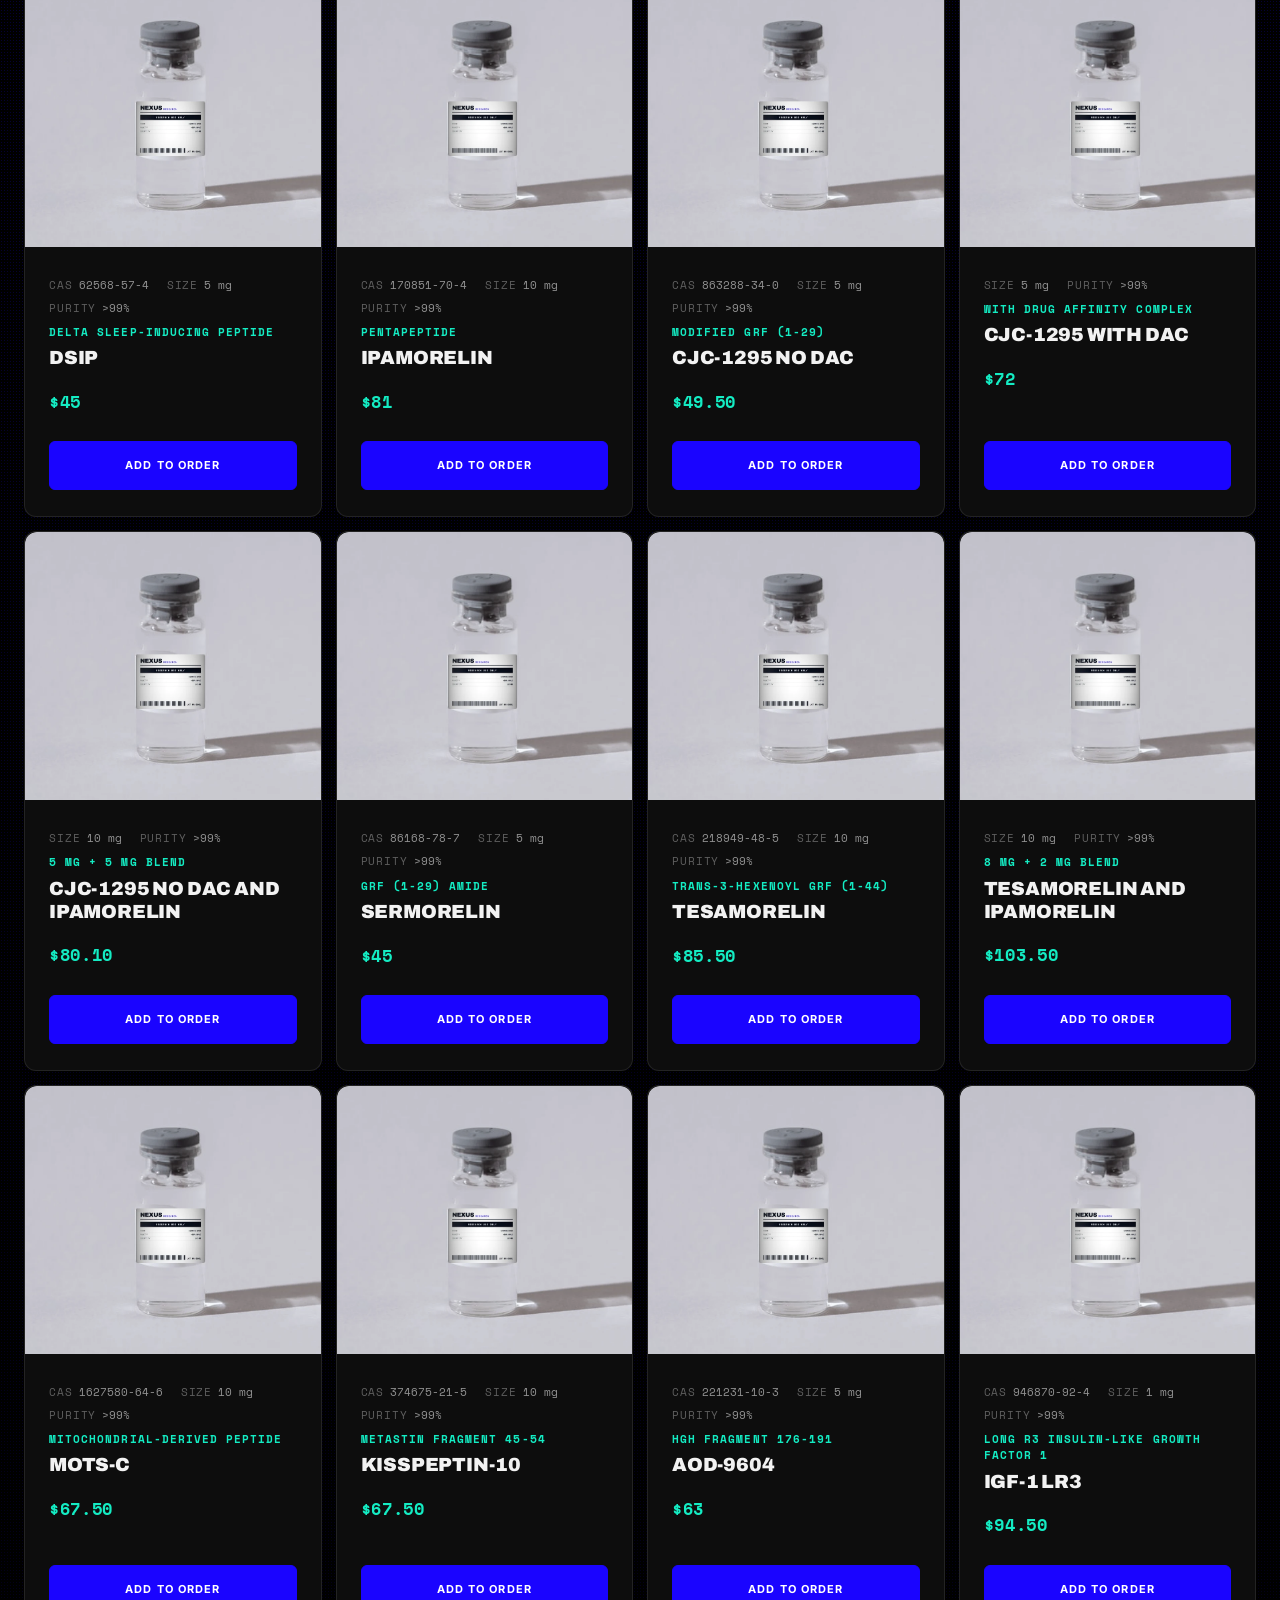
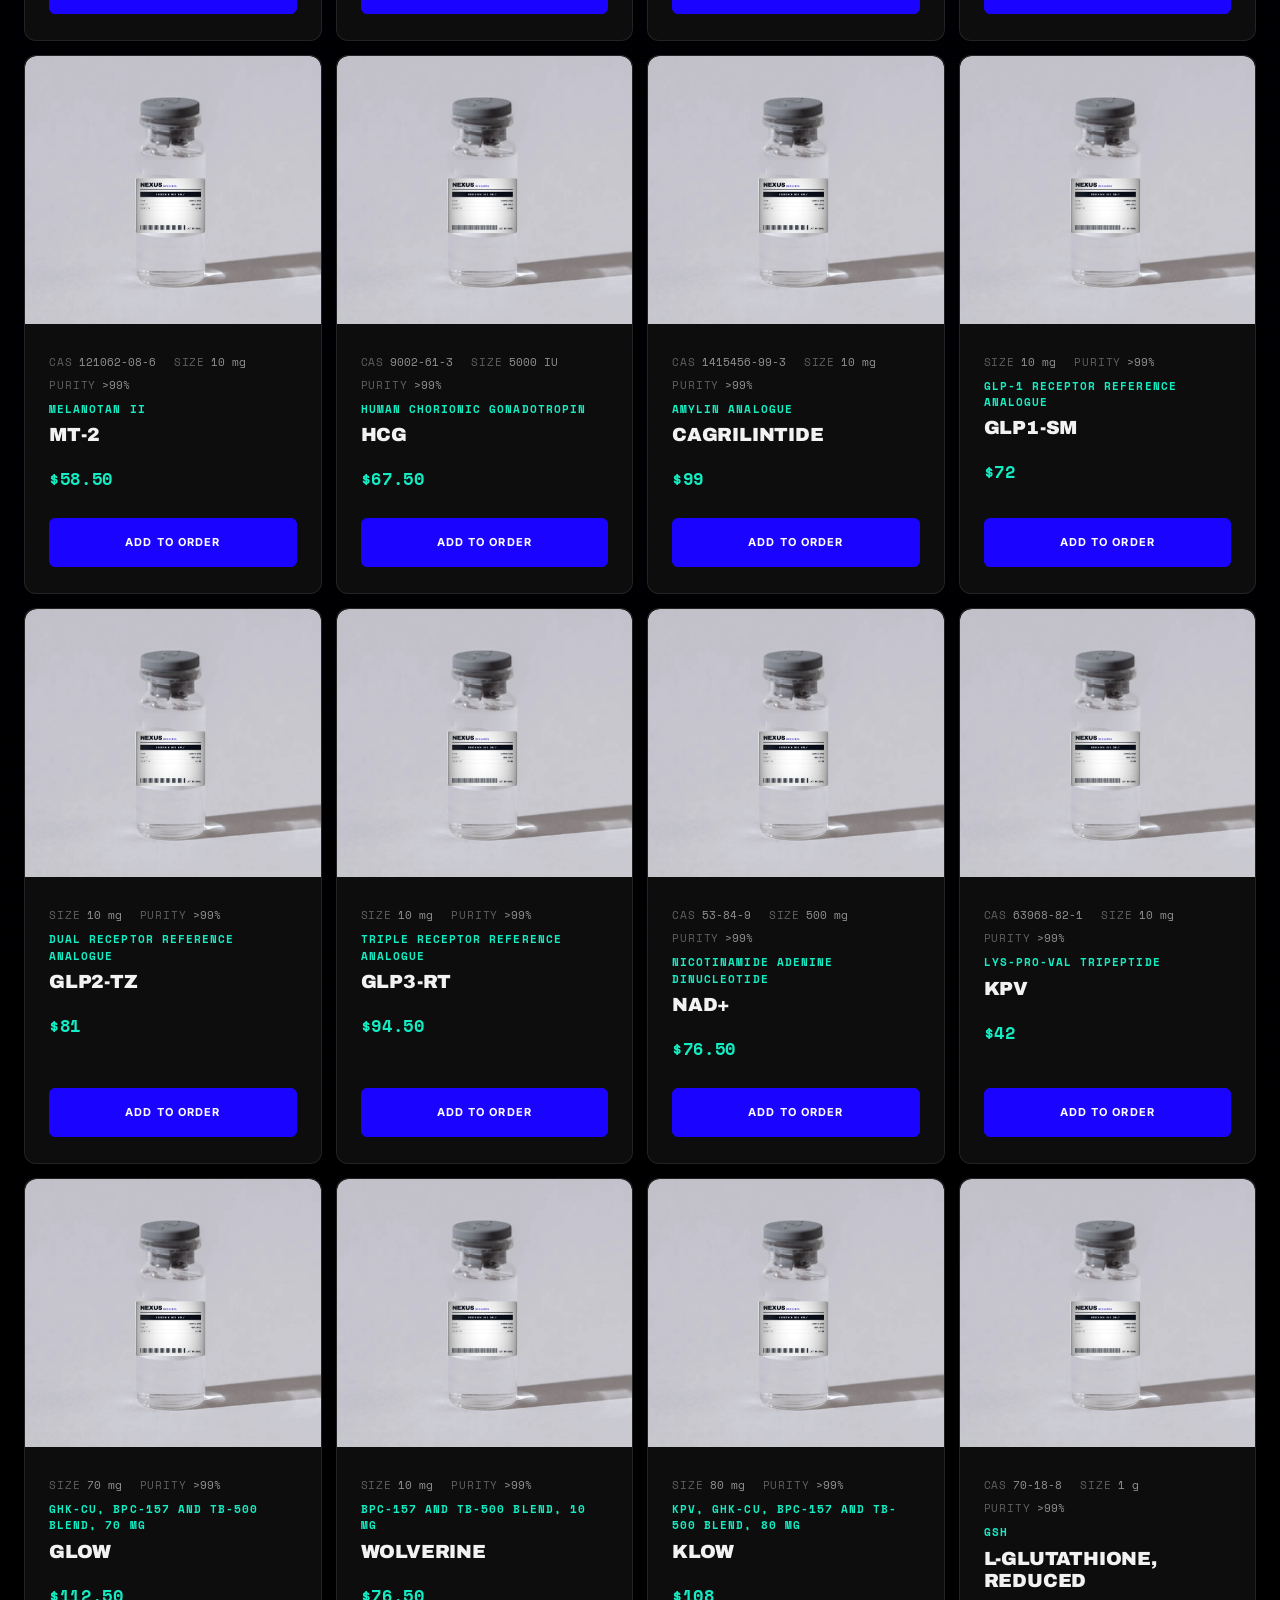
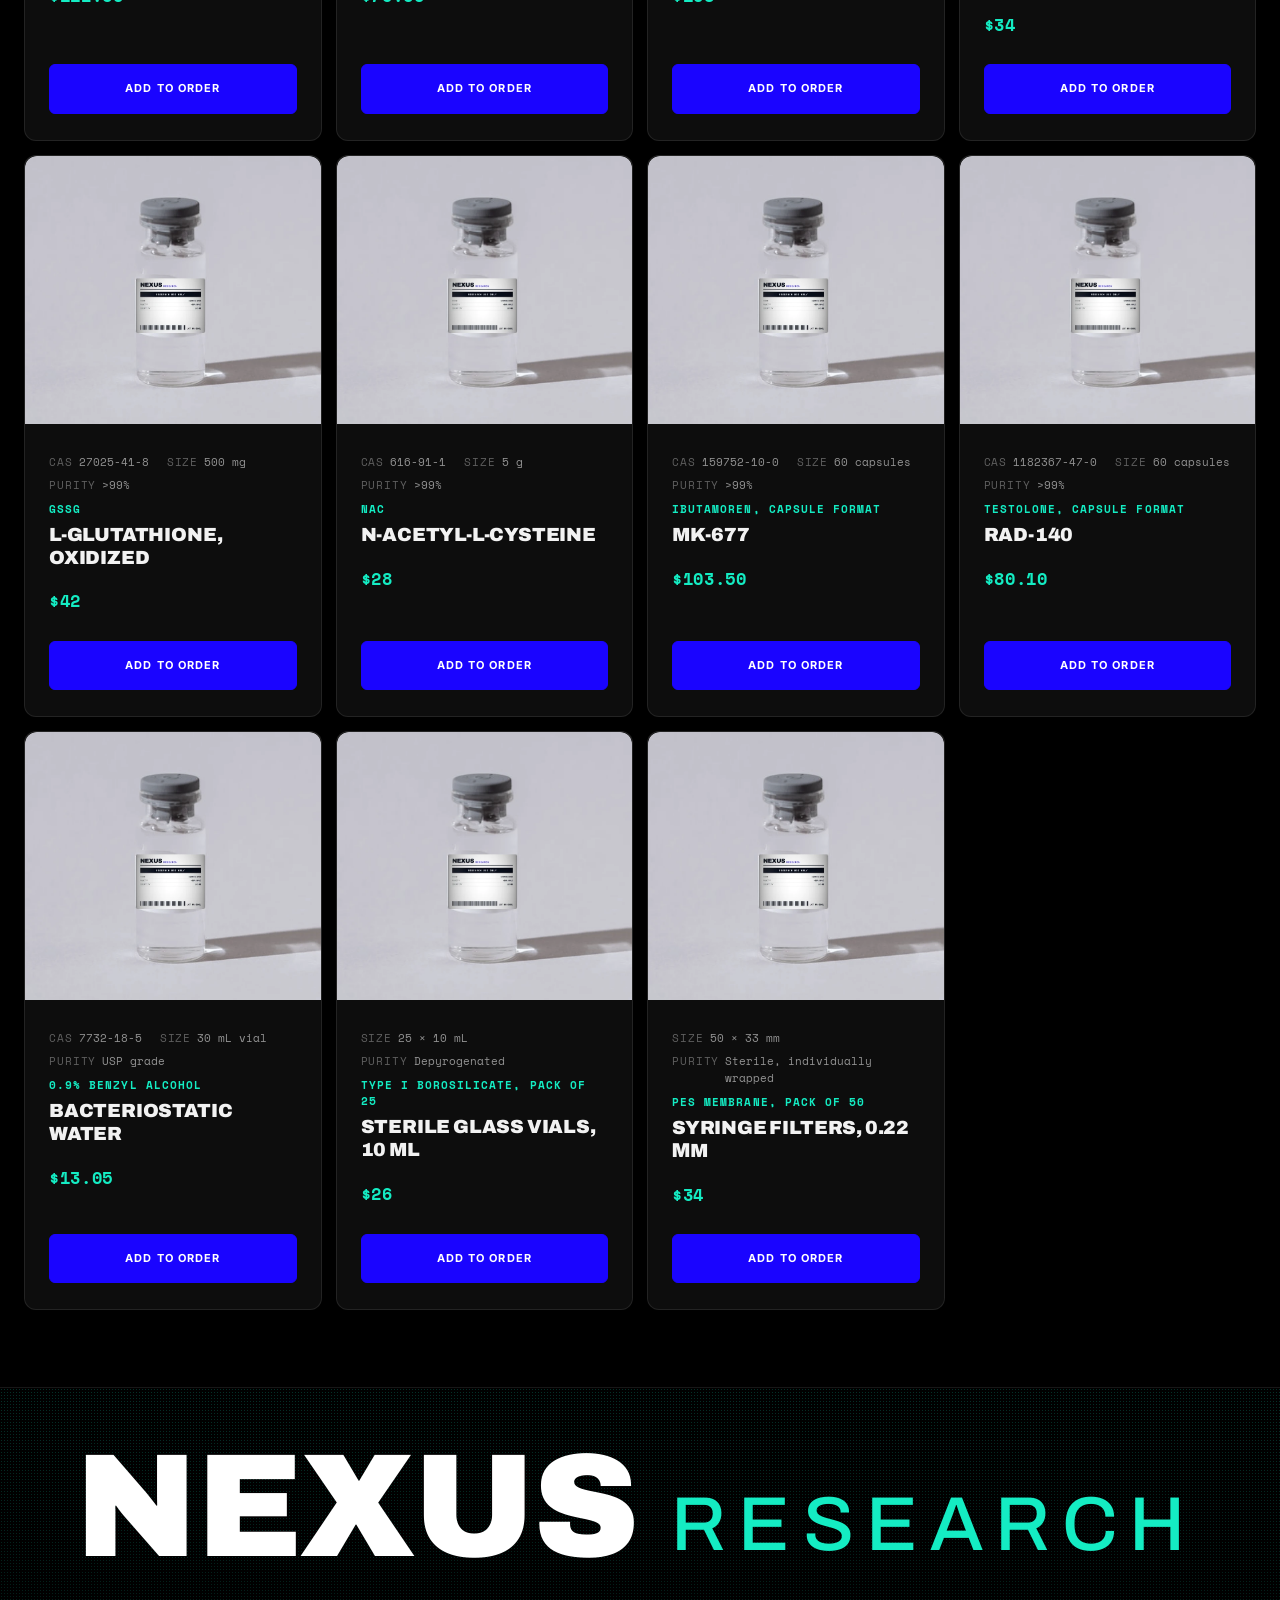
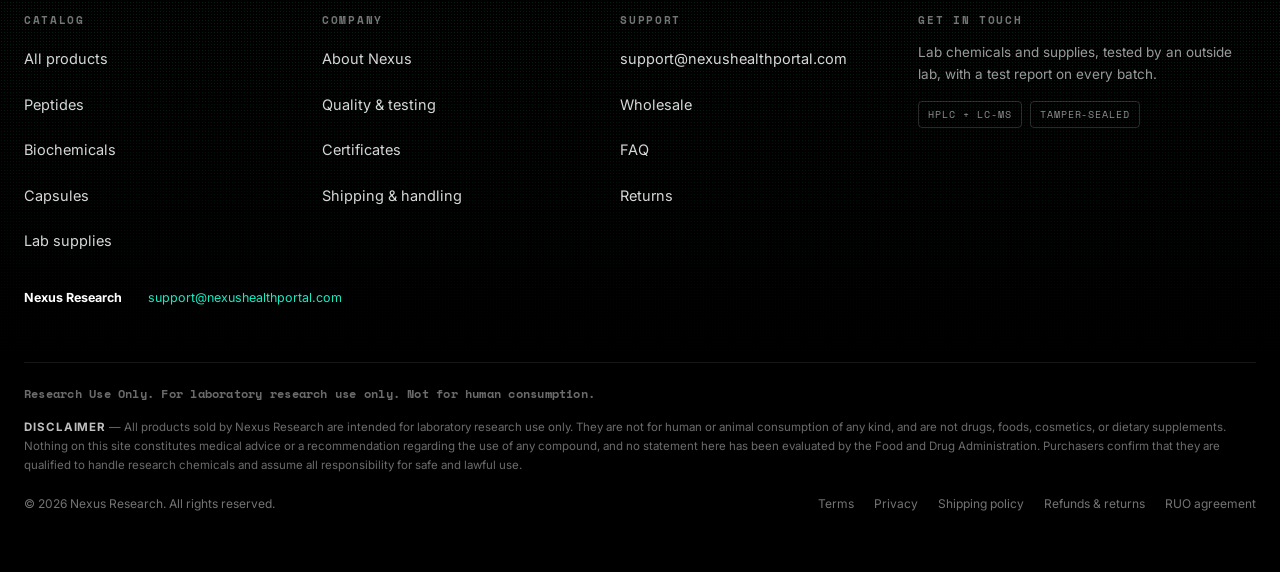
<file: shop.html>
<!DOCTYPE html>
<html lang="en">
<head>
  <meta charset="UTF-8">
  <meta name="viewport" content="width=device-width, initial-scale=1.0">
  <title>Catalog | Nexus Research</title>
  <meta name="description" content="Every research-grade peptide, biochemical, and lab supply we carry. Every batch tested by an outside lab. For lab research only.">
  <link rel="preconnect" href="https://fonts.googleapis.com">
  <link rel="preconnect" href="https://fonts.gstatic.com" crossorigin>
  <link href="https://fonts.googleapis.com/css2?family=Archivo:wght@500;600;700;900&family=Inter:wght@400;500;600;700&family=Space+Mono:wght@400;700&display=swap" rel="stylesheet">
  <link rel="stylesheet" href="css/main.css?v=1784741000">
</head>
<body data-page="shop">

  <main id="main" tabindex="-1" class="dotted dotted--blue dotted--top">
    <div class="container shop-head">
      <h1 id="shopTitle">Full catalog</h1>
      <p class="shop-sub" id="shopSub"></p>

      <div class="chip-row" id="chipRow">
        <button class="chip" data-cat="all">All</button>
        <button class="chip" data-cat="peptides">Peptides</button>
        <button class="chip" data-cat="biochemicals">Biochemicals</button>
        <button class="chip" data-cat="capsules">Capsules</button>
        <button class="chip" data-cat="supplies">Lab supplies</button>
      </div>

      <div class="catalog-toolbar">
        <div class="search-wrap">
          <svg class="search-icon" viewBox="0 0 24 24" width="17" height="17" aria-hidden="true"><circle cx="11" cy="11" r="7" fill="none" stroke="currentColor" stroke-width="2"/><path d="M16.5 16.5L21 21" stroke="currentColor" stroke-width="2" stroke-linecap="round"/></svg>
          <input type="search" id="catalogSearch" placeholder="Search name, CAS, or formula" aria-label="Search the catalog" autocomplete="off">
          <button class="search-clear" id="searchClear" type="button" aria-label="Clear search">
            <svg viewBox="0 0 24 24" width="15" height="15" aria-hidden="true"><path d="M6 6l12 12M18 6L6 18" stroke="currentColor" stroke-width="2.2" stroke-linecap="round"/></svg>
          </button>
        </div>
        <label class="sort-wrap">
          <span>Sort</span>
          <select id="catalogSort" aria-label="Sort products">
            <option value="default">Featured</option>
            <option value="name">Name A&ndash;Z</option>
            <option value="price-asc">Price, low to high</option>
            <option value="price-desc">Price, high to low</option>
          </select>
        </label>
      </div>

      <p class="shop-ruo">Everything here is for lab research only. Not for people or animals.</p>

      <div class="product-grid lineup-grid" id="productGrid"></div>
    </div>
  </main>

  <script src="js/products.js?v=1784741000"></script>
  <script src="js/store.js?v=1784741000"></script>
</body>
</html>
</file>
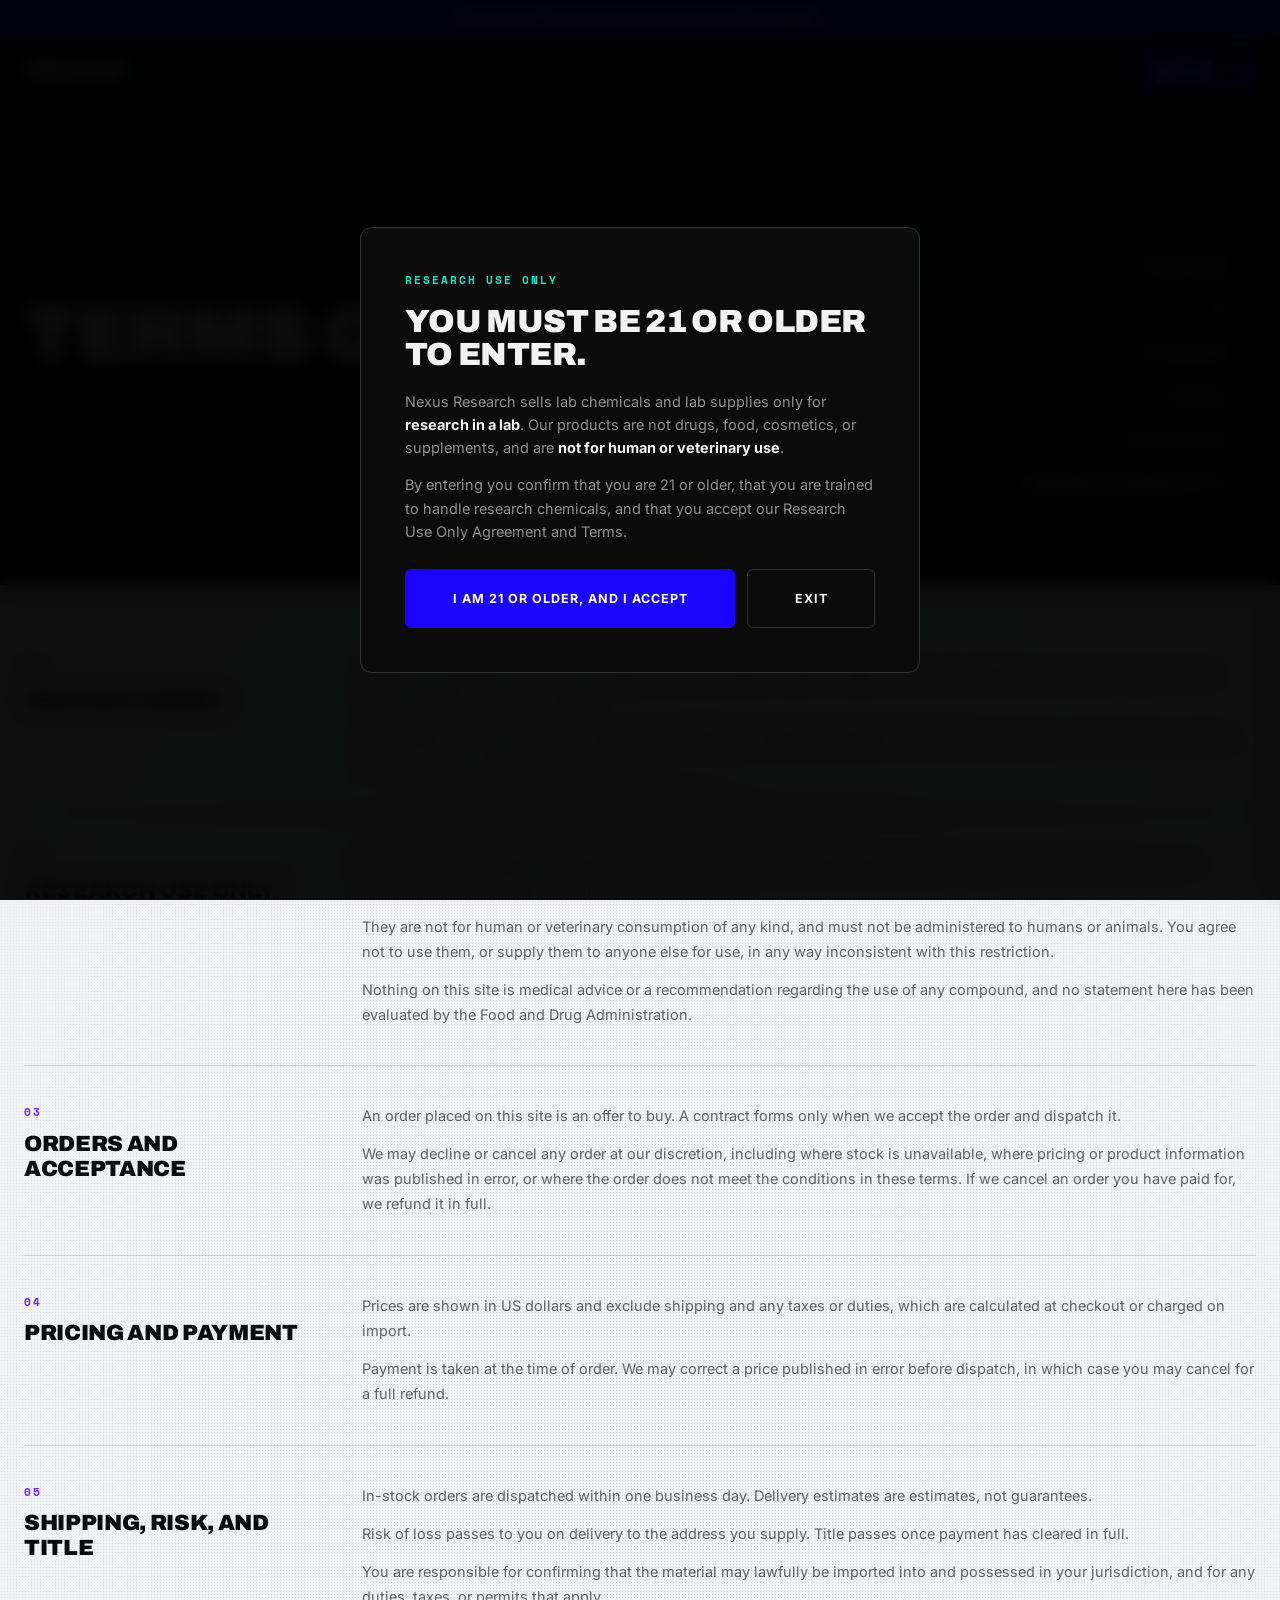
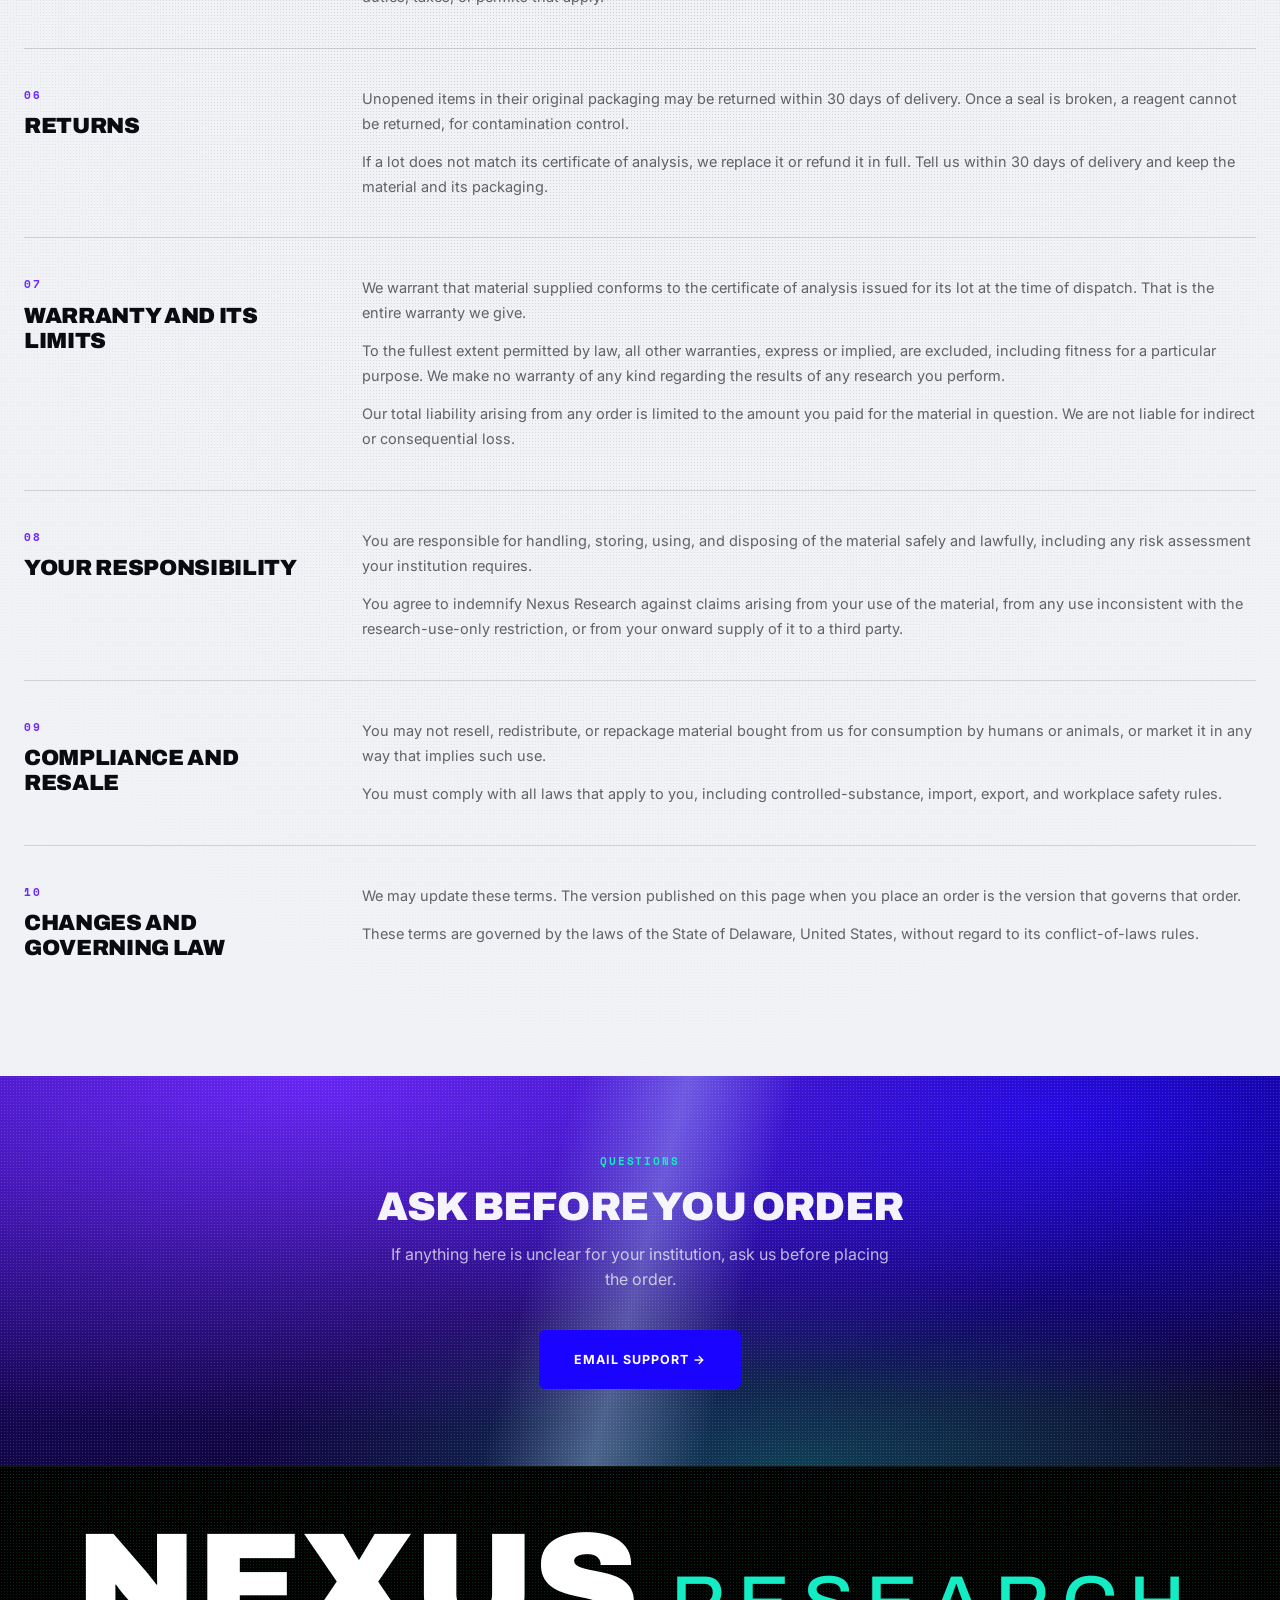
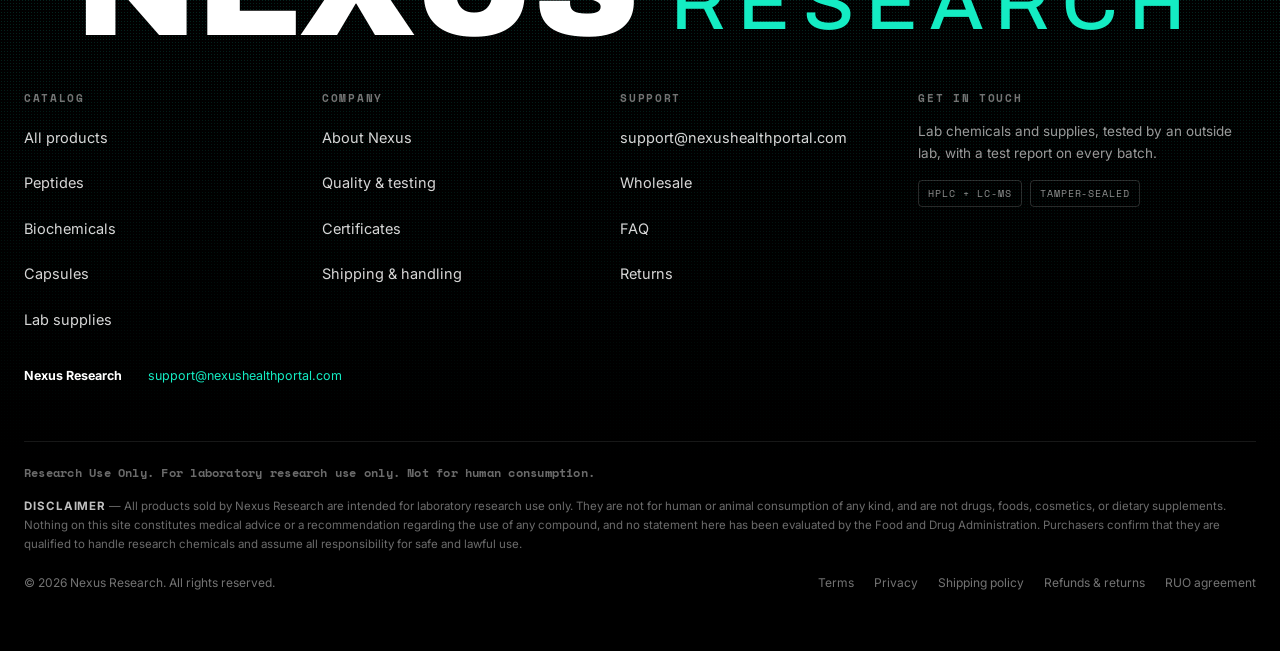
<file: terms.html>
<!DOCTYPE html>
<html lang="en">
<head>
  <meta charset="UTF-8">
  <meta name="viewport" content="width=device-width, initial-scale=1.0">
  <title>Terms of sale | Nexus Research</title>
  <meta name="description" content="Terms of sale for Nexus Research lab chemicals and supplies.">
  <link rel="preconnect" href="https://fonts.googleapis.com">
  <link rel="preconnect" href="https://fonts.gstatic.com" crossorigin>
  <link href="https://fonts.googleapis.com/css2?family=Archivo:wght@500;600;700;900&family=Inter:wght@400;500;600;700&family=Space+Mono:wght@400;700&display=swap" rel="stylesheet">
  <link rel="stylesheet" href="css/main.css?v=1784741000">
</head>
<body data-page="doc">

  <main id="main" tabindex="-1">
    <section class="doc-hero dotted dotted--mint dotted--top">
      <div class="container doc-hero-grid">
        <div class="doc-hero-copy">
          <span class="doc-eyebrow">Terms of sale</span>
          <h1>Terms of sale.</h1>
          <p class="doc-lead">The conditions that apply when you order from Nexus Research. Placing an order means you accept them.</p>
        </div>
        <aside class="doc-hero-panel">
          <span class="dhp-label">Document control</span>
          <div class="dhp-list"><div class="dhp-row"><span class="dhp-k">Document</span><span class="dhp-v">Terms of sale</span></div><div class="dhp-row"><span class="dhp-k">Version</span><span class="dhp-v">1.0</span></div><div class="dhp-row"><span class="dhp-k">Effective</span><span class="dhp-v">30 July 2026</span></div><div class="dhp-row"><span class="dhp-k">Applies to</span><span class="dhp-v">All orders</span></div><div class="dhp-row"><span class="dhp-k">Supersedes</span><span class="dhp-v">No prior version</span></div><div class="dhp-row"><span class="dhp-k">Questions</span><span class="dhp-v">support@<wbr>nexushealthportal.com</span></div></div>
        </aside>
      </div>
    </section>

    <section class="doc-sec sec-light dotted dotted--ink dotted--fade">
      <div class="container">
        <div class="legal-list"><article class="legal-item"><div class="legal-head"><span class="legal-num">01</span><h2>Who may order</h2></div><div class="legal-body"><p>Orders are accepted only from purchasers who are at least 21 years of age and who are qualified by training or experience to handle research chemicals safely.</p><p>By placing an order you confirm that you are ordering on behalf of a laboratory, institution, company, or other research setting, and that you are authorised to do so.</p></div></article><article class="legal-item"><div class="legal-head"><span class="legal-num">02</span><h2>Research use only</h2></div><div class="legal-body"><p>Everything sold by Nexus Research is supplied strictly for in-vitro laboratory research. Our products are not drugs, foods, cosmetics, or dietary supplements.</p><p>They are not for human or veterinary consumption of any kind, and must not be administered to humans or animals. You agree not to use them, or supply them to anyone else for use, in any way inconsistent with this restriction.</p><p>Nothing on this site is medical advice or a recommendation regarding the use of any compound, and no statement here has been evaluated by the Food and Drug Administration.</p></div></article><article class="legal-item"><div class="legal-head"><span class="legal-num">03</span><h2>Orders and acceptance</h2></div><div class="legal-body"><p>An order placed on this site is an offer to buy. A contract forms only when we accept the order and dispatch it.</p><p>We may decline or cancel any order at our discretion, including where stock is unavailable, where pricing or product information was published in error, or where the order does not meet the conditions in these terms. If we cancel an order you have paid for, we refund it in full.</p></div></article><article class="legal-item"><div class="legal-head"><span class="legal-num">04</span><h2>Pricing and payment</h2></div><div class="legal-body"><p>Prices are shown in US dollars and exclude shipping and any taxes or duties, which are calculated at checkout or charged on import.</p><p>Payment is taken at the time of order. We may correct a price published in error before dispatch, in which case you may cancel for a full refund.</p></div></article><article class="legal-item"><div class="legal-head"><span class="legal-num">05</span><h2>Shipping, risk, and title</h2></div><div class="legal-body"><p>In-stock orders are dispatched within one business day. Delivery estimates are estimates, not guarantees.</p><p>Risk of loss passes to you on delivery to the address you supply. Title passes once payment has cleared in full.</p><p>You are responsible for confirming that the material may lawfully be imported into and possessed in your jurisdiction, and for any duties, taxes, or permits that apply.</p></div></article><article class="legal-item"><div class="legal-head"><span class="legal-num">06</span><h2>Returns</h2></div><div class="legal-body"><p>Unopened items in their original packaging may be returned within 30 days of delivery. Once a seal is broken, a reagent cannot be returned, for contamination control.</p><p>If a lot does not match its certificate of analysis, we replace it or refund it in full. Tell us within 30 days of delivery and keep the material and its packaging.</p></div></article><article class="legal-item"><div class="legal-head"><span class="legal-num">07</span><h2>Warranty and its limits</h2></div><div class="legal-body"><p>We warrant that material supplied conforms to the certificate of analysis issued for its lot at the time of dispatch. That is the entire warranty we give.</p><p>To the fullest extent permitted by law, all other warranties, express or implied, are excluded, including fitness for a particular purpose. We make no warranty of any kind regarding the results of any research you perform.</p><p>Our total liability arising from any order is limited to the amount you paid for the material in question. We are not liable for indirect or consequential loss.</p></div></article><article class="legal-item"><div class="legal-head"><span class="legal-num">08</span><h2>Your responsibility</h2></div><div class="legal-body"><p>You are responsible for handling, storing, using, and disposing of the material safely and lawfully, including any risk assessment your institution requires.</p><p>You agree to indemnify Nexus Research against claims arising from your use of the material, from any use inconsistent with the research-use-only restriction, or from your onward supply of it to a third party.</p></div></article><article class="legal-item"><div class="legal-head"><span class="legal-num">09</span><h2>Compliance and resale</h2></div><div class="legal-body"><p>You may not resell, redistribute, or repackage material bought from us for consumption by humans or animals, or market it in any way that implies such use.</p><p>You must comply with all laws that apply to you, including controlled-substance, import, export, and workplace safety rules.</p></div></article><article class="legal-item"><div class="legal-head"><span class="legal-num">10</span><h2>Changes and governing law</h2></div><div class="legal-body"><p>We may update these terms. The version published on this page when you place an order is the version that governs that order.</p><p>These terms are governed by the laws of the State of Delaware, United States, without regard to its conflict-of-laws rules.</p></div></article></div>
      </div>
    </section>

    <section class="band">
      <div class="band-glow" aria-hidden="true"></div>
      <div class="container band-inner">
        <span class="band-eyebrow">Questions</span>
        <h2>Ask before you order</h2>
        <p>If anything here is unclear for your institution, ask us before placing the order.</p>
        <a class="btn btn-primary" href="mailto:support@nexushealthportal.com">Email support &rarr;</a>
      </div>
    </section>
  </main>

  <script src="js/products.js?v=1784741000"></script>
  <script src="js/store.js?v=1784741000"></script>
</body>
</html>
</file>
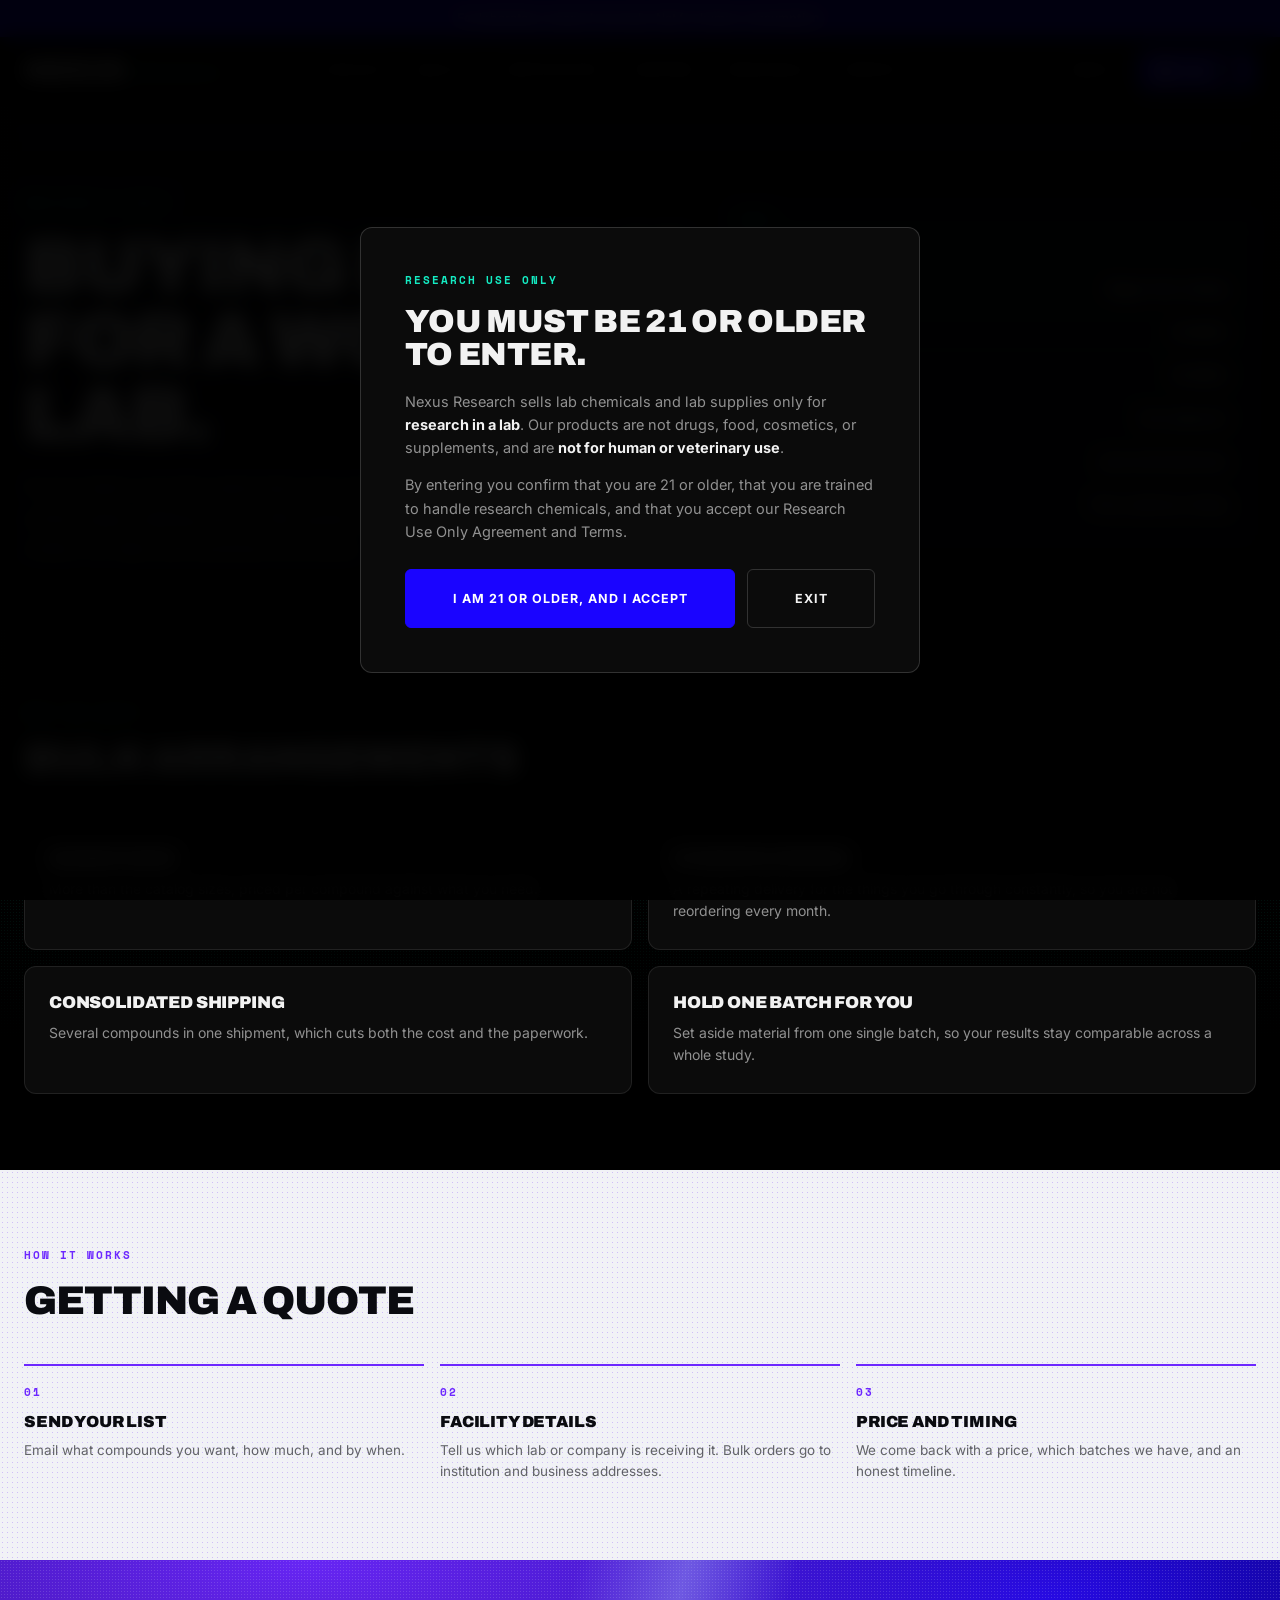
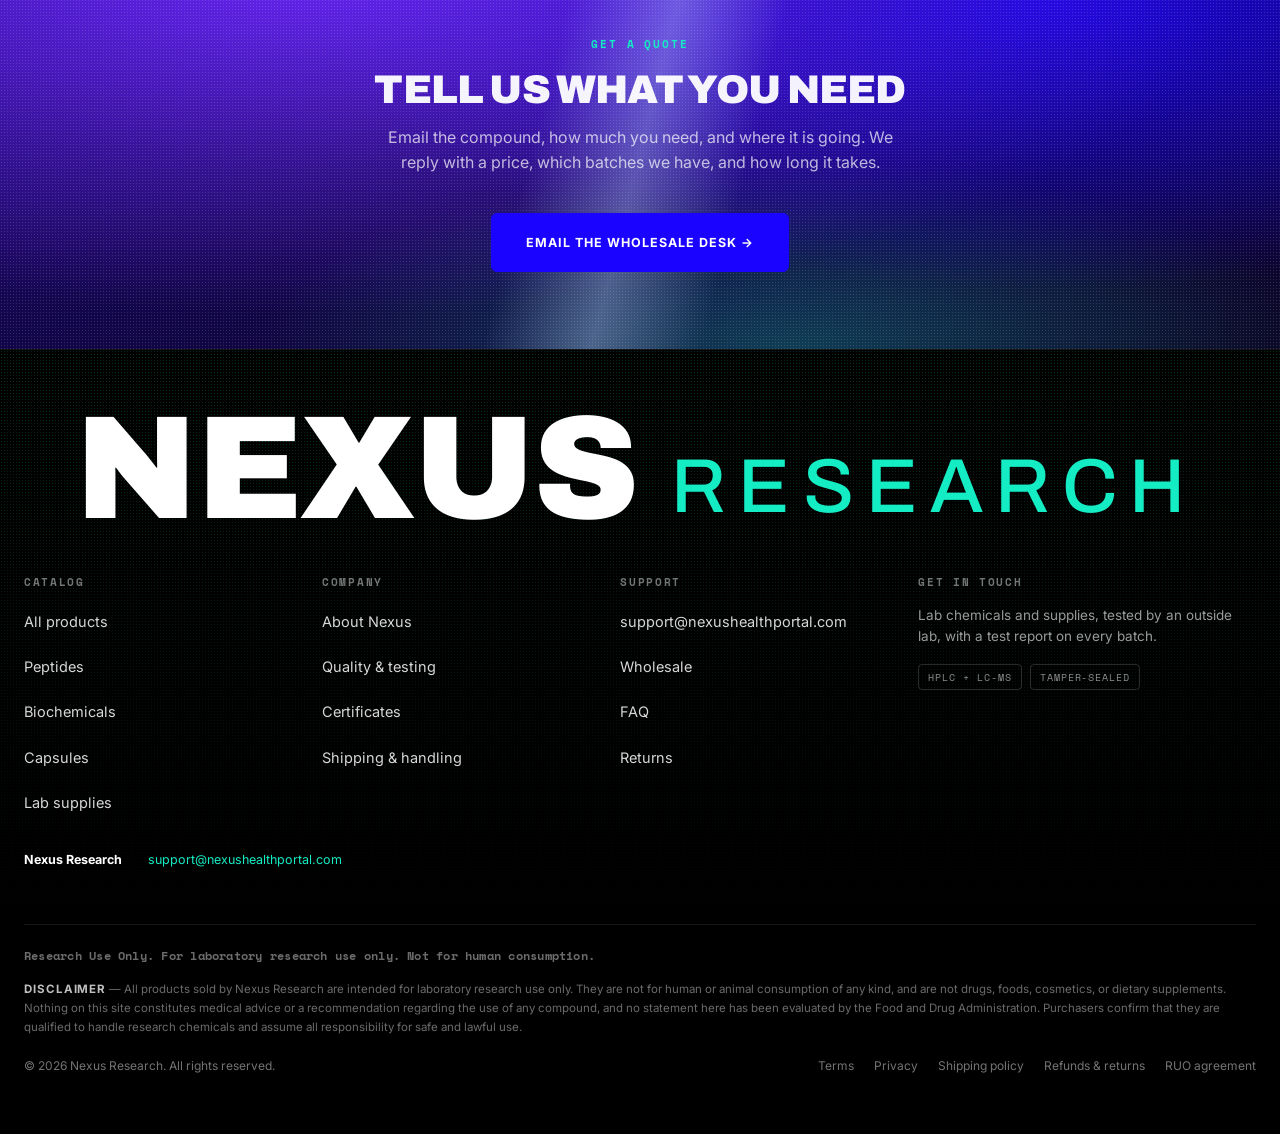
<file: wholesale.html>
<!DOCTYPE html>
<html lang="en">
<head>
  <meta charset="UTF-8">
  <meta name="viewport" content="width=device-width, initial-scale=1.0">
  <title>Wholesale | Nexus Research</title>
  <meta name="description" content="Bulk and wholesale supply of research reagents for laboratory and commercial accounts.">
  <link rel="preconnect" href="https://fonts.googleapis.com">
  <link rel="preconnect" href="https://fonts.gstatic.com" crossorigin>
  <link href="https://fonts.googleapis.com/css2?family=Archivo:wght@500;600;700;900&family=Inter:wght@400;500;600;700&family=Space+Mono:wght@400;700&display=swap" rel="stylesheet">
  <link rel="stylesheet" href="css/main.css?v=1784741000">
</head>
<body data-page="doc">

  <main id="main" tabindex="-1">
    <section class="doc-hero dotted dotted--mint dotted--top">
      <div class="container doc-hero-grid">
        <div class="doc-hero-copy">
        <span class="doc-eyebrow">Wholesale &amp; bulk</span>
        <h1>Buying in bulk<br>for a working lab.</h1>
        <p class="doc-lead">If your team runs the same test over and over, buying one vial at a time stops making sense. We quote bulk amounts and repeat orders for labs and business accounts.</p>
      </div>
        <aside class="doc-hero-panel">
          <span class="dhp-label">Bulk desk</span>
          <div class="dhp-list"><div class="dhp-row"><span class="dhp-k">Sizes</span><span class="dhp-v">Bigger than catalog</span></div><div class="dhp-row"><span class="dhp-k">Repeat orders</span><span class="dhp-v">Available</span></div><div class="dhp-row"><span class="dhp-k">Hold a batch</span><span class="dhp-v">Available</span></div><div class="dhp-row"><span class="dhp-k">Combined shipping</span><span class="dhp-v">One shipment</span></div><div class="dhp-row"><span class="dhp-k">Ships to</span><span class="dhp-v">Labs and businesses</span></div><div class="dhp-row"><span class="dhp-k">Quote includes</span><span class="dhp-v">Price, batches, timing</span></div></div>
        </aside>
      </div>
    </section>
    <section class="doc-sec dotted dotted--mint dotted--top">
      <div class="container">
        <span class="doc-eyebrow">What we quote</span>
        <h2 class="doc-h2">Bulk arrangements</h2>
        <div class="doc-grid"><div class="doc-card"><h3>Bigger sizes</h3><p>More than the catalog sizes, priced per compound against what you need.</p></div><div class="doc-card"><h3>Standing orders</h3><p>A repeating delivery for the things you go through constantly, so you are not reordering every month.</p></div><div class="doc-card"><h3>Consolidated shipping</h3><p>Several compounds in one shipment, which cuts both the cost and the paperwork.</p></div><div class="doc-card"><h3>Hold one batch for you</h3><p>Set aside material from one single batch, so your results stay comparable across a whole study.</p></div></div>
      </div>
    </section>
    <section class="doc-sec sec-light dotted dotted--violet dotted--wide">
      <div class="container">
        <span class="doc-eyebrow">How it works</span>
        <h2 class="doc-h2">Getting a quote</h2>
        <div class="doc-steps"><div class="doc-step"><span class="doc-num">01</span><h3>Send your list</h3><p>Email what compounds you want, how much, and by when.</p></div><div class="doc-step"><span class="doc-num">02</span><h3>Facility details</h3><p>Tell us which lab or company is receiving it. Bulk orders go to institution and business addresses.</p></div><div class="doc-step"><span class="doc-num">03</span><h3>Price and timing</h3><p>We come back with a price, which batches we have, and an honest timeline.</p></div></div>
      </div>
    </section>
    <section class="band" id="coa">
      <div class="band-glow" aria-hidden="true"></div>
      <div class="container band-inner">
        <span class="band-eyebrow">Get a quote</span>
        <h2>Tell us what you need</h2>
        <p>Email the compound, how much you need, and where it is going. We reply with a price, which batches we have, and how long it takes.</p>
        <a class="btn btn-primary" href="mailto:support@nexushealthportal.com?subject=Wholesale%20enquiry">Email the wholesale desk &rarr;</a>
      </div>
    </section>

  </main>

  <script src="js/products.js?v=1784741000"></script>
  <script src="js/store.js?v=1784741000"></script>
</body>
</html>
</file>
<file: css/main.css>
/* Nexus Health: main.css
   Design language: warm ivory base, white cards, matte green + metallic gold,
   flat matte-green dark sections, pill buttons, 20-24px card radius.
*/

/* ============ Reset & tokens ============ */
*, *::before, *::after { box-sizing: border-box; margin: 0; padding: 0; }

:root {
  /* Enhanced-inspired system: pure black canvas, electric blue CTAs,
     mint lab-data accents, near-black raised panels. */
  --bone: #000000;              /* page canvas: black */
  --white: #0D0D0D;             /* raised panels: near-black cards */
  --ink: rgba(255, 255, 255, 0.95);
  --ink-soft: rgba(255, 255, 255, 0.55);
  --line: rgba(255, 255, 255, 0.16);
  --line-soft: rgba(255, 255, 255, 0.09);
  --evergreen: #1A04FF;         /* electric blue: CTAs and active states */
  --evergreen-deep: #000000;
  --evergreen-mid: #4433FF;
  --gold: #14ECC3;              /* mint: prices, labels, lab data */
  --gold-grad: #14ECC3;
  --footer-bg: #000000;
  --blue: #1A04FF;
  --mint: #14ECC3;
  --radius: 12px;
  --pill: 6px;
  --maxw: 1280px;
  --pad: 24px;
}

html { scroll-behavior: smooth; }

body {
  font-family: "Inter", -apple-system, BlinkMacSystemFont, "Segoe UI", sans-serif;
  font-size: 16px;
  line-height: 1.55;
  color: var(--ink);
  background: var(--bone);
  -webkit-font-smoothing: antialiased;
}

body.drawer-lock { overflow: hidden; }

img, svg { display: block; max-width: 100%; }
a { color: inherit; text-decoration: none; }
button { font: inherit; color: inherit; background: none; border: 0; cursor: pointer; }
h1, h2, h3, h4 { font-family: "Archivo", "Inter", sans-serif; font-weight: 520; letter-spacing: 0; line-height: 1.12; }

.container { max-width: var(--maxw); margin: 0 auto; padding: 0 var(--pad); }
section { padding: 96px 0 0; }

/* ============ Buttons ============ */
.btn {
  display: inline-flex; align-items: center; justify-content: center; gap: 8px;
  border-radius: var(--pill);
  padding: 14px 28px;
  font-size: 15px; font-weight: 600;
  transition: transform 0.2s ease, box-shadow 0.2s ease, background 0.2s ease;
  white-space: nowrap;
}
.btn-primary { background: var(--gold); color: #0E1526; }
.btn-primary:hover { transform: translateY(-1px); box-shadow: 0 6px 18px rgba(8, 14, 28, 0.28); }
.btn-primary:disabled { opacity: 0.4; cursor: not-allowed; transform: none; box-shadow: none; }
.btn-secondary { background: var(--white); color: var(--ink); border: 1px solid rgba(20, 236, 195, 0.4); }
.btn-secondary:hover { border-color: rgba(16, 21, 15, 0.35); }
.text-btn {
  font-size: 14px; font-weight: 600; text-decoration: underline;
  text-underline-offset: 4px; transition: opacity 0.2s ease;
}
.text-btn:hover { opacity: 0.65; }

/* ============ Announcement bar ============ */
.announce { background: var(--blue); }
.announce-inner {
  max-width: var(--maxw); margin: 0 auto; padding: 9px var(--pad);
  display: flex; align-items: center; justify-content: center; gap: 14px;
  font-size: 14px; font-weight: 600; color: #fff;
}
.announce-btn {
  background: transparent; color: #fff; border: 1.5px solid rgba(255, 255, 255, 0.75);
  border-radius: var(--pill);
  padding: 5px 14px; font-size: 13px; font-weight: 600;
  transition: transform 0.2s ease, background 0.2s ease, border-color 0.2s ease;
}
.announce-btn:hover { transform: translateY(-1px); background: rgba(255, 255, 255, 0.14); border-color: #fff; }

/* ============ Header ============ */
.site-header {
  position: sticky; top: 0; z-index: 60;
  background: #000;
  border-bottom: 1px solid rgba(255, 255, 255, 0.08);
}
.nav-inner {
  max-width: var(--maxw); margin: 0 auto; padding: 0 var(--pad);
  height: 68px; display: flex; align-items: center; gap: 28px;
}
.wordmark { font-family: "Archivo", "Inter", sans-serif; font-size: 26px; font-weight: 600; letter-spacing: 0.05em; color: #fff; text-transform: uppercase; }
.mark-plus {
  display: inline-block;
  width: 0.24em; height: 0.24em;
  border-radius: 50%;
  background: var(--gold-grad);
  margin-left: 0.12em;
  transform: translateY(-0.55em);
}
.main-nav { display: flex; gap: 26px; margin: 0 auto; }
.main-nav a {
  font-size: 15px; font-weight: 600; color: rgba(255, 255, 255, 0.72);
  transition: color 0.2s ease;
}
.main-nav a:hover { color: #fff; }
.nav-right { display: flex; align-items: center; gap: 20px; margin-left: auto; }
.nav-about { font-size: 15px; font-weight: 600; color: rgba(255, 255, 255, 0.72); transition: color 0.2s ease; }
.nav-about:hover { color: #fff; }
.cart-btn {
  display: inline-flex; align-items: center; gap: 8px;
  background: var(--gold-grad); color: var(--evergreen-deep); border-radius: var(--pill);
  padding: 9px 18px; font-size: 14px; font-weight: 600;
  transition: transform 0.2s ease;
}
.cart-btn:hover { transform: translateY(-1px); }
.cart-count {
  background: var(--evergreen-deep); color: var(--gold); border-radius: 50%;
  min-width: 20px; height: 20px; display: inline-flex;
  align-items: center; justify-content: center;
  font-size: 12px; font-weight: 700; padding: 0 5px;
}
.nav-toggle { display: none; color: #fff; }
.mobile-menu {
  display: none;
  border-top: 1px solid rgba(255, 255, 255, 0.1);
  background: var(--evergreen-deep);
  flex-direction: column;
}
.mobile-menu a {
  padding: 15px var(--pad); font-size: 16px; font-weight: 600; color: #fff;
  border-bottom: 1px solid rgba(255, 255, 255, 0.08);
}
.mobile-menu.open { display: flex; }

/* ============ Hero ============ */
.hero { padding-top: 72px; }
.hero h1 {
  font-size: 56px; font-weight: 500; letter-spacing: -0.01em; line-height: 1.05;
  max-width: 720px;
}
.hero-sub { margin-top: 18px; font-size: 19px; color: var(--ink-soft); max-width: 540px; }

.promo-row {
  display: grid; grid-template-columns: 1fr 1fr; gap: 20px; margin-top: 44px;
}
.promo-card {
  position: relative; aspect-ratio: 16 / 9; border-radius: var(--radius);
  color: #fff; overflow: hidden; display: block;
  transition: transform 0.2s ease, box-shadow 0.2s ease;
}
.promo-card:hover { transform: translateY(-3px); box-shadow: 0 14px 34px rgba(19, 42, 30, 0.32); }
.promo-img {
  position: absolute; inset: 0; width: 100%; height: 100%; object-fit: cover;
}
.promo-overlay {
  position: absolute; inset: 0;
  background: linear-gradient(to top, rgba(6, 10, 22, 0.85), rgba(6, 10, 22, 0.15));
}
.promo-text { position: absolute; left: 28px; bottom: 26px; max-width: 60%; z-index: 2; }
.promo-text h2 { font-size: 30px; font-weight: 500; line-height: 1.12; }
.promo-text h2 .hl { color: var(--gold); font-style: italic; }
.promo-text > span { display: inline-block; margin-top: 10px; font-size: 15px; font-weight: 600; opacity: 0.9; }
.promo-chevron {
  position: absolute; right: 22px; bottom: 22px; z-index: 2;
  width: 40px; height: 40px; border-radius: 50%;
  background: rgba(255, 255, 255, 0.18);
  display: flex; align-items: center; justify-content: center;
  transition: background 0.2s ease;
}
.promo-card:hover .promo-chevron { background: rgba(255, 255, 255, 0.32); }

/* ============ Goal tiles ============ */
.goal-row { display: grid; grid-template-columns: repeat(4, 1fr); gap: 16px; }
.goal-tile {
  background: var(--white); border-radius: 18px; padding: 22px 22px;
  display: flex; align-items: center; gap: 14px;
  border: 1px solid var(--line-soft);
  transition: transform 0.2s ease, box-shadow 0.2s ease;
}
.goal-tile:hover { transform: translateY(-2px); box-shadow: 0 10px 24px rgba(16, 21, 15, 0.07); }
.goal-tile strong { font-size: 17px; font-weight: 600; flex: 1; }
.goal-icon { width: 38px; height: 38px; flex-shrink: 0; }
.goal-chev { color: var(--ink-soft); flex-shrink: 0; }

/* ============ Dark lineup section ============ */
.lineup-wrap { padding: 0 var(--pad); max-width: var(--maxw); margin: 96px auto 0; }
.lineup-section {
  background: #0B0B0B;
  border-radius: var(--radius);
  color: #fff; padding: 72px 0 56px; overflow: hidden;
}
.lineup-head { text-align: center; padding: 0 var(--pad); }
.lineup-head h2 { font-size: 42px; font-weight: 500; }
.lineup-head p { margin-top: 14px; font-size: 17px; color: rgba(255, 255, 255, 0.72); }
.lineup-head .btn { margin-top: 26px; background: var(--gold-grad); color: var(--evergreen-deep); }
.lineup-head .btn:hover { transform: translateY(-1px); box-shadow: 0 6px 18px rgba(0, 0, 0, 0.3); }

.lineup-scroller {
  display: flex; gap: 16px; margin-top: 48px;
  padding: 4px 32px 12px;
  overflow-x: auto;
  -webkit-overflow-scrolling: touch;
}
.lineup-scroller::-webkit-scrollbar { height: 8px; }
.lineup-scroller::-webkit-scrollbar-thumb { background: rgba(255, 255, 255, 0.25); border-radius: 4px; }
.lineup-scroller::-webkit-scrollbar-track { background: rgba(255, 255, 255, 0.06); border-radius: 4px; }
.lineup-card { flex: 0 0 260px; }

/* ============ Product card (shared) ============ */
.product-card {
  background: var(--white); border-radius: 20px;
  border: 1px solid var(--line-soft);
  display: flex; flex-direction: column;
  overflow: hidden;
  transition: transform 0.2s ease, box-shadow 0.2s ease;
}
.product-card:hover { transform: translateY(-3px); box-shadow: 0 12px 28px rgba(16, 21, 15, 0.1); }
.card-link { display: flex; flex-direction: column; flex: 1; }
.card-art {
  position: relative; background: var(--bone);
  height: 220px;
}
.card-art .tile-img { width: 100%; height: 100%; object-fit: cover; }
.badge {
  position: absolute; top: 12px; left: 12px;
  background: var(--gold-grad); color: var(--evergreen-deep);
  font-size: 12px; font-weight: 700;
  border-radius: var(--pill); padding: 4px 11px;
}
.badge-inline { position: static; display: inline-block; margin-bottom: 12px; }
.card-body { padding: 18px 18px 6px; display: flex; flex-direction: column; gap: 5px; flex: 1; }
.card-name { font-size: 19px; font-weight: 600; }
.card-sub { font-size: 13px; font-weight: 600; color: var(--ink-soft); text-transform: uppercase; letter-spacing: 0.04em; }
.card-tag { font-size: 14px; color: var(--ink-soft); flex: 1; }
.card-rating { display: flex; align-items: center; gap: 7px; font-size: 13px; color: var(--ink-soft); }
.stars { display: inline-flex; gap: 1px; }
.card-price { display: flex; align-items: baseline; gap: 8px; margin-top: 3px; flex-wrap: wrap; }
.card-price strong { font-size: 18px; font-weight: 700; }
.card-price span { font-size: 13px; color: var(--ink-soft); }
.card-add { margin: 12px 18px 18px; padding: 11px 20px; font-size: 14px; }

/* ============ Science section ============ */
.science-grid { display: grid; grid-template-columns: 1fr 1fr; gap: 48px; align-items: center; }
.eyebrow {
  font-size: 13px; font-weight: 700; text-transform: uppercase;
  letter-spacing: 0.09em; color: var(--ink-soft);
}
.science-left h2 { font-size: 40px; margin-top: 14px; max-width: 480px; }
.stat-blocks { margin-top: 34px; display: flex; flex-direction: column; gap: 22px; }
.stat-block { border-left: 3px solid var(--gold); padding-left: 18px; }
.stat-block strong { font-size: 18px; font-weight: 600; display: block; }
.stat-block span { font-size: 15px; color: var(--ink-soft); }
.science-left .text-btn { margin-top: 30px; display: inline-block; }
.test-detail {
  display: none; margin-top: 16px; font-size: 15px;
  color: var(--ink-soft); max-width: 480px;
}
.test-detail.open { display: block; }
.science-card {
  background: var(--white); border-radius: var(--radius);
  border: 1px solid var(--line-soft);
  overflow: hidden; height: 360px;
}
.science-card .tile-img { width: 100%; height: 100%; object-fit: cover; }

/* ============ Category showcase ============ */
.cat-row { display: grid; grid-template-columns: repeat(3, 1fr); gap: 20px; }
.cat-card {
  background: var(--white); border-radius: var(--radius);
  border: 1px solid var(--line-soft);
  padding: 30px; display: flex; flex-direction: column; gap: 8px;
  transition: transform 0.2s ease, box-shadow 0.2s ease;
}
.cat-card:hover { transform: translateY(-3px); box-shadow: 0 12px 28px rgba(16, 21, 15, 0.1); }
.cat-art { background: var(--bone); border-radius: 16px; overflow: hidden; height: 190px; margin-bottom: 14px; }
.cat-art .tile-img { width: 100%; height: 100%; object-fit: cover; }
.cat-card h3 { font-size: 24px; font-weight: 600; }
.cat-card p { font-size: 15px; color: var(--ink-soft); flex: 1; }
.cat-shop { font-size: 15px; font-weight: 600; margin-top: 8px; }

/* ============ Experts ============ */
.experts-head h2 { font-size: 40px; margin-top: 14px; max-width: 560px; }
.expert-row { display: grid; grid-template-columns: repeat(3, 1fr); gap: 20px; margin-top: 44px; }
.expert-card {
  background: var(--white); border-radius: var(--radius);
  border: 1px solid var(--line-soft); padding: 30px;
  transition: transform 0.2s ease, box-shadow 0.2s ease;
}
.expert-card:hover { transform: translateY(-2px); box-shadow: 0 10px 24px rgba(16, 21, 15, 0.1); }
.avatar {
  width: 72px; height: 72px; border-radius: 50%;
  display: flex; align-items: center; justify-content: center;
  font-size: 24px; font-weight: 700; color: #fff; margin-bottom: 18px;
}
.expert-card h3 { font-size: 19px; font-weight: 600; }
.expert-card .cred { font-size: 13px; font-weight: 600; color: var(--ink-soft); text-transform: uppercase; letter-spacing: 0.04em; display: block; margin-top: 4px; }
.expert-card p { font-size: 14px; color: var(--ink-soft); margin-top: 12px; }

/* ============ Reviews ============ */
.reviews-head { font-size: 40px; max-width: 540px; }
.review-row { display: grid; grid-template-columns: repeat(3, 1fr); gap: 20px; margin-top: 44px; }
.review-card {
  background: var(--white); border-radius: var(--radius);
  border: 1px solid var(--line-soft); padding: 28px;
}
.review-card .stars { margin-bottom: 14px; }
.review-card blockquote { font-size: 16px; line-height: 1.5; }
.review-who { display: flex; align-items: center; gap: 8px; margin-top: 18px; font-size: 14px; font-weight: 600; }
.verified { display: inline-flex; align-items: center; gap: 5px; font-size: 12px; font-weight: 600; color: var(--ink-soft); }
.verified svg { width: 15px; height: 15px; }

/* ============ Email capture ============ */
.guide-card {
  background: var(--white); border-radius: var(--radius);
  border: 1px solid var(--line-soft);
  padding: 56px 48px; text-align: center;
}
.guide-card h2 { font-size: 34px; }
.guide-card > p { margin-top: 12px; font-size: 16px; color: var(--ink-soft); }
.guide-form {
  margin: 28px auto 0; display: flex; gap: 10px;
  max-width: 460px;
}
.guide-form input {
  flex: 1; border: 1px solid var(--line); border-radius: var(--pill);
  padding: 13px 20px; font: inherit; font-size: 15px; background: var(--bone);
  min-width: 0;
}
.guide-form input:focus { outline: 2px solid var(--gold); border-color: transparent; }
.guide-done { font-size: 18px; font-weight: 600; margin-top: 28px; }

/* ============ Accordions (FAQ + PDP) ============ */
.faq-head { font-size: 40px; }
.acc-group { margin-top: 36px; }
.acc-item { border-bottom: 1px solid var(--line); }
.acc-item:first-child { border-top: 1px solid var(--line); }
.acc-q {
  width: 100%; display: flex; justify-content: space-between; align-items: center;
  padding: 22px 4px; font-size: 18px; font-weight: 600; text-align: left; gap: 16px;
}
.acc-icon {
  /* Swap the glyph rather than rotating it. A rotated box has a bounding box
     ~1.41x its width, which was widening the whole accordion row. */
  font-size: 0; line-height: 1; color: var(--ink-soft);
  display: inline-flex; align-items: center; justify-content: center;
  flex: 0 0 22px; width: 22px; height: 22px;
}
.acc-icon::before {
  content: "+";
  font-size: 22px; font-weight: 400; line-height: 1;
}
.acc-item.open .acc-icon::before { content: "\2212"; }   /* minus */
.acc-a {
  max-height: 0; overflow: hidden;
  transition: max-height 0.3s ease, padding 0.3s ease;
  font-size: 15px; color: var(--ink-soft); padding: 0 4px;
}
.acc-item.open .acc-a { max-height: 420px; padding-bottom: 24px; }
.faq-section .acc-group { max-width: 780px; }

/* ============ Footer ============ */
.site-footer { background: var(--footer-bg); color: var(--bone); margin-top: 96px; }
.footer-inner { max-width: var(--maxw); margin: 0 auto; padding: 64px var(--pad) 32px; }
.footer-grid { display: grid; grid-template-columns: 2fr 1fr 1fr 1fr; gap: 40px; }
.footer-wordmark { font-family: "Archivo", "Inter", sans-serif; font-size: 38px; font-weight: 600; letter-spacing: 0.05em; text-transform: uppercase; color: #fff; }
.footer-brand p { margin-top: 14px; font-size: 14px; color: rgba(244, 246, 241, 0.55); max-width: 300px; }
.footer-col h4 { font-size: 13px; font-weight: 700; text-transform: uppercase; letter-spacing: 0.08em; color: rgba(244, 246, 241, 0.5); margin-bottom: 16px; }
.footer-col a { display: block; padding: 6px 0; font-size: 15px; color: rgba(244, 246, 241, 0.82); transition: color 0.2s ease; }
.footer-col a:hover { color: #fff; }
.footer-fine { margin-top: 56px; border-top: 1px solid rgba(244, 246, 241, 0.12); padding-top: 24px; }
.footer-fine p { font-size: 12px; color: rgba(244, 246, 241, 0.5); max-width: 720px; }
.footer-fine p + p { margin-top: 10px; }

/* ============ Cart drawer ============ */
.drawer-overlay {
  position: fixed; inset: 0; background: rgba(0, 0, 0, 0.4);
  opacity: 0; pointer-events: none; transition: opacity 0.25s ease; z-index: 80;
}
.drawer-overlay.open { opacity: 1; pointer-events: auto; }
.cart-drawer {
  position: fixed; top: 0; right: 0; height: 100%;
  width: 400px; max-width: 92vw;
  background: var(--white); z-index: 90;
  border-radius: 20px 0 0 20px;
  transform: translateX(105%); transition: transform 0.3s ease;
  display: flex; flex-direction: column;
  box-shadow: -12px 0 40px rgba(0, 0, 0, 0.14);
}
.cart-drawer.open { transform: translateX(0); }
.drawer-head {
  display: flex; justify-content: space-between; align-items: center;
  padding: 22px 24px; border-bottom: 1px solid var(--line-soft);
}
.drawer-head h3 { font-size: 20px; font-weight: 600; }
.drawer-close { color: var(--ink-soft); transition: color 0.2s ease; }
.drawer-close:hover { color: var(--ink); }
.drawer-items { flex: 1; overflow-y: auto; padding: 8px 24px; }
.drawer-empty { text-align: center; padding: 56px 0; }
.drawer-empty p { color: var(--ink-soft); margin-bottom: 20px; }
.drawer-item {
  display: flex; gap: 14px; padding: 18px 0;
  border-bottom: 1px solid var(--line-soft); align-items: flex-start;
}
.drawer-thumb {
  flex: 0 0 64px; width: 64px; height: 64px;
  background: var(--bone); border-radius: 12px; overflow: hidden;
}
.drawer-thumb .tile-img { width: 100%; height: 100%; object-fit: cover; }
.drawer-item-info { flex: 1; display: flex; flex-direction: column; gap: 3px; }
.drawer-item-name { font-size: 15px; font-weight: 600; }
.drawer-item-variant { font-size: 12px; color: var(--ink-soft); }
.drawer-item-row { display: flex; align-items: center; gap: 14px; margin-top: 8px; }
.drawer-item-price { font-size: 15px; font-weight: 600; }
.remove-btn { font-size: 13px; color: var(--ink-soft); text-decoration: underline; text-underline-offset: 3px; }
.remove-btn:hover { color: var(--ink); }

.qty-stepper {
  display: inline-flex; align-items: center; gap: 2px;
  border: 1px solid var(--line); border-radius: var(--pill);
}
.qty-stepper button {
  width: 30px; height: 30px; font-size: 16px; color: var(--ink-soft);
  display: flex; align-items: center; justify-content: center;
  transition: color 0.2s ease;
}
.qty-stepper button:hover { color: var(--ink); }
.qty-stepper > span { min-width: 22px; text-align: center; font-size: 14px; font-weight: 600; }
.qty-lg button { width: 42px; height: 46px; font-size: 18px; }
.qty-lg > span { min-width: 28px; font-size: 16px; }

.drawer-foot { border-top: 1px solid var(--line-soft); padding: 18px 24px 24px; }
.ship-progress { margin-bottom: 16px; }
.ship-msg { font-size: 13px; font-weight: 600; display: block; margin-bottom: 8px; }
.ship-msg.unlocked { color: var(--gold); }
.progress-track { height: 6px; background: var(--line-soft); border-radius: 3px; overflow: hidden; }
.progress-bar { height: 100%; background: var(--gold-grad); border-radius: 3px; transition: width 0.3s ease; }
.drawer-subtotal {
  display: flex; justify-content: space-between;
  font-size: 16px; font-weight: 700; margin-bottom: 14px;
}
.drawer-checkout { width: 100%; }

/* ============ Shop page ============ */
.shop-head { padding-top: 56px; }
.shop-head h1 { font-size: 44px; }
.shop-sub { margin-top: 8px; font-size: 15px; color: var(--ink-soft); }
.chip-row { display: flex; flex-wrap: wrap; gap: 10px; margin-top: 28px; align-items: center; }
.chip {
  border: 1px solid rgba(20, 236, 195, 0.4); border-radius: var(--pill);
  background: var(--white); padding: 9px 18px;
  font-size: 14px; font-weight: 600;
  transition: background 0.2s ease, color 0.2s ease, border-color 0.2s ease;
}
.chip:hover { border-color: rgba(20, 236, 195, 0.85); }
.chip.active { background: var(--gold-grad); color: var(--evergreen-deep); border-color: transparent; }
.chip-sep { width: 1px; height: 22px; background: var(--line); margin: 0 4px; }
.product-grid {
  display: grid; grid-template-columns: repeat(4, 1fr); gap: 18px;
  margin-top: 36px;
}

/* ============ PDP ============ */
.pdp-wrap { padding-top: 40px; }
.breadcrumb { display: flex; gap: 10px; font-size: 14px; color: var(--ink-soft); margin-bottom: 32px; flex-wrap: wrap; }
.breadcrumb a { font-weight: 600; transition: color 0.2s ease; }
.breadcrumb a:hover { color: var(--ink); }
.crumb-here { color: var(--ink); font-weight: 600; }
.pdp-grid { display: grid; grid-template-columns: 1.05fr 1fr; gap: 56px; align-items: start; }
.pdp-art {
  background: var(--bone); border-radius: var(--radius);
  overflow: hidden; height: 480px;
}
.pdp-art .tile-img { width: 100%; height: 100%; object-fit: cover; }
.pdp-chips { display: flex; gap: 10px; margin-top: 16px; flex-wrap: wrap; }
.pill-chip {
  background: var(--white); border: 1px solid var(--line-soft);
  border-radius: var(--pill); padding: 8px 16px;
  font-size: 13px; font-weight: 600; color: var(--ink-soft);
}
.pdp-right h1 { font-size: 40px; font-weight: 500; }
.pdp-subtitle { display: block; margin-top: 6px; font-size: 14px; font-weight: 700; color: var(--ink-soft); text-transform: uppercase; letter-spacing: 0.05em; }
.pdp-rating { margin-top: 12px; font-size: 14px; }
.pdp-tagline { margin-top: 16px; font-size: 18px; font-weight: 500; }
.pdp-desc { margin-top: 12px; font-size: 15px; color: var(--ink-soft); }

.option-cards { display: flex; flex-direction: column; gap: 12px; margin-top: 28px; position: relative; }
.option-card {
  display: block; border: 1.5px solid var(--line); border-radius: 16px;
  padding: 16px 20px; cursor: pointer; background: var(--white);
  transition: border-color 0.2s ease, box-shadow 0.2s ease;
  position: relative;
}
.option-card:hover { border-color: rgba(20, 236, 195, 0.85); }
.option-card.selected { border-color: var(--gold); box-shadow: 0 0 0 1px var(--gold); }
.option-card input { position: absolute; opacity: 0; pointer-events: none; }
.option-title { display: block; font-size: 16px; font-weight: 600; }
.option-sub { display: block; font-size: 14px; color: var(--ink-soft); margin-top: 2px; }

.pdp-buy-row { display: flex; gap: 14px; margin-top: 22px; align-items: stretch; }
.pdp-add { flex: 1; }
.pdp-accs { margin-top: 40px; }
.pdp-accs .acc-q { font-size: 16px; padding: 18px 4px; }
.dose-table { width: 100%; border-collapse: collapse; font-size: 14px; }
.dose-table th {
  text-align: left; font-size: 12px; text-transform: uppercase; letter-spacing: 0.05em;
  color: var(--ink-soft); padding: 0 0 10px; border-bottom: 1px solid var(--line-soft);
}
.dose-table td { padding: 10px 0; border-bottom: 1px solid var(--line-soft); color: var(--ink); }
.dose-table td:last-child, .dose-table th:last-child { text-align: right; }

.pairs-section { margin-top: 96px; }
.pairs-section h2 { font-size: 32px; }
.pairs-grid { display: grid; grid-template-columns: repeat(3, 1fr); gap: 18px; margin-top: 28px; }

.pdp-notfound { text-align: center; padding: 96px 0; }
.pdp-notfound h1 { font-size: 40px; }
.pdp-notfound p { margin: 16px auto 28px; color: var(--ink-soft); max-width: 420px; }

/* ============ Checkout ============ */
.checkout-wrap { padding-top: 48px; }
.checkout-wrap h1 { font-size: 40px; margin-bottom: 36px; }
.checkout-grid { display: grid; grid-template-columns: 1.2fr 1fr; gap: 48px; align-items: start; }
.checkout-form-card, .order-summary {
  background: var(--white); border-radius: var(--radius);
  border: 1px solid var(--line-soft); padding: 32px;
}
.form-section + .form-section { margin-top: 32px; }
.form-section h2 { font-size: 20px; font-weight: 600; margin-bottom: 16px; }
.form-row { display: grid; grid-template-columns: 1fr 1fr; gap: 12px; }
.form-row.single { grid-template-columns: 1fr; }
.form-row + .form-row { margin-top: 12px; }
.field label { display: block; font-size: 13px; font-weight: 600; margin-bottom: 6px; color: var(--ink-soft); }
.field input {
  width: 100%; border: 1px solid var(--line); border-radius: 12px;
  padding: 12px 14px; font: inherit; font-size: 15px; background: var(--bone);
}
.field input:focus { outline: 2px solid var(--gold); border-color: transparent; }
.field input:disabled { opacity: 0.45; cursor: not-allowed; }
.payment-note {
  background: var(--bone); border-radius: 12px; padding: 12px 16px;
  font-size: 13px; font-weight: 600; color: var(--ink-soft); margin-bottom: 16px;
}
.place-order { width: 100%; margin-top: 32px; padding: 16px; font-size: 16px; }

.order-summary h2 { font-size: 20px; font-weight: 600; margin-bottom: 20px; }
.summary-line {
  display: flex; align-items: center; gap: 14px;
  padding: 12px 0; border-bottom: 1px solid var(--line-soft); font-size: 15px;
}
.summary-thumb {
  position: relative; flex: 0 0 56px; width: 56px; height: 56px;
  background: var(--bone); border-radius: 10px; overflow: hidden;
}
.summary-thumb .tile-img { width: 100%; height: 100%; object-fit: cover; }
.summary-qty {
  position: absolute; top: -7px; right: -7px;
  background: var(--gold-grad); color: var(--evergreen-deep); border-radius: 50%;
  min-width: 20px; height: 20px; font-size: 11px; font-weight: 700;
  display: flex; align-items: center; justify-content: center; padding: 0 5px;
}
.summary-name { flex: 1; font-weight: 600; }
.summary-name em { display: block; font-style: normal; font-size: 12px; font-weight: 500; color: var(--ink-soft); }
.summary-totals { margin-top: 18px; font-size: 15px; }
.summary-totals > div { display: flex; justify-content: space-between; padding: 5px 0; }
.summary-note { font-size: 13px; color: var(--ink-soft); padding: 4px 0; }
.summary-grand { font-size: 18px; font-weight: 700; border-top: 1px solid var(--line); margin-top: 10px; padding-top: 14px; }
.summary-empty { color: var(--ink-soft); margin-bottom: 18px; }

.order-success { text-align: center; padding: 80px 0 40px; }
.success-check {
  width: 72px; height: 72px; border-radius: 50%; background: var(--gold);
  display: flex; align-items: center; justify-content: center; margin: 0 auto 28px;
}
.order-success h1 { font-size: 42px; }
.order-success p { margin: 16px auto 30px; color: var(--ink-soft); max-width: 440px; }

/* ============ Responsive ============ */
@media (max-width: 1024px) {
  .product-grid { grid-template-columns: repeat(3, 1fr); }
  .goal-row { grid-template-columns: repeat(2, 1fr); }
  .promo-text h2 { font-size: 24px; }
}

@media (max-width: 860px) {
  section { padding-top: 64px; }
  .hero { padding-top: 48px; }
  .hero h1 { font-size: 36px; }
  .hero-sub { font-size: 17px; }
  .main-nav, .nav-about { display: none; }
  .nav-toggle { display: block; }
  .nav-inner { gap: 16px; height: 60px; }
  .cart-btn span:not(.cart-count) { display: none; }
  .promo-row { grid-template-columns: 1fr; }
  .promo-card { aspect-ratio: 16 / 10; }
  .science-grid { grid-template-columns: 1fr; gap: 32px; }
  .science-left h2, .experts-head h2, .reviews-head, .faq-head { font-size: 30px; }
  .lineup-wrap { margin-top: 64px; padding: 0 16px; }
  .lineup-section { padding: 48px 0 40px; }
  .lineup-head h2 { font-size: 30px; }
  .lineup-scroller { padding: 4px 20px 12px; }
  .cat-row, .expert-row, .review-row { grid-template-columns: 1fr; }
  .product-grid { grid-template-columns: repeat(2, 1fr); gap: 12px; }
  .pdp-grid { grid-template-columns: 1fr; gap: 32px; }
  .pdp-art { height: 320px; }
  .pdp-right h1 { font-size: 32px; }
  .pairs-grid { grid-template-columns: 1fr; }
  .checkout-grid { grid-template-columns: 1fr; }
  .order-summary { order: -1; }
  .guide-card { padding: 40px 24px; }
  .guide-form { flex-direction: column; }
  .footer-grid { grid-template-columns: 1fr 1fr; }
  .footer-brand { grid-column: 1 / -1; }
  .announce-inner { flex-wrap: wrap; gap: 8px; text-align: center; }
  .shop-head h1 { font-size: 34px; }
  .checkout-wrap h1 { font-size: 32px; }
}

@media (max-width: 600px) {
  .cart-drawer { width: 100%; max-width: 100%; border-radius: 0; }
}

@media (max-width: 480px) {
  .product-grid { grid-template-columns: 1fr; }
  .goal-row { grid-template-columns: 1fr 1fr; }
  .goal-tile { flex-direction: column; align-items: flex-start; gap: 10px; }
  .goal-chev { display: none; }
  .form-row { grid-template-columns: 1fr; }
}

/* ============ Gold accents (accent only, canvas is light ivory now) ============ */
/* .promo-text h2 stays white here on purpose: it sits over the dark green
   overlay + photo in the hero promo cards, not on the light page canvas. */
.promo-text h2 { color: #fff; }
.eyebrow { color: var(--gold); }
.main-nav a:hover, .nav-about:hover { color: var(--gold); }
.footer-col a:hover { color: var(--gold); } /* footer stays deep green, gold pops there */
.card-price strong { color: var(--gold); }
.drawer-subtotal, .summary-grand { color: var(--gold); }
.cat-shop, .text-btn { color: var(--gold); }
.acc-icon { color: var(--gold); }
.announce-btn { border-color: rgba(20, 236, 195, 0.8); color: var(--gold); }
.btn-secondary:hover { border-color: var(--gold); }
.chip:hover { border-color: var(--gold); }

/* ============ Navy edition: product placement remix ============ */
/* Featured products (badge holders) break the grid as wide horizontal tiles */
.product-grid .featured { grid-column: span 2; }
.product-grid .featured .card-link { flex-direction: row; align-items: stretch; }
.product-grid .featured .card-art { width: 46%; height: auto; min-height: 265px; flex-shrink: 0; }
.product-grid .featured .card-body { justify-content: center; padding: 24px; }
.product-grid .featured .card-name { font-size: 26px; }

/* Pairs-well-with keeps uniform cards */
.pairs-grid .featured { grid-column: auto; }
.pairs-grid .featured .card-link { flex-direction: column; }
.pairs-grid .featured .card-art { width: 100%; min-height: 0; height: 220px; }
.pairs-grid .featured .card-name { font-size: 19px; }

/* Lineup scroller: staggered editorial rhythm, bigger cards */
.lineup-card { flex: 0 0 290px; }
.lineup-scroller { padding-bottom: 44px; }

@media (max-width: 860px) {
  .product-grid .featured { grid-column: span 2; }
  .product-grid .featured .card-link { flex-direction: column; }
  .product-grid .featured .card-art { width: 100%; min-height: 0; height: 240px; }
  .product-grid .featured .card-name { font-size: 21px; }
}
@media (max-width: 480px) {
  .product-grid .featured { grid-column: auto; }
}

/* ============ Nutrafol-inspired homepage remix ============ */
.hero-n { background: #0E1526; color: #fff; padding: 64px 0 80px; text-align: center; }
.hero-eyebrow { font-size: 13px; font-weight: 600; text-transform: uppercase; letter-spacing: 0.22em; color: var(--gold); }
.hero-halo { width: 320px; height: 320px; margin: 46px auto 40px; border-radius: 50%; position: relative; }
.hero-halo img { width: 100%; height: 100%; object-fit: cover; border-radius: 50%; display: block; }
.hero-halo::after { content: ""; position: absolute; inset: -24px; border: 2px dotted rgba(199, 162, 90, 0.55); border-radius: 50%; }
.hero-n h1 { font-size: 54px; color: #fff; max-width: 760px; margin: 0 auto; line-height: 1.05; }
.hero-n-sub { margin: 18px auto 0; font-size: 18px; color: rgba(255, 255, 255, 0.66); max-width: 520px; }
.hero-cta { display: flex; gap: 14px; justify-content: center; margin-top: 32px; flex-wrap: wrap; }
.btn-ghost { background: transparent; color: #fff; border: 1.5px solid rgba(255, 255, 255, 0.45); }
.btn-ghost:hover { border-color: #fff; transform: translateY(-1px); }
.hero-stars { display: flex; align-items: center; justify-content: center; gap: 10px; margin-top: 28px; font-size: 14px; color: rgba(255, 255, 255, 0.72); }

.stats-band { background: var(--white); border-bottom: 1px solid var(--line-soft); padding: 34px 0; }
.stats-grid { display: grid; grid-template-columns: repeat(4, 1fr); gap: 20px; text-align: center; }
.stat strong { display: block; font-family: "Archivo", "Inter", sans-serif; font-size: 34px; font-weight: 600; color: var(--evergreen-deep); line-height: 1; }
.stat span { display: block; margin-top: 6px; font-size: 13px; font-weight: 600; text-transform: uppercase; letter-spacing: 0.06em; color: var(--ink-soft); }

.feature-grid { display: grid; grid-template-columns: 1fr 1fr; gap: 56px; align-items: center; }
.feature-art { border-radius: var(--radius); overflow: hidden; background: #101010; }
.feature-art img { width: 100%; height: auto; display: block; }
.feature-body h2 { font-size: 42px; margin-top: 12px; }
.feature-tag { margin-top: 12px; font-size: 17px; color: var(--ink-soft); }
.feature-list { list-style: none; margin: 24px 0 0; padding: 0; }
.feature-list li { position: relative; padding: 8px 0 8px 34px; font-size: 15px; }
.feature-list li::before { content: ""; position: absolute; left: 0; top: 9px; width: 20px; height: 20px; border-radius: 50%; background: var(--gold); }
.feature-list li::after { content: ""; position: absolute; left: 5px; top: 15px; width: 10px; height: 6px; border-left: 2px solid #fff; border-bottom: 2px solid #fff; transform: rotate(-45deg); }
.feature-price { display: flex; align-items: baseline; gap: 10px; margin-top: 22px; }
.feature-price strong { font-size: 26px; font-weight: 700; color: var(--gold); }
.feature-price span { font-size: 14px; color: var(--ink-soft); }
.feature-cta { display: flex; gap: 12px; margin-top: 20px; flex-wrap: wrap; }

.timeline-row { display: grid; grid-template-columns: repeat(3, 1fr); gap: 20px; margin-top: 44px; }
.timeline-card { background: var(--white); border: 1px solid var(--line-soft); border-radius: var(--radius); padding: 30px; }
.timeline-num { font-family: "Archivo", "Inter", sans-serif; font-size: 40px; font-weight: 600; color: var(--gold); line-height: 1; display: block; }
.timeline-card h3 { font-size: 20px; margin-top: 14px; }
.timeline-card p { margin-top: 10px; font-size: 15px; color: var(--ink-soft); }

.rev-tags { display: flex; gap: 8px; margin-bottom: 12px; flex-wrap: wrap; }
.rev-tags span { font-size: 11px; font-weight: 700; text-transform: uppercase; letter-spacing: 0.06em; color: var(--gold); border: 1px solid rgba(20, 236, 195, 0.45); border-radius: var(--pill); padding: 4px 10px; }

@media (max-width: 860px) {
  .hero-n h1 { font-size: 36px; }
  .hero-halo { width: 240px; height: 240px; }
  .stats-grid { grid-template-columns: repeat(2, 1fr); gap: 26px 12px; }
  .feature-grid { grid-template-columns: 1fr; gap: 28px; }
  .feature-body h2 { font-size: 30px; }
  .timeline-row { grid-template-columns: 1fr; }
}

/* ============ Scroll reveal ============ */
.reveal { opacity: 0; transform: translateY(24px); transition: opacity 0.7s cubic-bezier(.2,.7,.2,1), transform 0.7s cubic-bezier(.2,.7,.2,1); }
.reveal.in { opacity: 1; transform: none; }
@media (prefers-reduced-motion: reduce) { .reveal { opacity: 1; transform: none; transition: none; } }

/* ============ Quiz overlay ============ */
.quiz-open-btn { cursor: pointer; }
.quiz-overlay {
  position: fixed; inset: 0; z-index: 120; background: #0E1526;
  display: flex; flex-direction: column; align-items: center; justify-content: center;
  padding: 40px 24px; opacity: 0; pointer-events: none; transition: opacity 0.3s ease;
  overflow-y: auto;
}
.quiz-overlay.open { opacity: 1; pointer-events: auto; }
.quiz-close { position: absolute; top: 24px; right: 28px; color: rgba(255,255,255,0.7); }
.quiz-close:hover { color: #fff; }
.quiz-inner { width: 100%; max-width: 640px; text-align: center; color: #fff; }
.quiz-progress-track { height: 4px; background: rgba(255,255,255,0.14); border-radius: 3px; overflow: hidden; margin-bottom: 40px; }
.quiz-progress-bar { height: 100%; background: var(--gold); width: 0; transition: width 0.4s ease; }
.quiz-step-count { font-size: 12px; font-weight: 700; letter-spacing: 0.2em; text-transform: uppercase; color: var(--gold); }
.quiz-q { font-family: "Archivo", "Inter", sans-serif; font-size: 34px; font-weight: 600; margin: 12px 0 32px; line-height: 1.15; }
.quiz-options { display: grid; gap: 12px; }
.quiz-opt {
  display: flex; align-items: center; gap: 14px; text-align: left;
  background: rgba(255,255,255,0.04); border: 1.5px solid rgba(255,255,255,0.16);
  border-radius: 16px; padding: 20px 22px; color: #fff; font-size: 17px; font-weight: 500;
  transition: border-color 0.15s ease, background 0.15s ease, transform 0.15s ease;
}
.quiz-opt:hover { border-color: var(--gold); background: rgba(199,162,90,0.1); transform: translateY(-1px); }
.quiz-opt .dot { width: 20px; height: 20px; border-radius: 50%; border: 2px solid rgba(255,255,255,0.4); flex-shrink: 0; }
.quiz-opt:hover .dot { border-color: var(--gold); }
.quiz-back { margin-top: 26px; color: rgba(255,255,255,0.6); font-size: 14px; font-weight: 600; }
.quiz-back:hover { color: #fff; }
.quiz-result-head { font-family: "Archivo", "Inter", sans-serif; font-size: 36px; font-weight: 600; }
.quiz-result-sub { color: rgba(255,255,255,0.66); margin: 12px 0 30px; font-size: 16px; }
.quiz-rec-grid { display: grid; grid-template-columns: repeat(3, 1fr); gap: 14px; margin-bottom: 28px; }
.quiz-rec { background: #111; border-radius: 16px; overflow: hidden; text-align: left; color: var(--ink); }
.quiz-rec .art { height: 130px; background: #101010; }
.quiz-rec .art img { width: 100%; height: 100%; object-fit: cover; }
.quiz-rec .rb { padding: 14px 14px 16px; }
.quiz-rec h4 { font-size: 16px; font-weight: 600; }
.quiz-rec .rp { font-size: 13px; color: var(--gold); font-weight: 700; margin-top: 4px; }
.quiz-addall { padding: 16px 40px; font-size: 16px; }
.quiz-restart { display: block; margin: 16px auto 0; color: rgba(255,255,255,0.6); font-size: 14px; font-weight: 600; }
.quiz-restart:hover { color: #fff; }
@media (max-width: 640px) {
  .quiz-q { font-size: 26px; }
  .quiz-rec-grid { grid-template-columns: 1fr; gap: 10px; }
  .quiz-rec { display: flex; align-items: center; }
  .quiz-rec .art { width: 90px; height: 90px; flex-shrink: 0; }
}

/* ============================================================
   Nexus Membership card (checkout order summary)
   ============================================================ */
.member-card {
  display: grid;
  grid-template-columns: 22px 1fr;
  gap: 12px;
  align-items: start;
  margin: 18px 0 4px;
  padding: 16px 16px 16px 15px;
  border: 1.5px solid var(--line);
  border-radius: 14px;
  cursor: pointer;
  background: var(--white);
  transition: border-color .18s ease, background .18s ease, box-shadow .18s ease;
}
.member-card.on {
  border-color: var(--gold);
  background: linear-gradient(180deg, rgba(20,236,195,0.07), rgba(20,236,195,0.02));
  box-shadow: 0 1px 0 rgba(20,236,195,0.18) inset;
}
.member-card input { position: absolute; opacity: 0; width: 0; height: 0; }
.member-check {
  width: 22px; height: 22px;
  border-radius: 7px;
  border: 1.5px solid var(--line);
  display: flex; align-items: center; justify-content: center;
  background: var(--white);
  margin-top: 1px;
  transition: background .16s ease, border-color .16s ease;
}
.member-check svg { opacity: 0; transition: opacity .12s ease; }
.member-card.on .member-check { background: var(--gold); border-color: var(--gold); }
.member-card.on .member-check svg { opacity: 1; }
.member-body { display: flex; flex-direction: column; gap: 3px; }
.member-title {
  font-weight: 700; font-size: 15px; color: var(--ink);
  display: flex; align-items: baseline; gap: 8px;
}
.member-title em {
  font-style: normal; font-weight: 700; font-size: 13px;
  color: var(--gold);
}
.member-desc { font-size: 13px; line-height: 1.45; color: var(--ink-soft); }
.summary-save span:last-child { color: var(--gold); font-weight: 600; }
.member-note { color: var(--ink-soft); }

/* ============================================================
   PDP offer block: save marquee, countdown, pack tiers
   ============================================================ */
.pdp-title {
  font-family: "Inter", system-ui, sans-serif;
  text-transform: uppercase;
  font-size: clamp(34px, 4.4vw, 54px);
  font-weight: 700;
  letter-spacing: -0.018em;
  line-height: 1.02;
  color: var(--ink);
  margin-bottom: 6px;
}

.offer-box {
  margin: 22px 0 18px;
  border-radius: 14px;
  overflow: hidden;
  background: #0D0D0D;
  border: 1px solid var(--line-soft);
}
.save-strip {
  background: var(--evergreen);
  overflow: hidden;
  padding: 9px 0;
}
.save-track {
  display: flex;
  width: max-content;
  animation: save-scroll 16s linear infinite;
}
.save-track span {
  color: var(--gold);
  font-size: 13px;
  font-weight: 700;
  letter-spacing: 0.12em;
  padding: 0 26px;
  white-space: nowrap;
}
@keyframes save-scroll {
  from { transform: translateX(0); }
  to { transform: translateX(-50%); }
}
@media (prefers-reduced-motion: reduce) {
  .save-track { animation: none; }
}

.offer-body { padding: 18px 20px 20px; }
.offer-row { display: flex; align-items: center; justify-content: space-between; gap: 14px; }
.offer-label {
  display: flex; align-items: center; gap: 9px;
  color: var(--gold);
  font-size: 14px; font-weight: 700; letter-spacing: 0.07em;
}
.offer-clock { display: flex; align-items: center; gap: 4px; }
.offer-clock b {
  background: var(--white);
  border: 1px solid var(--line-soft);
  border-radius: 8px;
  padding: 7px 11px;
  font-size: 16px; font-weight: 700;
  font-variant-numeric: tabular-nums;
  color: var(--ink);
}
.offer-clock i { color: var(--ink-soft); font-style: normal; font-weight: 700; }

.offer-price-row { margin-top: 16px; align-items: flex-end; }
.offer-cta {
  font-size: clamp(17px, 2vw, 21px);
  font-weight: 600;
  text-transform: uppercase;
  letter-spacing: 0.01em;
  color: var(--ink);
}
.offer-price { display: flex; flex-direction: column; align-items: flex-end; line-height: 1.05; }
.offer-price strong {
  font-size: clamp(28px, 3.4vw, 38px);
  font-weight: 700;
  color: var(--gold);
}
.offer-price s { font-size: 17px; color: var(--ink-soft); margin-top: 3px; }

.pdp-perks { display: flex; flex-direction: column; gap: 11px; margin-bottom: 26px; }
.perk { display: flex; align-items: center; gap: 11px; font-size: 15px; color: var(--ink-soft); }
.perk svg { color: var(--gold); flex-shrink: 0; }
.perk-strong {
  color: var(--gold);
  font-weight: 700;
  letter-spacing: 0.05em;
  text-transform: uppercase;
  font-size: 14px;
}

.pdp-select-head { font-size: 17px; font-weight: 600; margin-bottom: 12px; color: var(--ink); }
.pack-row { display: flex; flex-wrap: wrap; gap: 11px; margin-bottom: 14px; }
.pack-pill {
  display: inline-flex; align-items: center; gap: 11px;
  padding: 14px 20px;
  border: 1.5px solid var(--line);
  border-radius: 999px;
  background: var(--white);
  cursor: pointer;
  transition: border-color .16s ease, background .16s ease, color .16s ease;
}
.pack-pill:hover { border-color: var(--gold); }
.pack-pill .pack-name {
  font-size: 15px; font-weight: 700; letter-spacing: 0.04em;
  text-transform: uppercase; color: var(--ink);
}
.pack-pill .pack-badge {
  background: var(--evergreen);
  color: #fff;
  font-size: 11px; font-weight: 700; letter-spacing: 0.05em;
  padding: 5px 10px; border-radius: 999px;
}
.pack-pill.active { background: var(--evergreen); border-color: var(--evergreen); }
.pack-pill.active .pack-name { color: #fff; }
.pack-pill.active .pack-badge { background: var(--gold); color: var(--evergreen); }

.pdp-note {
  display: flex; align-items: center; gap: 10px;
  background: #0D0D0D;
  border-radius: 10px;
  padding: 13px 16px;
  font-size: 14px;
  color: var(--ink-soft);
  margin-bottom: 28px;
}
.note-dot { width: 7px; height: 7px; border-radius: 50%; background: var(--gold); flex-shrink: 0; }

@media (max-width: 560px) {
  .offer-price-row { flex-direction: column; align-items: flex-start; gap: 6px; }
  .offer-price { align-items: flex-start; }
  .pack-pill { flex: 1 1 auto; justify-content: center; }
}

/* Keep the scrolling save marquee from inflating the PDP grid column */
.pdp-left, .pdp-right { min-width: 0; }
.offer-box, .save-strip { min-width: 0; max-width: 100%; }

@media (max-width: 560px) {
  .offer-body { padding: 16px 16px 18px; }
  .offer-label { font-size: 12px; letter-spacing: 0.04em; white-space: nowrap; }
  .offer-label svg { width: 15px; height: 15px; }
  .offer-clock b { padding: 6px 9px; font-size: 15px; }
}

/* ============================================================
   EDITORIAL LUXURY LAYER
   Structure and type language borrowed from high-end beauty
   retail (full-bleed imagery, sharp corners, ghost buttons,
   light display type at scale), rendered in the Nexus palette.
   ============================================================ */

:root { --tint: #0D0D0D; }

/* 1. Sharp corners: the core luxury signal */
.btn, .chip, .badge, .pill-chip, .product-card, .card-art, .goal-tile,
.cat-card, .expert-card, .review-card, .guide-card, .quiz-opt, .quiz-rec,
.acc-item, .option-card, .pack-pill, .pack-badge, .member-card, .member-check,
.offer-box, .drawer-thumb, .summary-thumb, .announce-btn, .cart-btn,
.checkout-form-card, .order-summary, .field input, .qty-stepper, .hero-halo,
.tile-img, .quiz-rec .art, .progress-track, .progress-bar {
  border-radius: 0 !important;
}

/* 2. Buttons: uppercase, letterspaced, generous, ghost-first */
.btn {
  border-radius: 0;
  text-transform: uppercase;
  letter-spacing: 0.14em;
  font-size: 12.5px;
  font-weight: 600;
  padding: 19px 34px;
  transition: background .2s ease, color .2s ease, border-color .2s ease;
}
.btn-primary {
  background: var(--evergreen);
  color: #fff;
  border: 1px solid var(--evergreen);
}
.btn-primary:hover { background: transparent; color: var(--evergreen); }
.btn-ghost, .btn-secondary {
  background: transparent;
  border: 1px solid var(--evergreen);
  color: var(--evergreen);
}
.btn-ghost:hover, .btn-secondary:hover { background: var(--evergreen); color: #fff; }

/* 3. Display type: light weight, large, tight, uppercase */
.sec-head, .reviews-head, .faq-head,
main section > .container > h2,
.feature-copy h2, .science-copy h2, .timeline-head h2 {
  font-family: "Archivo", "Inter", sans-serif;
  font-weight: 300;
  font-size: clamp(26px, 3.4vw, 40px);
  line-height: 1.12;
  letter-spacing: 0.03em;
  text-transform: uppercase;
  color: var(--ink);
}

/* 4. Eyebrow / label treatment */
.hero-eyebrow, .sec-eyebrow, .stat span, .cat-card span, .rev-tags span {
  text-transform: uppercase;
  letter-spacing: 0.16em;
  font-size: 11px;
  font-weight: 600;
}

/* 5. Nav + wordmark spacing */
.main-nav a, .nav-about, .mobile-menu a {
  text-transform: uppercase;
  letter-spacing: 0.12em;
  font-size: 12px;
  font-weight: 500;
}
.announce { letter-spacing: 0.14em; text-transform: uppercase; font-size: 11px; }

/* 6. Full-bleed cinematic hero */
.hero-lux {
  position: relative;
  min-height: 88vh;
  display: flex;
  align-items: flex-end;
  overflow: hidden;
}
.hero-lux-bg { position: absolute; inset: 0; }
.hero-lux-bg img { width: 100%; height: 100%; object-fit: cover; display: block; }
.hero-lux-bg::after {
  content: "";
  position: absolute; inset: 0;
  background: linear-gradient(180deg, rgba(14,21,38,0.46) 0%, rgba(14,21,38,0.56) 32%, rgba(14,21,38,0.78) 66%, rgba(14,21,38,0.93) 100%);
}
.hero-lux-inner { position: relative; padding: 0 0 96px; max-width: 900px; }
.hero-lux .hero-eyebrow { color: var(--gold); display: block; margin-bottom: 22px; }
.hero-lux h1 {
  font-family: "Archivo", "Inter", sans-serif;
  font-weight: 300;
  font-size: clamp(42px, 7.4vw, 94px);
  line-height: 1.0;
  letter-spacing: 0.02em;
  text-transform: uppercase;
  color: #fff;
  margin-bottom: 24px;
}
.hero-lux p {
  color: rgba(255,255,255,0.86);
  font-size: clamp(15px, 1.5vw, 18px);
  max-width: 520px;
  margin-bottom: 38px;
}
.hero-lux .btn-ghost {
  border-color: rgba(255,255,255,0.85);
  color: #fff;
}
.hero-lux .btn-ghost:hover { background: #fff; color: var(--evergreen); }
.hero-lux .btn-primary { background: #fff; color: var(--evergreen); border-color: #fff; }
.hero-lux .btn-primary:hover { background: transparent; color: #fff; }
.hero-lux-cta { display: flex; flex-wrap: wrap; gap: 14px; }

/* 7. Editorial split blocks */
.ed-block { display: grid; grid-template-columns: 1fr 1fr; align-items: stretch; }
.ed-block.flip .ed-art { order: 2; }
.ed-art { min-height: 520px; overflow: hidden; }
.ed-art img { width: 100%; height: 100%; object-fit: cover; display: block; }
.ed-copy {
  display: flex; flex-direction: column; justify-content: center;
  padding: clamp(40px, 6vw, 96px);
  background: var(--tint);
}
.ed-block.dark .ed-copy { background: var(--evergreen); }
.ed-block.dark .ed-copy h2, .ed-block.dark .ed-copy p { color: #fff; }
.ed-block.dark .ed-copy .btn-ghost { border-color: rgba(255,255,255,0.8); color: #fff; }
.ed-block.dark .ed-copy .btn-ghost:hover { background: #fff; color: var(--evergreen); }
.ed-copy .sec-eyebrow { color: var(--gold); display: block; margin-bottom: 18px; }
.ed-copy h2 {
  font-family: "Archivo", "Inter", sans-serif;
  font-weight: 300;
  font-size: clamp(28px, 3.2vw, 44px);
  line-height: 1.1;
  letter-spacing: 0.02em;
  text-transform: uppercase;
  margin-bottom: 20px;
}
.ed-copy p { color: var(--ink-soft); font-size: 16px; line-height: 1.65; margin-bottom: 30px; max-width: 430px; }
.ed-copy .btn { align-self: flex-start; }

/* 8. Generous editorial rhythm + centered section heads */
.sec-lux { padding: clamp(72px, 9vw, 128px) 0; }
.sec-lux.tint { background: var(--tint); }
.sec-head-wrap { text-align: center; margin-bottom: clamp(40px, 5vw, 64px); }
.sec-head-wrap .sec-eyebrow { color: var(--gold); display: block; margin-bottom: 16px; }
.sec-head-wrap p { color: var(--ink-soft); max-width: 560px; margin: 16px auto 0; font-size: 16px; }

@media (max-width: 860px) {
  .ed-block { grid-template-columns: 1fr; }
  .ed-block.flip .ed-art { order: 0; }
  .ed-art { min-height: 320px; }
  .hero-lux { min-height: 76vh; }
  .hero-lux-inner { padding-bottom: 64px; }
}

/* Editorial layer: hero rating + split-block internals */
.hero-lux .hero-stars {
  margin-top: 34px;
  display: flex; align-items: center; gap: 11px;
  color: rgba(255,255,255,0.82);
  font-size: 13px;
}
.ed-copy .feature-price {
  display: flex; align-items: baseline; gap: 12px;
  margin-bottom: 28px;
}
.ed-copy .feature-price strong {
  font-family: "Archivo", "Inter", sans-serif;
  font-weight: 300;
  font-size: 34px;
  color: var(--gold);
}
.ed-copy .feature-price span { font-size: 13px; color: var(--ink-soft); }
.ed-block.dark .ed-copy .feature-price span { color: rgba(255,255,255,0.6); }
.ed-copy .feature-cta { display: flex; flex-wrap: wrap; gap: 12px; }
.hero-lux .hero-eyebrow { text-shadow: 0 1px 14px rgba(14,21,38,0.75); }
.hero-lux h1 { text-shadow: 0 2px 30px rgba(14,21,38,0.35); }

/* ============================================================
   THE LINEUP: hairline product grid (replaces dark scroller)
   Product photography comes from mixed sources, so every tile
   gets an identical frame, tint, and grade to read as a family.
   ============================================================ */
.lineup-lux { padding: clamp(72px, 9vw, 128px) 0; background: var(--white); }

.lineup-grid {
  display: grid;
  grid-template-columns: repeat(4, 1fr);
  gap: 1px;
  background: var(--line-soft);
  border: 1px solid var(--line-soft);
}

/* Reset the shared card chrome inside this grid */
.lineup-grid .product-card {
  background: var(--white);
  border: 0;
  box-shadow: none;
  display: flex;
  flex-direction: column;
  /* the card has to be a positioned box so the lifted one can sit above
     its neighbours instead of being clipped by them */
  position: relative;
  z-index: 0;
  transition: transform .3s cubic-bezier(.2,.7,.3,1),
              box-shadow .3s cubic-bezier(.2,.7,.3,1);
}

/* Pop out on hover. Pointer devices only, so a tap on a phone does not
   leave a card stuck in the lifted state. */
@media (hover: hover) and (pointer: fine) {
  .lineup-grid .product-card:hover {
    transform: translateY(-6px) scale(1.02);
    box-shadow: 0 22px 44px rgba(0, 0, 0, .38),
                0 4px 12px rgba(0, 0, 0, .22);
    z-index: 3;
  }
  /* on the light homepage section the same shadow would read as mud */
  .sec-light .lineup-grid .product-card:hover {
    box-shadow: 0 20px 40px rgba(10, 11, 16, .16),
                0 3px 10px rgba(10, 11, 16, .08);
  }
}
@media (prefers-reduced-motion: reduce) {
  .lineup-grid .product-card { transition: box-shadow .2s ease; }
  .lineup-grid .product-card:hover { transform: none; }
}

/* Identical image frame for every product */
.lineup-grid .card-art {
  height: 268px;
  background: #101010;
  overflow: hidden;
  position: relative;
}
.lineup-grid .card-art .tile-img {
  width: 100%; height: 100%;
  object-fit: cover;
  filter: saturate(0.9) contrast(1.02);
  transition: transform 0.6s cubic-bezier(0.2, 0.7, 0.3, 1);
}
.lineup-grid .product-card:hover .card-art .tile-img { transform: scale(1.04); }

/* Type: name is the hero, subtitle demoted to a label */
.lineup-grid .card-body { padding: 26px 24px 8px; gap: 7px; }
.lineup-grid .card-name {
  font-family: "Archivo", "Inter", sans-serif;
  font-weight: 300;
  font-size: 21px;
  line-height: 1.2;
  letter-spacing: 0.02em;
  text-transform: uppercase;
  color: var(--ink);
  order: 2;
}
.lineup-grid .card-sub {
  order: 1;
  font-size: 10.5px;
  letter-spacing: 0.16em;
  color: var(--gold);
}
.lineup-grid .card-tag { order: 3; font-size: 14px; line-height: 1.55; }
.lineup-grid .card-rating { order: 4; margin-top: 4px; }
.lineup-grid .card-price { order: 5; margin-top: 10px; }
.lineup-grid .card-price strong {
  font-family: "Archivo", "Inter", sans-serif;
  font-weight: 300;
  font-size: 24px;
  color: var(--gold);
}
.lineup-grid .card-price span { font-size: 12px; }

/* Ghost add button, flush to the tile */
.lineup-grid .card-add {
  margin: 18px 24px 26px;
  background: transparent;
  color: var(--evergreen);
  border: 1px solid var(--line);
  padding: 15px 20px;
  font-size: 11px;
}
.lineup-grid .card-add:hover {
  background: var(--evergreen);
  border-color: var(--evergreen);
  color: #fff;
  transform: none;
  box-shadow: none;
}

.lineup-grid .badge {
  background: var(--evergreen);
  color: #fff;
  font-size: 10px;
  letter-spacing: 0.14em;
  text-transform: uppercase;
  padding: 7px 12px;
}

.lineup-foot { text-align: center; margin-top: clamp(40px, 5vw, 60px); }

@media (max-width: 1000px) {
  .lineup-grid { grid-template-columns: repeat(2, 1fr); }
}
/* Stay two-up on phones. One card per row meant scrolling a full screen
   per product; two lets you scan the catalog. */
@media (max-width: 520px) {
  .lineup-grid { grid-template-columns: repeat(2, 1fr); gap: 10px; }
  .lineup-grid .card-art { height: 132px; }
}

/* ============================================================
   ENHANCED SKIN
   Black canvas, electric blue CTAs, mint mono lab-data accents,
   massive 900-weight uppercase display type (GT America energy
   via Archivo). Appended last: wins the cascade over the
   editorial-luxury layer above.
   ============================================================ */

/* --- Radius: 6px controls, 12px cards (overrides the 0-radius block) --- */
.btn, .chip, .badge, .pill-chip, .pack-pill, .pack-badge, .announce-btn,
.cart-btn, .option-card, .member-check, .field input, .qty-stepper,
.quiz-opt, .lineup-grid .card-add {
  border-radius: 6px !important;
}
.product-card, .goal-tile, .cat-card, .expert-card, .review-card,
.guide-card, .acc-item, .checkout-form-card, .order-summary,
.member-card, .offer-box, .quiz-rec, .science-card, .timeline-card {
  border-radius: 12px !important;
}
.card-art { border-radius: 12px 12px 0 0 !important; }
.hero-halo, .drawer-thumb, .summary-thumb, .tile-img, .quiz-rec .art,
.progress-track, .progress-bar { border-radius: 0 !important; }

/* --- Display type: 900 uppercase, tight --- */
h1, h2, h3, h4 { font-weight: 900; letter-spacing: -0.02em; }
.sec-head, .reviews-head, .faq-head,
main section > .container > h2,
.ed-copy h2, .hero-lux h1, .quiz-result-head, .lineup-head h2 {
  font-weight: 900;
  letter-spacing: -0.02em;
  line-height: 0.95;
}
.hero-lux h1 {
  font-size: clamp(56px, 9.5vw, 122px);
  line-height: 0.9;
  letter-spacing: -0.03em;
  text-shadow: none;
}
.pdp-title { font-family: "Archivo", "Inter", sans-serif; font-weight: 900; letter-spacing: -0.02em; }
.lineup-grid .card-name { font-weight: 900; letter-spacing: -0.01em; font-size: 19px; }
.wordmark, .footer-wordmark { font-weight: 900; letter-spacing: -0.01em; font-style: normal; }
.wordmark::after, .footer-wordmark::after { content: "+"; color: var(--mint); margin-left: 2px; }

/* --- Lab-data accents: Space Mono --- */
.hero-eyebrow, .sec-eyebrow, .eyebrow, .lineup-grid .card-sub,
.stat span, .offer-label, .perk-strong, .timeline-num {
  font-family: "Space Mono", monospace;
  font-weight: 700;
  letter-spacing: 0.1em;
}
.card-price { align-items: baseline; gap: 8px; }
.card-price .from-lbl, .card-price strong,
.offer-price strong, .ed-copy .feature-price strong,
.quiz-rec .rp, .drawer-item-price, .summary-grand span:last-child {
  font-family: "Space Mono", monospace;
}
.card-price .from-lbl {
  font-size: 10px; font-weight: 700;
  text-transform: uppercase; letter-spacing: 0.12em;
  color: var(--mint);
}
.card-price strong, .lineup-grid .card-price strong {
  font-weight: 700; font-size: 15px;
  text-transform: uppercase; letter-spacing: 0.04em;
  color: var(--mint);
}
.offer-price strong { font-weight: 700; font-size: clamp(24px, 3vw, 32px); }
.ed-copy .feature-price strong { font-weight: 700; font-size: 26px; }

/* --- Buttons: electric blue solids, white ghosts --- */
.btn { letter-spacing: 0.08em; font-weight: 700; }
.btn-primary { background: var(--blue); color: #fff; border: 1px solid var(--blue); }
.btn-primary:hover { background: var(--evergreen-mid); color: #fff; border-color: var(--evergreen-mid); }
.btn-ghost, .btn-secondary { border-color: var(--line); color: var(--ink); }
.btn-ghost:hover, .btn-secondary:hover { background: #fff; color: #000; border-color: #fff; }
.hero-lux .btn-primary { background: #fff; color: var(--blue); border-color: #fff; }
.hero-lux .btn-primary:hover { background: var(--blue); color: #fff; border-color: var(--blue); }
.lineup-grid .card-add {
  background: var(--blue); border-color: var(--blue); color: #fff;
  font-weight: 700; letter-spacing: 0.1em;
}
.lineup-grid .card-add:hover { background: var(--evergreen-mid); border-color: var(--evergreen-mid); color: #fff; }

/* --- Announcement: Enhanced blue bar with dark pill --- */
.announce-inner { text-transform: uppercase; font-weight: 700; letter-spacing: 0.1em; font-size: 12px; }
.announce-btn { background: #000; border: 0 !important; color: #fff; border-radius: 999px !important; padding: 7px 16px; }
.announce-btn:hover { background: #101010; transform: none; }

/* --- Header on black --- */
.site-header { border-bottom: 1px solid var(--line-soft); }
.cart-btn { background: var(--blue); color: #fff; }
.cart-count { background: #000; color: var(--mint); }

/* --- Hero: merge into black page --- */
.hero-lux-bg::after {
  background: linear-gradient(180deg, rgba(0,0,0,0.55) 0%, rgba(0,0,0,0.35) 40%, rgba(0,0,0,0.88) 78%, #000 100%);
}
.hero-lux .hero-eyebrow { color: var(--mint); text-shadow: none; }

/* --- Stats band: lab data strip --- */
.stats-band { background: #000; border-top: 1px solid var(--line-soft); border-bottom: 1px solid var(--line-soft); padding: 42px 0; }
.stats-band .stat strong { font-family: "Archivo", sans-serif; font-weight: 900; font-size: 44px; letter-spacing: -0.02em; color: #fff; }
.stats-band .stat span { color: var(--mint); font-size: 10.5px; }

/* --- Cards and panels on black --- */
.product-card { border: 1px solid var(--line-soft); }
.lineup-grid { gap: 14px; background: transparent; border: 0; }
.lineup-grid .product-card { background: var(--white); border: 1px solid var(--line-soft); }
.goal-tile { border: 1px solid var(--line-soft); }
.goal-tile:hover { box-shadow: none; border-color: var(--line); }
.cat-row { grid-template-columns: repeat(4, 1fr); }
.member-card.on {
  border-color: var(--mint);
  background: linear-gradient(180deg, rgba(20,236,195,0.08), rgba(20,236,195,0.02));
}
.member-card.on .member-check { background: var(--mint); border-color: var(--mint); }
.member-card.on .member-check svg path { stroke: #000; }
.member-title em { color: var(--mint); }
.pack-pill.active .pack-badge { background: var(--mint); color: #000; }
.field input:focus { outline: 2px solid var(--blue); }
.option-card.selected { border-color: var(--blue); }
.chip.active { background: var(--blue); border-color: var(--blue); color: #fff; }

/* --- Blue statement block: text stays white on blue --- */
.ed-block.dark .ed-copy { background: var(--blue); }
.ed-block.dark .ed-copy p { color: rgba(255,255,255,0.85); }
.ed-block.dark .sec-eyebrow { color: #fff; }

/* --- Legibility fixes on dark --- */
.pdp-note { border: 1px solid var(--line-soft); }
.summary-save span:last-child { color: var(--mint); }
.ship-msg.unlocked { color: var(--mint); }
.progress-bar { background: var(--mint); }
.save-track span { color: #fff; }

@media (max-width: 1000px) {
  .cat-row { grid-template-columns: repeat(2, 1fr); }
}
@media (max-width: 560px) {
  .cat-row { grid-template-columns: 1fr; }
  .hero-lux h1 { font-size: clamp(44px, 13vw, 64px); }
}

/* Specificity fix: mono price inside the lineup grid */
.lineup-grid .card-price strong, .lineup-grid .card-price .from-lbl {
  font-family: "Space Mono", monospace;
}

/* ============================================================
   INTERACTION LAYER
   Ticker, parallax support, card spotlight, magnetic CTAs,
   add-to-cart feedback, sticky PDP buy bar.
   ============================================================ */

/* --- Ticker: blue strip, mono, infinite scroll --- */
.ticker {
  background: var(--blue);
  overflow: hidden;
  padding: 12px 0;
  border-top: 1px solid rgba(255,255,255,0.14);
}
.ticker-track {
  display: flex;
  align-items: center;
  gap: 28px;
  width: max-content;
  animation: ticker-scroll 26s linear infinite;
}
.ticker-track span {
  font-family: "Space Mono", monospace;
  font-weight: 700;
  font-size: 12px;
  letter-spacing: 0.12em;
  text-transform: uppercase;
  color: #fff;
  white-space: nowrap;
}
.ticker-track i { font-style: normal; color: var(--mint); font-weight: 700; }
.ticker:hover .ticker-track { animation-play-state: paused; }
@keyframes ticker-scroll {
  from { transform: translateX(0); }
  to { transform: translateX(-50%); }
}
@media (prefers-reduced-motion: reduce) {
  .ticker-track { animation: none; }
}

/* --- Parallax support --- */
.hero-lux-bg img { will-change: transform; transform: scale(1.1); }

/* --- Card spotlight: blue glow follows the cursor --- */
.spot { position: relative; }
.spot::after {
  content: "";
  position: absolute;
  inset: 0;
  border-radius: inherit;
  pointer-events: none;
  opacity: 0;
  transition: opacity 0.35s ease;
  background: radial-gradient(340px circle at var(--mx, 50%) var(--my, 50%),
    rgba(26, 4, 255, 0.28), rgba(20, 236, 195, 0.05) 45%, transparent 70%);
}
.spot:hover::after { opacity: 1; }
/* At full strength over a white card the glow hazes the product photo, so
   the card reads faded instead of lifted. Keep a hint of it on paper. */
.sec-light .spot::after {
  background: radial-gradient(340px circle at var(--mx, 50%) var(--my, 50%),
    rgba(26, 4, 255, 0.10), rgba(20, 236, 195, 0.03) 45%, transparent 70%);
}

/* --- Magnetic CTAs --- */
.hero-lux .btn, .lineup-grid .card-add, .card-add, .pdp-add, .lineup-foot .btn, .sticky-add {
  transition: transform 0.18s ease-out, background 0.2s ease, color 0.2s ease, border-color 0.2s ease;
}

/* --- Add-to-cart feedback --- */
.card-add.added, .pdp-add.added, .sticky-add.added {
  background: var(--mint) !important;
  border-color: var(--mint) !important;
  color: #000 !important;
}
@keyframes badge-pop {
  0% { transform: scale(1); }
  40% { transform: scale(1.45); }
  100% { transform: scale(1); }
}
.cart-count.pulse { animation: badge-pop 0.45s ease; }

/* --- Sticky PDP buy bar --- */
.sticky-buy {
  position: fixed;
  left: 0; right: 0; bottom: 0;
  z-index: 70;
  background: rgba(5, 5, 5, 0.92);
  backdrop-filter: blur(14px);
  -webkit-backdrop-filter: blur(14px);
  border-top: 1px solid var(--line-soft);
  transform: translateY(110%);
  transition: transform 0.32s cubic-bezier(0.2, 0.7, 0.3, 1);
}
.sticky-buy.show { transform: translateY(0); }
.sticky-buy-inner {
  max-width: var(--maxw);
  margin: 0 auto;
  padding: 12px var(--pad);
  display: flex;
  align-items: center;
  gap: 16px;
}
.sticky-thumb {
  width: 46px; height: 46px;
  flex-shrink: 0;
  background: #101010;
  border-radius: 8px;
  overflow: hidden;
}
.sticky-thumb img { width: 100%; height: 100%; object-fit: cover; }
.sticky-info { display: flex; flex-direction: column; min-width: 0; }
.sticky-info b {
  font-family: "Archivo", sans-serif;
  font-weight: 900;
  font-size: 15px;
  text-transform: uppercase;
  letter-spacing: -0.01em;
  color: var(--ink);
  white-space: nowrap; overflow: hidden; text-overflow: ellipsis;
}
.sticky-info em {
  font-style: normal;
  font-size: 11px;
  color: var(--ink-soft);
  text-transform: uppercase;
  letter-spacing: 0.06em;
}
.sticky-price {
  margin-left: auto;
  font-family: "Space Mono", monospace;
  font-weight: 700;
  font-size: 17px;
  color: var(--mint);
  white-space: nowrap;
}
.sticky-add { padding: 13px 26px !important; flex-shrink: 0; }
@media (max-width: 560px) {
  .sticky-info em { display: none; }
  .sticky-add { padding: 12px 18px !important; font-size: 11px; }
}

/* ============================================================
   RESEARCH-SUPPLY LAYER
   RUO gate, technical hero, specification tables, promise and
   spec cards, COA lookup, affirmative RUO acknowledgement.
   ============================================================ */

/* --- RUO access gate --- */
body.gate-lock { overflow: hidden; }
.ruo-gate {
  position: fixed; inset: 0; z-index: 200;
  background: rgba(0, 0, 0, 0.94);
  backdrop-filter: blur(10px);
  -webkit-backdrop-filter: blur(10px);
  display: flex; align-items: center; justify-content: center;
  padding: 24px;
}
.ruo-panel {
  max-width: 560px;
  background: #0B0B0B;
  border: 1px solid var(--line);
  border-radius: 12px;
  padding: clamp(28px, 4vw, 44px);
}
.ruo-kicker {
  display: block;
  font-family: "Space Mono", monospace;
  font-weight: 700; font-size: 11px;
  letter-spacing: 0.18em; text-transform: uppercase;
  color: var(--mint);
  margin-bottom: 16px;
}
.ruo-panel h2 {
  font-weight: 900;
  font-size: clamp(24px, 3vw, 32px);
  letter-spacing: -0.02em;
  text-transform: uppercase;
  line-height: 1.05;
  margin-bottom: 18px;
}
.ruo-panel p {
  color: var(--ink-soft);
  font-size: 14.5px;
  line-height: 1.6;
  margin-bottom: 14px;
}
.ruo-panel strong { color: var(--ink); }
.ruo-actions { display: flex; flex-wrap: wrap; gap: 12px; margin-top: 26px; }
.ruo-actions .btn { flex: 1 1 auto; }

/* --- Technical hero (no photography) --- */
.hero-tech {
  position: relative;
  padding: clamp(80px, 12vw, 150px) 0 clamp(60px, 8vw, 96px);
  overflow: hidden;
  border-bottom: 1px solid var(--line-soft);
}
.hero-grid-bg {
  position: absolute; inset: 0;
  background-image:
    linear-gradient(rgba(255,255,255,0.045) 1px, transparent 1px),
    linear-gradient(90deg, rgba(255,255,255,0.045) 1px, transparent 1px);
  background-size: 64px 64px;
  mask-image: radial-gradient(ellipse 80% 60% at 30% 40%, #000 25%, transparent 75%);
  -webkit-mask-image: radial-gradient(ellipse 80% 60% at 30% 40%, #000 25%, transparent 75%);
}
/* Widened for the longer headline so "PREMIUM RESEARCH GRADE" holds one
   line instead of breaking into five. */
.hero-tech-inner { position: relative; max-width: 1060px; }
.hero-tech .hero-eyebrow { display: block; color: var(--mint); margin-bottom: 22px; }
.hero-tech h1 {
  font-weight: 900;
  font-size: clamp(29px, 5.4vw, 66px);   /* 67px is the largest that keeps line 1 unbroken */
  line-height: 0.94;
  letter-spacing: -0.03em;
  text-transform: uppercase;
  margin-bottom: 24px;
}
.hero-tech p {
  color: var(--ink-soft);
  font-size: clamp(15px, 1.6vw, 18px);
  line-height: 1.6;
  max-width: 620px;
  margin-bottom: 34px;
}
.hero-tech-cta { display: flex; flex-wrap: wrap; gap: 14px; }
.hero-ruo {
  margin-top: 30px !important;
  font-family: "Space Mono", monospace;
  font-size: 11px !important;
  letter-spacing: 0.12em;
  text-transform: uppercase;
  color: rgba(255,255,255,0.42) !important;
}

/* --- Card specs (catalog tiles) --- */
.card-specs {
  display: flex; flex-wrap: wrap; gap: 6px 18px;
  margin-top: 4px;
}
.card-specs span {
  font-family: "Space Mono", monospace;
  font-size: 11px;
  color: var(--ink-soft);
  display: flex; gap: 6px;
}
.card-specs i {
  font-style: normal;
  color: rgba(255,255,255,0.34);
  text-transform: uppercase;
  letter-spacing: 0.08em;
}
.lineup-grid .card-name { margin-bottom: 2px; }
.lineup-grid .card-price strong { font-size: 17px; }

/* --- RUO flag on product pages --- */
.ruo-flag {
  display: flex; gap: 12px; align-items: flex-start;
  border: 1px solid rgba(20, 236, 195, 0.32);
  background: rgba(20, 236, 195, 0.05);
  border-radius: 8px;
  padding: 14px 16px;
  margin: 22px 0 28px;
}
.ruo-flag svg { color: var(--mint); flex-shrink: 0; margin-top: 1px; }
.ruo-flag span {
  font-size: 13px; line-height: 1.5;
  color: var(--ink-soft);
}

/* --- Buy block --- */
.pdp-buy-block {
  border: 1px solid var(--line-soft);
  border-radius: 12px;
  padding: 22px;
  margin-bottom: 34px;
  background: #0B0B0B;
}
.pdp-buy-price { display: flex; align-items: baseline; gap: 12px; margin-bottom: 18px; }
.pdp-buy-price strong {
  font-family: "Space Mono", monospace;
  font-weight: 700;
  font-size: clamp(28px, 3.4vw, 36px);
  color: var(--mint);
}
.pdp-buy-price span {
  font-family: "Space Mono", monospace;
  font-size: 12px;
  letter-spacing: 0.08em;
  text-transform: uppercase;
  color: var(--ink-soft);
}
.pdp-buy-block .pdp-perks { margin: 20px 0 0; gap: 10px; }
.pdp-buy-block .perk { font-size: 13px; }

/* --- Specification table --- */
.spec-head {
  font-weight: 900;
  font-size: 18px;
  letter-spacing: 0.02em;
  text-transform: uppercase;
  margin-bottom: 14px;
}
.spec-table {
  width: 100%;
  border-collapse: collapse;
  margin-bottom: 34px;
  font-size: 14px;
}
.spec-table th, .spec-table td {
  text-align: left;
  padding: 12px 0;
  border-bottom: 1px solid var(--line-soft);
  vertical-align: top;
}
.spec-table th {
  width: 42%;
  font-weight: 500;
  color: var(--ink-soft);
  font-size: 11px;
  letter-spacing: 0.12em;
  text-transform: uppercase;
  font-family: "Space Mono", monospace;
}
.spec-table td {
  font-family: "Space Mono", monospace;
  color: var(--ink);
}
.app-list { list-style: none; display: flex; flex-direction: column; gap: 8px; }
.app-list li {
  position: relative; padding-left: 18px;
  font-size: 14px; color: var(--ink-soft);
}
.app-list li::before {
  content: "+";
  position: absolute; left: 0;
  color: var(--mint); font-weight: 700;
}

/* --- Promise + spec cards --- */
.promise-row, .spec-row {
  display: grid;
  grid-template-columns: repeat(3, 1fr);
  gap: 14px;
}
.spec-row { grid-template-columns: repeat(4, 1fr); }
.promise-card, .spec-card {
  background: #0B0B0B;
  border: 1px solid var(--line-soft);
  border-radius: 12px;
  padding: 28px 24px;
}
.promise-kicker, .spec-num {
  display: block;
  font-family: "Space Mono", monospace;
  font-weight: 700; font-size: 10.5px;
  letter-spacing: 0.16em; text-transform: uppercase;
  color: var(--mint);
  margin-bottom: 14px;
}
.promise-card h3, .spec-card h3 {
  font-weight: 900;
  font-size: 19px;
  letter-spacing: -0.01em;
  text-transform: uppercase;
  margin-bottom: 10px;
}
.promise-card p, .spec-card p {
  font-size: 14px; line-height: 1.6;
  color: var(--ink-soft);
}
.method-block { margin-top: 34px; text-align: center; }
.method-block .text-btn { color: var(--mint); }
.test-detail { display: none; max-width: 760px; margin: 20px auto 0; }
.test-detail.open { display: block; }
.test-detail p { color: var(--ink-soft); font-size: 14.5px; line-height: 1.7; }

/* --- COA lookup --- */
.coa-card {
  max-width: 760px; margin: 0 auto; text-align: center;
  border: 1px solid var(--line-soft);
  border-radius: 12px;
  padding: clamp(30px, 5vw, 52px);
  background: #0B0B0B;
}
.coa-card .sec-eyebrow { color: var(--mint); display: block; margin-bottom: 14px; }
.coa-card > p { color: var(--ink-soft); font-size: 15px; margin: 14px 0 26px; }
.coa-form { display: flex; flex-wrap: wrap; gap: 10px; justify-content: center; }
.coa-form input {
  flex: 1 1 320px;
  background: #000;
  border: 1px solid var(--line);
  border-radius: 6px;
  padding: 15px 16px;
  font: inherit; font-size: 14px;
  font-family: "Space Mono", monospace;
  color: var(--ink);
}
.coa-form input:focus { outline: 2px solid var(--blue); border-color: transparent; }
.coa-hit {
  margin-top: 24px; padding-top: 22px;
  border-top: 1px solid var(--line-soft);
  display: flex; flex-direction: column; gap: 8px; align-items: center;
}
.coa-lot {
  font-family: "Space Mono", monospace; font-weight: 700;
  font-size: 22px; color: var(--mint); letter-spacing: 0.06em;
}
.coa-name { font-size: 14px; color: var(--ink); }
.coa-note { font-size: 12.5px; color: var(--ink-soft); margin-top: 6px; }
.coa-miss { margin-top: 22px; font-size: 14px; color: var(--ink-soft); }

/* --- Affirmative RUO acknowledgement at checkout --- */
.ruo-ack {
  display: grid;
  grid-template-columns: 22px 1fr;
  gap: 13px;
  align-items: start;
  padding: 18px;
  border: 1.5px solid rgba(20, 236, 195, 0.3);
  border-radius: 8px;
  cursor: pointer;
  background: rgba(20, 236, 195, 0.03);
}
.ruo-ack input { position: absolute; opacity: 0; width: 0; height: 0; }
.ruo-ack-box {
  width: 22px; height: 22px;
  border: 1.5px solid var(--line);
  border-radius: 5px;
  display: flex; align-items: center; justify-content: center;
  background: #000;
  margin-top: 1px;
  transition: background .16s ease, border-color .16s ease;
}
.ruo-ack-box svg { opacity: 0; transition: opacity .12s ease; }
.ruo-ack input:checked ~ .ruo-ack-box { background: var(--mint); border-color: var(--mint); }
.ruo-ack input:checked ~ .ruo-ack-box svg { opacity: 1; }
.ruo-ack-body { display: flex; flex-direction: column; gap: 6px; }
.ruo-ack-title { font-weight: 700; font-size: 14.5px; color: var(--ink); }
.ruo-ack-desc { font-size: 12.5px; line-height: 1.55; color: var(--ink-soft); }

/* --- Catalog page RUO line --- */
.shop-ruo {
  font-family: "Space Mono", monospace;
  font-size: 11px;
  letter-spacing: 0.1em;
  text-transform: uppercase;
  color: rgba(255,255,255,0.4);
  margin: 18px 0 30px;
}

/* --- Footer badges --- */
.footer-badges { display: flex; gap: 8px; margin-top: 14px; }
.footer-badges span {
  font-family: "Space Mono", monospace;
  font-size: 10px; letter-spacing: 0.1em; text-transform: uppercase;
  border: 1px solid var(--line-soft);
  border-radius: 4px;
  padding: 5px 9px;
  color: var(--ink-soft);
}
.footer-fine strong { color: var(--ink); letter-spacing: 0.08em; }

/* --- Wordmark: research register --- */
.wordmark em, .footer-wordmark em {
  font-style: normal;
  font-weight: 500;
  font-size: 0.52em;
  letter-spacing: 0.16em;
  text-transform: uppercase;
  color: var(--mint);
  margin-left: 3px;
  vertical-align: 2px;
}
.wordmark::after, .footer-wordmark::after { content: none; }

@media (max-width: 1000px) {
  .spec-row { grid-template-columns: repeat(2, 1fr); }
  .promise-row { grid-template-columns: 1fr; }
}
@media (max-width: 560px) {
  .spec-row { grid-template-columns: 1fr; }
  .spec-table th { width: 46%; }
}

/* ============================================================
   MOBILE PASS
   Appended last so it wins the cascade.
   ============================================================ */
@media (max-width: 600px) {

  /* Buy row: the add button was overflowing its card. Stack it. */
  .pdp-buy-row { flex-wrap: wrap; gap: 12px; }
  .pdp-buy-row .qty-stepper.qty-lg { flex: 0 0 auto; }
  .pdp-add { flex: 1 1 100%; width: 100%; min-width: 0; }

  /* Full-width CTAs read better than ragged ones on a narrow screen */
  .hero-tech-cta { flex-direction: column; align-items: stretch; }
  .hero-tech-cta .btn { width: 100%; }

  .coa-form, .guide-form { flex-direction: column; }
  .coa-form input, .coa-form .btn,
  .guide-form input, .guide-form .btn { width: 100%; flex: 1 1 auto; }

  /* Footer: even columns instead of a lopsided 2:1 split */
  .footer-grid { grid-template-columns: minmax(0,1fr) minmax(0,1fr); gap: 30px 18px; }
  .footer-brand { grid-column: 1 / -1; }
  /* Support holds a long email address, so give it the full row */
  .footer-col:last-child { grid-column: 1 / -1; }
  .footer-col a { overflow-wrap: anywhere; }

  /* Sticky bar: reclaim room for the product name */
  .sticky-buy-inner { gap: 12px; padding: 10px 16px; }
  .sticky-thumb { display: none; }
  .sticky-info { flex: 1 1 auto; min-width: 0; }
  .sticky-info b { font-size: 14px; }
  .sticky-price { font-size: 15px; margin-left: 0; }

  /* Spec table: give the values more room */
  .spec-table th { width: 42%; font-size: 10px; }
  .spec-table td { font-size: 13px; }

  /* RUO gate: keep the actions comfortable */
  .ruo-actions { flex-direction: column; }
  .ruo-actions .btn { width: 100%; }
}

/* ============================================================
   HEADER FIT
   A wordmark must never wrap. At 375px it needed 200px but only
   177px was free, so "RESEARCH" dropped to a second line and
   pushed the header to 81px tall.
   ============================================================ */
.wordmark { white-space: nowrap; }

@media (max-width: 600px) {
  .nav-inner { padding: 0 16px; gap: 12px; }
  .wordmark { font-size: 21px; }
  .wordmark em { font-size: 0.5em; letter-spacing: 0.12em; }
  .cart-btn { padding: 8px 14px; }
  .cart-btn span:first-of-type { display: none; }   /* icon + count only */
}
@media (max-width: 360px) {
  .wordmark { font-size: 19px; }
  .wordmark em { display: none; }                   /* NEXUS alone on tiny screens */
}

/* Long single words in display type must never clip on narrow screens */
.hero-tech h1, .sec-head, .pdp-title, .faq-head,
.promise-card h3, .spec-card h3, .lineup-grid .card-name {
  overflow-wrap: break-word;
}

/* ============================================================
   FINDABILITY & AFFORDANCE
   Catalog search + sort, empty state, skip link, focus rings.
   ============================================================ */

.catalog-toolbar {
  display: flex; flex-wrap: wrap; gap: 12px;
  align-items: center; margin: 20px 0 6px;
}

.search-wrap { position: relative; flex: 1 1 300px; display: flex; align-items: center; }
.search-icon {
  position: absolute; left: 15px; color: var(--ink-soft); pointer-events: none;
}
#catalogSearch {
  width: 100%;
  background: #0B0B0B;
  border: 1px solid var(--line);
  border-radius: 6px;
  padding: 14px 42px 14px 42px;
  font: inherit; font-size: 14px;
  font-family: "Space Mono", monospace;
  color: var(--ink);
}
#catalogSearch::placeholder { color: rgba(255,255,255,.36); }
#catalogSearch:focus { outline: 2px solid var(--blue); outline-offset: 1px; border-color: transparent; }
#catalogSearch::-webkit-search-cancel-button { -webkit-appearance: none; }

.search-clear {
  position: absolute; right: 10px;
  width: 26px; height: 26px; border-radius: 4px;
  display: none; align-items: center; justify-content: center;
  color: var(--ink-soft);
}
.search-clear.show { display: flex; }
.search-clear:hover { color: var(--ink); background: rgba(255,255,255,.08); }

.sort-wrap { display: flex; align-items: center; gap: 9px; flex: 0 0 auto; }
.sort-wrap > span {
  font-family: "Space Mono", monospace;
  font-size: 10.5px; letter-spacing: .14em; text-transform: uppercase;
  color: var(--ink-soft);
}
#catalogSort {
  background: #0B0B0B;
  border: 1px solid var(--line);
  border-radius: 6px;
  padding: 13px 14px;
  font: inherit; font-size: 13px;
  color: var(--ink);
  cursor: pointer;
}
#catalogSort:focus { outline: 2px solid var(--blue); outline-offset: 1px; }

/* Empty state: says what happened and how to get back */
.empty-state {
  grid-column: 1 / -1;
  text-align: center;
  padding: clamp(48px, 9vw, 90px) 24px;
  border: 1px dashed var(--line);
  border-radius: 12px;
}
.empty-state h3 {
  font-weight: 900; font-size: clamp(19px, 3vw, 24px);
  text-transform: uppercase; letter-spacing: -.01em; margin-bottom: 12px;
}
.empty-state p {
  color: var(--ink-soft); font-size: 14.5px;
  max-width: 420px; margin: 0 auto 24px;
}

/* Skip link: first stop for keyboard users */
.skip-link {
  position: absolute; left: 50%; top: -60px; transform: translateX(-50%);
  z-index: 300;
  background: var(--mint); color: #000;
  font-weight: 700; font-size: 13px;
  letter-spacing: .08em; text-transform: uppercase;
  padding: 12px 22px; border-radius: 0 0 6px 6px;
  transition: top .18s ease;
}
.skip-link:focus { top: 0; outline: none; }
main:focus { outline: none; }

/* Visible focus everywhere a keyboard can land */
a:focus-visible, button:focus-visible, input:focus-visible,
select:focus-visible, textarea:focus-visible, [tabindex]:focus-visible {
  outline: 2px solid var(--mint);
  outline-offset: 2px;
  border-radius: 2px;
}
.card-link:focus-visible { outline-offset: -2px; }

@media (max-width: 600px) {
  .catalog-toolbar { gap: 10px; }
  .search-wrap { flex: 1 1 100%; }
  .sort-wrap { flex: 1 1 100%; justify-content: space-between; }
  #catalogSort { flex: 1 1 auto; margin-left: 10px; }
}

/* ============================================================
   FOOTER SPACING
   The last section's 128px bottom padding stacked on the footer's
   64px top padding left ~200px of dead space above the footer.
   The disclaimer was also capped at 720px inside a 1280px footer,
   wrapping to 5 lines while half the row sat empty.
   ============================================================ */

/* Close the gap between the final section and the footer */
main > section.sec-lux:last-of-type { padding-bottom: clamp(40px, 4vw, 56px); }
.site-footer .footer-inner { padding-top: clamp(40px, 4vw, 52px); }

/* Let the fine print use the full width instead of wrapping early */
.footer-fine { margin-top: clamp(32px, 3.5vw, 44px); }
.footer-fine p { max-width: none; }
.footer-fine p:first-child { line-height: 1.65; }

/* Keep the legal text a readable measure on very wide screens */
@media (min-width: 1500px) {
  .footer-fine p { max-width: 1180px; }
}

/* ============================================================
   VERTICAL RHYTHM
   Sections had no margins but stacked full padding on both sides,
   so boundaries ranged from 96px to 256px with no consistency.
   One token, applied everywhere, keeps the rhythm even.
   ============================================================ */
:root {
  --sec-y: clamp(44px, 4.6vw, 62px);        /* plain section */
  --sec-y-band: clamp(52px, 5.4vw, 74px);   /* tinted band needs internal room */
}

main > section { padding-top: var(--sec-y); padding-bottom: var(--sec-y); }

.hero-tech { padding-top: clamp(60px, 8vw, 112px); padding-bottom: clamp(44px, 5vw, 68px); }
.ticker { padding: 12px 0; }
.stats-band { padding: clamp(30px, 3.2vw, 40px) 0; }

.lineup-lux, .sec-lux.tint { padding-top: var(--sec-y-band); padding-bottom: var(--sec-y-band); }
.sec-lux, .faq-section { padding-top: var(--sec-y); padding-bottom: var(--sec-y); }
main > section.sec-lux:last-of-type { padding-bottom: var(--sec-y); }

/* Catalog and Quality were both #0D0D0D and adjacent, merging into one slab.
   Put the catalog on black so the bands actually alternate. */
.lineup-lux { background: transparent; }
.lineup-lux + .sec-lux.tint { border-top: 1px solid var(--line-soft); }

/* ============================================================
   INSET CARD FOOTER
   Floating rounded panel with a gradient wash and an oversized
   wordmark bleeding along the bottom edge.
   ============================================================ */
.site-footer { padding: 0 var(--pad) var(--pad); background: transparent; }

.footer-card {
  position: relative;
  max-width: var(--maxw);
  margin: 0 auto;
  border-radius: 20px;
  overflow: hidden;
  background: #07080F;
  border: 1px solid rgba(255,255,255,.09);
  isolation: isolate;
}

/* the blue light sweep */
.footer-glow {
  position: absolute; inset: 0; z-index: 0; pointer-events: none;
  background:
    radial-gradient(120% 90% at 62% 8%, rgba(26,4,255,.55) 0%, rgba(26,4,255,.22) 34%, transparent 66%),
    radial-gradient(80% 70% at 88% 96%, rgba(20,236,195,.16) 0%, transparent 60%),
    linear-gradient(160deg, #05060C 0%, #0A0C18 46%, #05060C 100%);
}
.footer-glow::after {
  content: ""; position: absolute; inset: 0;
  background: linear-gradient(107deg, transparent 44%, rgba(150,190,255,.42) 50%, transparent 56%);
  filter: blur(2px);
}

.footer-card .footer-inner {
  position: relative; z-index: 1;
  max-width: none; margin: 0;
  padding: clamp(40px, 5vw, 72px) clamp(24px, 4vw, 56px) 0;
}

.footer-card .footer-grid {
  display: grid;
  grid-template-columns: 1.5fr 1fr 1fr 1.2fr;
  gap: clamp(28px, 3vw, 48px);
}
.footer-tag { color: rgba(255,255,255,.72); font-size: 14px; line-height: 1.6; max-width: 300px; }
.footer-card .footer-col h4 {
  font-family: "Space Mono", monospace;
  font-size: 10.5px; font-weight: 700; letter-spacing: .16em;
  text-transform: uppercase; color: rgba(255,255,255,.5);
  margin-bottom: 16px;
}
.footer-card .footer-col a {
  display: block; margin-bottom: 11px;
  font-size: 14.5px; color: rgba(255,255,255,.86);
  transition: color .18s ease;
}
.footer-card .footer-col a:hover { color: #fff; }
.footer-card .footer-badges { display: flex; gap: 8px; margin-top: 18px; }
.footer-card .footer-badges span {
  font-family: "Space Mono", monospace;
  font-size: 9.5px; letter-spacing: .1em; text-transform: uppercase;
  border: 1px solid rgba(255,255,255,.18); border-radius: 4px;
  padding: 5px 9px; color: rgba(255,255,255,.62);
}

.footer-card .footer-fine {
  margin-top: clamp(32px, 4vw, 52px);
  border-top: 1px solid rgba(255,255,255,.13);
  padding-top: 22px;
}
.footer-card .footer-fine p {
  font-size: 11.5px; line-height: 1.65;
  color: rgba(255,255,255,.46); max-width: none;
}
.footer-card .footer-fine strong { color: rgba(255,255,255,.8); letter-spacing: .08em; }

.footer-legal {
  display: flex; flex-wrap: wrap; gap: 12px 26px;
  align-items: center; justify-content: space-between;
  margin-top: 22px; padding-bottom: 20px;
  font-size: 12px; color: rgba(255,255,255,.5);
}
.footer-legal-links { display: flex; flex-wrap: wrap; gap: 20px; }
.footer-legal-links a { color: rgba(255,255,255,.5); transition: color .18s ease; }
.footer-legal-links a:hover { color: #fff; }

/* Oversized wordmark, cropped by the card's rounded edge */
.footer-mega {
  position: relative; z-index: 1;
  font-weight: 900;
  font-size: clamp(52px, 13.2vw, 188px);
  line-height: .78;
  letter-spacing: -.045em;
  color: #fff;
  white-space: nowrap;
  padding: 0 clamp(24px, 4vw, 56px);
  margin-bottom: -.14em;
  user-select: none;
}
.footer-mega em {
  font-style: normal; font-weight: 500;
  font-size: .52em; letter-spacing: .01em;
  color: var(--mint);
}

@media (max-width: 900px) {
  .footer-card .footer-grid { grid-template-columns: 1fr 1fr; }
  .footer-brand { grid-column: 1 / -1; }
}
@media (max-width: 600px) {
  .site-footer { padding: 0 12px 12px; }
  .footer-card { border-radius: 16px; }
  .footer-legal { flex-direction: column; align-items: flex-start; gap: 14px; }
  .footer-mega { font-size: clamp(30px, 12vw, 72px); padding: 0 16px; }
}

/* ============================================================
   BENTO CARD GRID
   Large rounded image cards: photo background, pill tags, big
   headline, and a circular arrow that fills on hover.
   ============================================================ */
.cards-sec { padding-top: 0 !important; }

.card-grid {
  display: grid;
  grid-template-columns: repeat(2, minmax(0, 1fr));
  gap: 16px;
}

.bento {
  position: relative;
  display: flex;
  flex-direction: column;
  justify-content: flex-end;
  min-height: 400px;
  padding: 28px;
  border-radius: 16px;
  overflow: hidden;
  isolation: isolate;
  color: #fff;
  background: #0B0B0B;
  transition: transform .4s cubic-bezier(.2,.7,.3,1);
}
.bento-img {
  position: absolute; inset: 0; z-index: -2;
  width: 100%; height: 100%; object-fit: cover;
  transition: transform .6s cubic-bezier(.2,.7,.3,1);
}
.bento:hover .bento-img { transform: scale(1.04); }

.bento::before {                      /* readability scrim */
  content: "";
  position: absolute; inset: 0; z-index: -1;
  background: linear-gradient(198deg, rgba(0,0,0,.18) 0%, rgba(0,0,0,.42) 42%, rgba(0,0,0,.86) 100%);
  transition: background .4s ease;
}
.bento:hover { transform: translateY(-4px); }
.bento:hover::before {
  background: linear-gradient(198deg, rgba(0,0,0,.10) 0%, rgba(0,0,0,.36) 42%, rgba(0,0,0,.84) 100%);
}

.bento-wide { grid-column: 1 / -1; min-height: 330px; }

.bento-tags {
  position: absolute; top: 24px; left: 28px;
  display: flex; flex-wrap: wrap; gap: 8px;
}
.bento-tags span {
  font-family: "Space Mono", monospace;
  font-size: 9.5px; font-weight: 700;
  letter-spacing: .14em; text-transform: uppercase;
  padding: 6px 11px; border-radius: 999px;
}
.tag-blue { background: var(--blue); color: #fff; }
.tag-mint { background: var(--mint); color: #000; }
.tag { background: rgba(255,255,255,.16); color: #fff; backdrop-filter: blur(6px); }

.bento-body { max-width: 78%; }
.bento-body h3 {
  font-weight: 900;
  font-size: clamp(26px, 2.7vw, 38px);
  line-height: .98;
  letter-spacing: -.025em;
  text-transform: uppercase;
  margin-bottom: 12px;
}
.bento-body p {
  font-size: 14.5px;
  line-height: 1.5;
  color: rgba(255,255,255,.82);
  max-width: 330px;
}
.bento-wide .bento-body { max-width: 62%; }
.bento-wide .bento-body p { max-width: 460px; }

.bento-go {
  position: absolute; right: 26px; bottom: 26px;
  width: 52px; height: 52px; border-radius: 50%;
  display: flex; align-items: center; justify-content: center;
  background: #fff; color: #000;
  transition: transform .3s cubic-bezier(.2,.7,.3,1), background .3s ease, color .3s ease;
}
.bento:hover .bento-go { transform: translateX(4px); background: var(--blue); color: #fff; }

@media (prefers-reduced-motion: reduce) {
  .bento, .bento-go { transition: none; }
  .bento:hover { transform: none; }
}

@media (max-width: 860px) {
  .card-grid { grid-template-columns: 1fr; gap: 12px; }
  .bento { min-height: 320px; padding: 22px; }
  .bento-wide { min-height: 300px; }
  .bento-tags { top: 20px; left: 22px; }
  .bento-body, .bento-wide .bento-body { max-width: 100%; }
  .bento-go { width: 46px; height: 46px; right: 20px; bottom: 20px; }
  .bento-body h3, .bento-body p { padding-right: 62px; }
}

/* ============================================================
   NAV FIT
   The desktop nav needs ~1020px but only collapsed below 860px,
   so links wrapped to two lines in between.
   ============================================================ */
.main-nav a, .nav-about { white-space: nowrap; }

/* Raised from 1020px: with Contact in the bar the header overflows below
   1036px, so the hamburger has to take over before that. */
@media (max-width: 1080px) {
  .main-nav { display: none; }
  .nav-toggle { display: block; }
  .nav-about { display: none; }
  .mobile-menu.open { display: flex; }
}

/* ============================================================
   FULL-BLEED FOOTER  (replaces the inset card)
   Flat black, wordmark spanning edge to edge at the top.
   ============================================================ */
.site-footer {
  padding: 0;
  background: #000;
  border-top: 1px solid var(--line-soft);
}
.site-footer .footer-inner {
  max-width: var(--maxw);
  margin: 0 auto;
  padding: clamp(44px, 5vw, 72px) var(--pad) clamp(28px, 3vw, 40px);
}

/* SVG scales to the row width, so the wordmark always fits exactly */
.footer-mega {
  display: block;
  width: 100%;
  height: auto;
  margin-bottom: clamp(32px, 4vw, 56px);
}

.site-footer .footer-grid {
  display: grid;
  grid-template-columns: repeat(3, minmax(0,1fr)) 1.3fr;
  gap: clamp(26px, 3vw, 44px);
}
.site-footer .footer-col h4 {
  font-family: "Space Mono", monospace;
  font-size: 10.5px; font-weight: 700; letter-spacing: .16em;
  text-transform: uppercase; color: rgba(255,255,255,.45);
  margin-bottom: 16px;
}
.site-footer .footer-col a {
  display: block; margin-bottom: 11px;
  font-size: 14.5px; color: rgba(255,255,255,.84);
  transition: color .18s ease;
}
.site-footer .footer-col a:hover { color: #fff; }
.footer-note { font-size: 13.5px; line-height: 1.6; color: rgba(255,255,255,.6); }
.site-footer .footer-badges { display: flex; flex-wrap: wrap; gap: 8px; margin-top: 16px; }
.site-footer .footer-badges span {
  font-family: "Space Mono", monospace;
  font-size: 9.5px; letter-spacing: .1em; text-transform: uppercase;
  border: 1px solid var(--line); border-radius: 4px;
  padding: 5px 9px; color: rgba(255,255,255,.55);
}

.site-footer .footer-fine {
  margin-top: clamp(34px, 4vw, 52px);
  border-top: 1px solid var(--line-soft);
  padding-top: 22px;
}
.site-footer .footer-fine p {
  font-size: 11.5px; line-height: 1.65;
  color: rgba(255,255,255,.42); max-width: none;
}
.site-footer .footer-fine strong { color: rgba(255,255,255,.75); letter-spacing: .08em; }

.footer-legal {
  display: flex; flex-wrap: wrap; gap: 12px 26px;
  align-items: center; justify-content: space-between;
  margin-top: 20px; font-size: 12px; color: rgba(255,255,255,.45);
}
.footer-legal-links { display: flex; flex-wrap: wrap; gap: 20px; }
.footer-legal-links a { color: rgba(255,255,255,.45); transition: color .18s ease; }
.footer-legal-links a:hover { color: #fff; }

/* ============================================================
   FULL-BLEED GRADIENT BAND
   ============================================================ */
.band {
  position: relative;
  overflow: hidden;
  padding: clamp(64px, 8vw, 118px) 0;
  background: #05060C;
  isolation: isolate;
}
.band-glow {
  position: absolute; inset: 0; z-index: -1;
  background:
    radial-gradient(110% 130% at 50% 0%, rgba(26,4,255,.62) 0%, rgba(26,4,255,.20) 40%, transparent 70%),
    radial-gradient(80% 90% at 84% 100%, rgba(20,236,195,.16) 0%, transparent 62%),
    linear-gradient(180deg, #070A18 0%, #04050B 100%);
}
.band-glow::after {
  content: ""; position: absolute; inset: 0;
  background: linear-gradient(104deg, transparent 43%, rgba(150,190,255,.30) 50%, transparent 57%);
  filter: blur(3px);
}
.band-inner { text-align: center; position: relative; z-index: 1; }
.band-eyebrow {
  display: block;
  font-family: "Space Mono", monospace;
  font-size: 11px; font-weight: 700; letter-spacing: .18em;
  text-transform: uppercase; color: var(--mint); margin-bottom: 18px;
}
.band-inner h2 {
  font-weight: 900;
  font-size: clamp(28px, 4.4vw, 56px);
  line-height: 1.02; letter-spacing: -.025em;
  text-transform: uppercase; margin-bottom: 16px;
}
.band-inner > p {
  color: rgba(255,255,255,.7); font-size: 16px;
  max-width: 520px; margin: 0 auto 32px;
}
.band .coa-form { max-width: 620px; margin: 0 auto; }
.band #coaResult { margin-top: 26px; }
.band .coa-hit, .band .coa-miss { color: #fff; }

@media (max-width: 900px) {
  .site-footer .footer-grid { grid-template-columns: 1fr 1fr; }
  .site-footer .footer-col:last-child { grid-column: 1 / -1; }
}
@media (max-width: 600px) {
  .footer-legal { flex-direction: column; align-items: flex-start; gap: 14px; }
  .site-footer .footer-grid { gap: 26px 18px; }
}

/* ============================================================
   PALETTE EXPANSION
   The site was black end to end. Adding a paper surface and a
   violet so sections can alternate light and dark.
   ============================================================ */
:root {
  --paper:      #F1F2F6;
  --paper-2:    #E4E7EF;
  --paper-line: rgba(10,11,16,.14);
  --paper-ink:  #0A0B10;
  --paper-soft: rgba(10,11,16,.62);
  --violet:     #6D28FF;
  --violet-dp:  #3A0BB8;
}

/* ------------------------------------------------------------
   LIGHT SECTIONS
   Scoped re-theme so shared components invert cleanly.
   ------------------------------------------------------------ */
.sec-light {
  background: var(--paper);
  color: var(--paper-ink);
}
.sec-light .sec-head,
.sec-light h1, .sec-light h2, .sec-light h3, .sec-light h4 { color: var(--paper-ink); }
.sec-light .sec-head-wrap p,
.sec-light p { color: var(--paper-soft); }
.sec-light .sec-eyebrow { color: var(--violet); }

/* product cards on paper */
.sec-light .product-card {
  background: #fff;
  border: 1px solid var(--paper-line);
  box-shadow: 0 1px 2px rgba(10,11,16,.04);
}
.sec-light .lineup-grid { background: transparent; }
.sec-light .card-art { background: var(--paper-2); }
.sec-light .card-name { color: var(--paper-ink); }
.sec-light .card-sub { color: var(--violet); }
.sec-light .card-specs span { color: var(--paper-soft); }
.sec-light .card-specs i { color: rgba(10,11,16,.4); }
.sec-light .card-price strong { color: var(--paper-ink); }
.sec-light .card-add {
  background: var(--paper-ink); border-color: var(--paper-ink); color: #fff;
}
.sec-light .card-add:hover { background: var(--blue); border-color: var(--blue); }
.sec-light .badge { background: var(--paper-ink); color: #fff; }

/* buttons on paper */
.sec-light .btn-ghost { border-color: var(--paper-line); color: var(--paper-ink); }
.sec-light .btn-ghost:hover { background: var(--paper-ink); color: #fff; border-color: var(--paper-ink); }

/* accordions on paper */
.sec-light .acc-item { border-color: var(--paper-line); }
.sec-light .acc-q { color: var(--paper-ink); }
.sec-light .acc-a p, .sec-light .acc-a li { color: var(--paper-soft); }
.sec-light .acc-icon { color: var(--violet); }

/* stats on paper */
.sec-light .stat strong { color: var(--paper-ink); }
.sec-light .stat span { color: var(--violet); }

/* form fields on paper */
.sec-light input[type="text"], .sec-light input[type="email"], .sec-light input[type="search"], .sec-light select {
  background: #fff; border-color: var(--paper-line); color: var(--paper-ink);
}
.sec-light input::placeholder { color: rgba(10,11,16,.4); }
.sec-light .chip { background: #fff; border-color: var(--paper-line); color: var(--paper-ink); }
.sec-light .chip.active { background: var(--paper-ink); border-color: var(--paper-ink); color: #fff; }
.sec-light .text-btn { color: var(--violet); }
.sec-light .empty-state { border-color: var(--paper-line); }

/* ============================================================
   AURORA HERO + CHROMATOGRAM MOTIF
   The chromatogram is the brand's signature: it is literally the
   purity trace the whole business is built on.
   ============================================================ */
.hero-tech {
  position: relative;
  background: #05060C;
  overflow: hidden;
  isolation: isolate;
}
/* The aurora is split into three independently drifting colour clouds so
   the light in the hero never sits still. Each one moves on its own
   period, which stops the loop from reading as a loop. */
.hero-aurora {
  position: absolute; inset: -20% -10% auto -10%; height: 130%; z-index: -2;
  background: linear-gradient(160deg, #0A0620 0%, #05060C 58%, #04050A 100%);
  overflow: hidden;   /* the blobs drift wider than this box */
}
.hero-aurora .blob {
  position: absolute; border-radius: 50%;
  filter: blur(70px); will-change: transform;
}
.hero-aurora .blob-1 {
  width: 62%; height: 74%; left: -6%; top: -22%;
  background: radial-gradient(circle, rgba(109,40,255,.72) 0%, transparent 68%);
  animation: drift1 26s ease-in-out infinite;
}
.hero-aurora .blob-2 {
  width: 58%; height: 68%; right: -8%; top: -12%;
  background: radial-gradient(circle, rgba(26,4,255,.74) 0%, transparent 68%);
  animation: drift2 34s ease-in-out infinite;
}
.hero-aurora .blob-3 {
  width: 68%; height: 56%; left: 22%; bottom: -24%;
  background: radial-gradient(circle, rgba(20,236,195,.30) 0%, transparent 68%);
  animation: drift3 30s ease-in-out infinite;
}
@keyframes drift1 {
  0%,100% { transform: translate3d(0,0,0) scale(1); }
  33%     { transform: translate3d(14%, 9%, 0) scale(1.16); }
  66%     { transform: translate3d(-6%, 16%, 0) scale(.92); }
}
@keyframes drift2 {
  0%,100% { transform: translate3d(0,0,0) scale(1); }
  40%     { transform: translate3d(-16%, 13%, 0) scale(1.2); }
  75%     { transform: translate3d(5%, -7%, 0) scale(.9); }
}
@keyframes drift3 {
  0%,100% { transform: translate3d(0,0,0) scale(1); }
  50%     { transform: translate3d(-13%, -11%, 0) scale(1.25); }
}

/* Follows the cursor. --mx/--my are written by initHeroField() in store.js
   and default to the centre so it looks right before the first move. */
.hero-spot {
  position: absolute; inset: 0; z-index: -2; pointer-events: none;
  background: radial-gradient(
    340px circle at var(--mx, 50%) var(--my, 46%),
    rgba(20,236,195,.20) 0%,
    rgba(109,40,255,.12) 38%,
    transparent 70%);
  opacity: 0; transition: opacity .5s ease;
}
.hero-tech.is-live .hero-spot { opacity: 1; }

.hero-aurora::after {                      /* fine grain so the gradient isn't flat */
  content: ""; position: absolute; inset: 0; opacity: .35;
  background-image: radial-gradient(rgba(255,255,255,.16) .5px, transparent .5px);
  background-size: 3px 3px;
}
/* The grid's mask tracks the cursor too, so the lines light up under it
   and fall away everywhere else. */
.hero-tech .hero-grid-bg {
  z-index: -1;
  mask-image: radial-gradient(ellipse 74% 60% at var(--gx, 26%) var(--gy, 42%), #000 22%, transparent 78%);
  -webkit-mask-image: radial-gradient(ellipse 74% 60% at var(--gx, 26%) var(--gy, 42%), #000 22%, transparent 78%);
  transition: opacity .4s ease;
}
.hero-tech.is-live .hero-grid-bg { opacity: 1; }

@media (prefers-reduced-motion: reduce) {
  .hero-aurora .blob { animation: none; }
  .hero-spot { display: none; }
}


/* The footer used to carry a 96px top margin. Every section boundary on
   this site is a hard edge, so that margin only ever read as a strip of
   dead black between the last section and the footer. The footer's own
   top padding is the breathing room. */
.site-footer { margin-top: 0; }

/* Pages whose content is a bare container (catalog, product, checkout)
   were leaning on that margin for their bottom breathing room and would
   otherwise butt into the footer. Give them their own. */
main > .container:last-child { padding-bottom: clamp(56px, 6vw, 88px); }

/* Two product cards per row on a phone: tighten the type so the name and
   price still fit a half-width card. */
@media (max-width: 520px) {
  .lineup-grid .card-body { padding: 12px 12px 14px; }
  /* Scales with the card so "BACTERIOSTATIC" fits on one line at 320px
     instead of snapping mid-word. */
  .lineup-grid .card-name {
    font-size: clamp(11.5px, 3.4vw, 14px);
    line-height: 1.22;
    overflow-wrap: break-word;   /* break only when a word truly cannot fit */
    hyphens: auto;
  }
  .lineup-grid .card-sub { font-size: 9.5px; letter-spacing: .08em; }
  .lineup-grid .card-price strong { font-size: 15px; }
  .lineup-grid .card-add { padding: 12px 8px; font-size: 10px; letter-spacing: .06em; }
  .lineup-grid .card-meta { font-size: 9.5px; }
  /* "CAS 89030-95-5" will not sit beside "SIZE 50 mg" in a 129px card, so
     stack the spec pairs and let a long CAS wrap rather than overflow. */
  .lineup-grid .card-specs { flex-direction: column; gap: 2px; }
  .lineup-grid .card-specs span { font-size: 9.5px; gap: 4px; min-width: 0; flex-wrap: wrap; }
  .lineup-grid .card-specs i { flex: 0 0 auto; }
}


/* ============================================================
   BAND: violet -> blue, brighter than the old near-black
   ============================================================ */
.band { background: #0B0524; }
.band-glow {
  background:
    radial-gradient(105% 130% at 24% 0%,  rgba(109,40,255,.92) 0%, rgba(109,40,255,.34) 40%, transparent 70%),
    radial-gradient(95% 120% at 82% 10%,  rgba(26,4,255,.80)  0%, transparent 62%),
    radial-gradient(70% 80% at 62% 100%,  rgba(20,236,195,.24) 0%, transparent 60%),
    linear-gradient(165deg, #2A0B8C 0%, #12064A 52%, #0B0524 100%);
}
.band-glow::after {
  background:
    linear-gradient(104deg, transparent 42%, rgba(190,215,255,.34) 50%, transparent 58%),
    radial-gradient(rgba(255,255,255,.14) .5px, transparent .5px);
  background-size: auto, 3px 3px;
  filter: none;
}
.band-inner h2 { color: #fff; }
.band-eyebrow { color: var(--mint); }

/* ============================================================
   LIGHT-SECTION SPACING
   Light bands need more internal room than dark ones so the
   colour block reads as deliberate rather than cramped.
   ============================================================ */
.lineup-lux.sec-light, .faq-section.sec-light {
  padding-top: clamp(58px, 6.4vw, 92px);
  padding-bottom: clamp(58px, 6.4vw, 92px);
}
.stats-band.sec-light { padding: clamp(34px, 3.6vw, 46px) 0; border: 0; }

/* the catalog grid gets breathing room on paper */
.sec-light .lineup-grid { gap: 18px; }
.sec-light .card-add { border-radius: 6px !important; }


/* .faq-head sets an explicit colour later in the sheet, so it needs an
   equally specific override inside a light section. */
.sec-light .faq-head,
.sec-light .sec-head,
.sec-light .reviews-head { color: var(--paper-ink); }

/* ============================================================
   SPACING TRIM
   Measured gaps that read as dead space:
   catalog button -> cards 92px, footer top -> wordmark 73px.
   ============================================================ */
.lineup-foot { margin-top: clamp(28px, 3vw, 40px); }
.lineup-lux.sec-light { padding-bottom: clamp(40px, 4.4vw, 62px); }
.site-footer .footer-inner { padding-top: clamp(30px, 3.2vw, 44px); }
.footer-mega { margin-bottom: clamp(26px, 3vw, 40px); }


/* ============================================================
   SHARED LOCKUP
   One definition for the wordmark, used by the header and the
   footer. Everything is em-relative so it scales identically at
   26px or 180px, and the two can never drift apart again.
   ============================================================ */
.lockup {
  font-family: "Archivo", "Inter", sans-serif;
  font-weight: 900;
  letter-spacing: -0.01em;
  text-transform: uppercase;
  color: #fff;
  white-space: nowrap;
  font-style: normal;
  display: inline-block;
  line-height: 0.94;
}
.lockup em {
  font-style: normal;
  font-weight: 500;                 /* Medium, not Black */
  font-size: 0.52em;
  letter-spacing: 0.16em;
  text-transform: uppercase;
  color: var(--mint);
  margin-left: 0.115em;             /* was 3px, now scales */
  vertical-align: 0.077em;          /* was 2px, now scales */
}
.lockup::after { content: none; }

/* Footer: the lockup fills the row, sized by initMegaFit() */
.footer-mega {
  display: block;
  width: 100%;
  overflow: hidden;
  margin-bottom: clamp(26px, 3vw, 40px);
}
.footer-mega .lockup { display: inline-block; font-size: 100px; }

/* ============================================================
   DOT TEXTURE SYSTEM
   The grain on the violet band, extracted into a reusable layer
   so any section can carry it in any colour. Sits on ::before
   behind content, with isolation so z-index -1 can't escape
   behind the section's own background.
   ============================================================ */
:root {
  --dot-gap: 3px;
  --dot-r: .5px;
  --dot-c: rgba(255,255,255,.14);
}

.dotted { position: relative; isolation: isolate; }
.dotted::before {
  content: "";
  position: absolute; inset: 0; z-index: -1;
  pointer-events: none;
  background-image: radial-gradient(var(--dot-c) var(--dot-r), transparent var(--dot-r));
  background-size: var(--dot-gap) var(--dot-gap);
}

/* colour variants */
.dotted--ink    { --dot-c: rgba(10,11,16,.16); }     /* dark dots on paper  */
.dotted--mint   { --dot-c: rgba(20,236,195,.20); }
.dotted--violet { --dot-c: rgba(109,40,255,.26); }
.dotted--blue   { --dot-c: rgba(26,4,255,.30); }

/* density variants */
.dotted--wide  { --dot-gap: 5px; --dot-r: .6px; }
.dotted--tight { --dot-gap: 2.5px; }

/* a soft fade so the field never reads as a flat screen */
.dotted--fade::before {
  mask-image: radial-gradient(ellipse 90% 78% at 50% 40%, #000 12%, transparent 82%);
  -webkit-mask-image: radial-gradient(ellipse 90% 78% at 50% 40%, #000 12%, transparent 82%);
}
.dotted--top::before {
  mask-image: linear-gradient(180deg, #000 0%, transparent 76%);
  -webkit-mask-image: linear-gradient(180deg, #000 0%, transparent 76%);
}
.dotted--bottom::before {
  mask-image: linear-gradient(0deg, #000 0%, transparent 72%);
  -webkit-mask-image: linear-gradient(0deg, #000 0%, transparent 72%);
}

/* ============================================================
   BOUNDARY BALANCE
   Audit found lopsided joins: catalog -> cards was 62px above the
   fold and 0px below, so cards slammed into the colour change.
   ============================================================ */
.cards-sec { padding-top: var(--sec-y) !important; padding-bottom: var(--sec-y); }
.lineup-lux.sec-light { padding-bottom: var(--sec-y-band); }
.band { padding: clamp(56px, 6vw, 84px) 0; }
.faq-section.sec-light { padding-top: var(--sec-y-band); padding-bottom: var(--sec-y-band); }

/* ticker now sits at the top, directly under the header */
.ticker { border-top: 0; border-bottom: 1px solid rgba(255,255,255,.14); }

/* ============================================================
   INFORMATIONAL PAGES
   ============================================================ */
.doc-hero {
  padding: clamp(56px, 7vw, 104px) 0 clamp(44px, 5vw, 72px);
  background: #05060C;
  position: relative;
}
.doc-eyebrow {
  display: block;
  font-family: "Space Mono", monospace;
  font-size: 11px; font-weight: 700; letter-spacing: .18em;
  text-transform: uppercase; color: var(--mint); margin-bottom: 18px;
}
.doc-hero h1 {
  font-weight: 900;
  font-size: clamp(34px, 6vw, 76px);
  line-height: .97; letter-spacing: -.03em;
  text-transform: uppercase; margin-bottom: 22px;
}
.doc-lead {
  font-size: clamp(15px, 1.6vw, 19px);
  line-height: 1.6; color: var(--ink-soft); max-width: 660px;
}

.doc-stats { padding: clamp(30px, 3.4vw, 44px) 0; }
.doc-stat-row { display: grid; grid-template-columns: repeat(3, minmax(0,1fr)); gap: 20px; }
.doc-stat strong {
  display: block; font-weight: 900;
  font-size: clamp(24px, 3vw, 40px); letter-spacing: -.02em;
  color: var(--paper-ink); margin-bottom: 6px;
}
.doc-stat span {
  font-family: "Space Mono", monospace;
  font-size: 10.5px; letter-spacing: .14em; text-transform: uppercase;
  color: var(--violet);
}

.doc-sec { padding: clamp(52px, 6vw, 88px) 0; position: relative; }
.doc-h2 {
  font-weight: 900; font-size: clamp(24px, 3.4vw, 42px);
  letter-spacing: -.025em; text-transform: uppercase;
  line-height: 1.02; margin-bottom: clamp(28px, 3.4vw, 46px);
}

.doc-grid { display: grid; grid-template-columns: repeat(3, minmax(0,1fr)); gap: 16px; }
.doc-card {
  border: 1px solid var(--line-soft); border-radius: 12px;
  padding: 26px 24px; background: #0B0B0B;
}
.doc-card h3 {
  font-weight: 900; font-size: 17px; letter-spacing: -.01em;
  text-transform: uppercase; margin-bottom: 10px;
}
.doc-card p { font-size: 14px; line-height: 1.6; color: var(--ink-soft); }
.sec-light .doc-card { background: #fff; border-color: var(--paper-line); }
.sec-light .doc-card h3 { color: var(--paper-ink); }
.sec-light .doc-card p { color: var(--paper-soft); }

.doc-steps { display: grid; grid-template-columns: repeat(4, minmax(0,1fr)); gap: 16px; }
.doc-step {
  border-top: 2px solid var(--violet);
  padding-top: 18px;
}
.doc-num {
  display: block; font-family: "Space Mono", monospace;
  font-weight: 700; font-size: 11px; letter-spacing: .16em;
  color: var(--violet); margin-bottom: 12px;
}
.doc-step h3 {
  font-weight: 900; font-size: 16px; letter-spacing: -.01em;
  text-transform: uppercase; margin-bottom: 9px;
}
.doc-step p { font-size: 13.5px; line-height: 1.6; color: var(--ink-soft); }
.sec-light .doc-step h3 { color: var(--paper-ink); }
.sec-light .doc-step p { color: var(--paper-soft); }

.band-inner .btn { margin-top: 6px; }

@media (max-width: 1000px) {
  .doc-grid { grid-template-columns: repeat(2, minmax(0,1fr)); }
  .doc-steps { grid-template-columns: repeat(2, minmax(0,1fr)); }
}
@media (max-width: 620px) {
  .doc-grid, .doc-steps { grid-template-columns: 1fr; }
  .doc-stat-row { grid-template-columns: 1fr; gap: 22px; text-align: center; }
}

/* Doc headings inside light sections need the dark ink, and the mint
   eyebrow is unreadable on paper. */
.sec-light .doc-h2,
.sec-light .doc-hero h1 { color: var(--paper-ink); }
.sec-light .doc-eyebrow { color: var(--violet); }
.sec-light .doc-lead { color: var(--paper-soft); }

/* --- Doc hero: the right half was dead space. A per-page spec panel fills
   it with real information instead of stretched padding. --- */
.doc-hero-grid {
  display: grid;
  grid-template-columns: minmax(0, 1.12fr) minmax(0, 0.88fr);
  gap: clamp(28px, 4vw, 64px);
  align-items: center;
}
.doc-hero-copy .doc-lead { max-width: 560px; }

.doc-hero-panel {
  border: 1px solid rgba(255, 255, 255, 0.16);
  background: rgba(255, 255, 255, 0.028);
  padding: clamp(20px, 2.2vw, 28px);
  position: relative;
}
/* corner tick, borrowed from instrument faceplates */
.doc-hero-panel::before {
  content: ""; position: absolute; top: -1px; left: -1px;
  width: 34px; height: 3px; background: var(--mint);
}
.dhp-label {
  display: block;
  font-family: "Space Mono", monospace;
  font-size: 10.5px; font-weight: 700; letter-spacing: 0.2em;
  text-transform: uppercase; color: var(--mint);
  margin-bottom: 16px;
}
.dhp-row {
  display: flex; align-items: baseline; justify-content: space-between;
  gap: 16px; padding: 11px 0;
  border-bottom: 1px dotted rgba(255, 255, 255, 0.16);
}
.dhp-row:first-child { padding-top: 0; }
.dhp-row:last-child { border-bottom: 0; padding-bottom: 0; }
.dhp-k {
  font-family: "Space Mono", monospace;
  font-size: 10.5px; letter-spacing: 0.13em; text-transform: uppercase;
  color: var(--ink-soft); flex: 0 1 auto; min-width: 0;
}
.dhp-v {
  font-size: 13px; font-weight: 600;
  color: #fff; text-align: right;
  min-width: 0; overflow-wrap: anywhere;
}
@media (max-width: 900px) {
  .doc-hero-grid { grid-template-columns: 1fr; gap: 32px; }
  .doc-hero-panel { max-width: 520px; }
}
/* On a narrow phone a label and a long value cannot share a line without
   one of them being squeezed. Stack them instead of shrinking the label. */
@media (max-width: 420px) {
  .dhp-row { flex-direction: column; align-items: flex-start; gap: 4px; }
  .dhp-v { text-align: left; }
}

/* --- Legal documents: clause number and title in a left rail, body on the
   right, so a long agreement reads as a document instead of a wall. --- */
.legal-item {
  display: grid;
  grid-template-columns: minmax(0, 300px) minmax(0, 1fr);
  gap: clamp(20px, 3vw, 56px);
  padding: clamp(26px, 3vw, 38px) 0;
  border-top: 1px solid rgba(10, 11, 16, 0.14);
}
.legal-item:first-child { border-top: 0; padding-top: 0; }
.legal-num {
  display: block;
  font-family: "Space Mono", monospace;
  font-size: 11px; font-weight: 700; letter-spacing: 0.16em;
  color: var(--violet); margin-bottom: 10px;
}
.legal-head h2 {
  font-weight: 900; font-size: clamp(17px, 1.9vw, 22px);
  line-height: 1.15; letter-spacing: -0.015em;
  text-transform: uppercase; color: var(--paper-ink);
}
.legal-body p {
  font-size: 14.5px; line-height: 1.72; color: var(--paper-soft);
}
.legal-body p + p { margin-top: 13px; }
@media (max-width: 820px) {
  .legal-item { grid-template-columns: 1fr; gap: 14px; }
}

/* Four cards in a three-column grid orphans one and leaves a hole in the
   row. Match the column count to the item count so every row is complete.
   Scoped above the stacking breakpoints so mobile still collapses. */
@media (min-width: 1001px) {
  .doc-grid:has(> .doc-card:nth-child(4):last-child) {
    grid-template-columns: repeat(2, minmax(0, 1fr));
  }
  .doc-steps:has(> .doc-step:nth-child(3):last-child) {
    grid-template-columns: repeat(3, minmax(0, 1fr));
  }
}

/* Buttons are nowrap with 34px side padding, which is wider than the
   content box on a 320px phone. Let long labels wrap and tighten the
   padding so no button can push its container sideways. */
.btn { max-width: 100%; }
@media (max-width: 460px) {
  .btn {
    white-space: normal;
    text-align: center;
    padding-left: 22px;
    padding-right: 22px;
    letter-spacing: 0.06em;
    line-height: 1.35;
  }
}

/* ============================================================
   SUBSCRIBE AND SAVE
   Buy-once vs repeating schedule, on the product page, in the cart,
   and in the checkout summary.
   ============================================================ */

.buy-modes { display: grid; gap: 8px; margin: 18px 0 16px; }

.buy-mode {
  display: flex; align-items: center; gap: 13px;
  padding: 14px 16px;
  border: 1px solid var(--line);
  background: transparent;
  cursor: pointer;
  transition: border-color .18s ease, background .18s ease;
}
.buy-mode:hover { border-color: rgba(255, 255, 255, .38); }
.buy-mode input { position: absolute; opacity: 0; pointer-events: none; }

.buy-mode-dot {
  flex: 0 0 auto; width: 17px; height: 17px; border-radius: 50%;
  border: 1.5px solid rgba(255, 255, 255, .42);
  position: relative; transition: border-color .18s ease;
}
.buy-mode.is-on { border-color: var(--mint); background: rgba(20, 236, 195, .06); }
.buy-mode.is-on .buy-mode-dot { border-color: var(--mint); }
.buy-mode.is-on .buy-mode-dot::after {
  content: ""; position: absolute; inset: 3px;
  border-radius: 50%; background: var(--mint);
}

.buy-mode-text { display: flex; flex-direction: column; gap: 3px; min-width: 0; flex: 1 1 auto; }
.buy-mode-title {
  font-weight: 700; font-size: 14px; letter-spacing: -.005em;
  display: flex; align-items: center; gap: 8px; flex-wrap: wrap;
}
.buy-mode-title em {
  font-style: normal; font-family: "Space Mono", monospace;
  font-size: 10px; font-weight: 700; letter-spacing: .12em; text-transform: uppercase;
  color: #04140F; background: var(--mint); padding: 3px 7px;
}
.buy-mode-note { font-size: 12px; color: var(--ink-soft); line-height: 1.4; }
.buy-mode-price {
  flex: 0 0 auto; font-weight: 700; font-size: 15px;
  display: flex; align-items: baseline; gap: 7px;
}
.buy-mode-price s { color: var(--ink-soft); font-weight: 400; font-size: 12.5px; }

.sub-interval { display: flex; align-items: center; gap: 10px; padding: 2px 2px 0; }
.sub-interval label {
  font-family: "Space Mono", monospace; font-size: 10.5px;
  letter-spacing: .14em; text-transform: uppercase; color: var(--ink-soft);
}
.sub-interval select {
  flex: 1 1 auto;
  background: transparent; color: inherit;
  border: 1px solid var(--line);
  padding: 10px 12px; font: inherit; font-size: 13px;
  border-radius: 0;
}

/* light-section variants */
.sec-light .buy-mode { border-color: rgba(10, 11, 16, .18); }
.sec-light .buy-mode-note { color: var(--paper-soft); }
.sec-light .buy-mode-dot { border-color: rgba(10, 11, 16, .34); }
.sec-light .sub-interval select { border-color: rgba(10, 11, 16, .18); }

/* --- cart drawer --- */
.drawer-sub {
  margin-top: 6px;
  background: transparent; color: inherit;
  border: 1px solid var(--line);
  font: inherit; font-size: 11.5px;
  padding: 5px 8px; border-radius: 0; max-width: 100%;
}
.drawer-save,
.summary-save {
  display: flex; justify-content: space-between;
  font-size: 13px; color: var(--mint); font-weight: 600;
  padding: 2px 0;
}
.summary-sub {
  display: block; color: var(--mint);
  font-family: "Space Mono", monospace; font-size: 10.5px;
  letter-spacing: .1em; text-transform: uppercase; font-style: normal;
}

/* --- subscription terms, shown before the order is placed --- */
.sub-terms {
  margin-top: 20px; padding: 18px;
  border: 1px solid var(--line);
}
.sub-terms h3 {
  font-weight: 900; font-size: 13px; letter-spacing: .04em;
  text-transform: uppercase; margin-bottom: 12px;
}
.sub-terms ul { list-style: none; margin: 0 0 12px; padding: 0; }
.sub-terms li {
  font-size: 12.5px; line-height: 1.55; color: var(--ink-soft);
  padding: 5px 0; border-bottom: 1px dotted rgba(255, 255, 255, .14);
}
.sub-terms li:last-child { border-bottom: 0; }
.sub-terms p { font-size: 12px; line-height: 1.6; color: var(--ink-soft); }
.sub-terms p + p { margin-top: 9px; }
.sub-terms a { color: var(--mint); }

/* --- the verbatim compliance line, wherever it appears --- */
/* Rendered exactly as written: no text-transform, because the exact
   sentence is what has to appear. */
.ruo-verbatim {
  font-family: "Space Mono", monospace;
  font-size: 11px; line-height: 1.55; letter-spacing: .02em;
  text-transform: none; color: var(--ink-soft);
  margin: 14px 0;
}
.ruo-verbatim--footer {
  color: #fff; font-weight: 700; letter-spacing: .02em;
  font-size: 12px; margin: 0 0 14px;
}
/* the announce bar carries the same sentence, also untransformed */
.announce-inner span { text-transform: none; letter-spacing: .01em; }
.sec-light .ruo-verbatim { color: var(--paper-soft); }

@media (max-width: 520px) {
  .buy-mode { padding: 12px 13px; gap: 10px; }
  .buy-mode-price { font-size: 14px; flex-direction: column; align-items: flex-end; gap: 1px; }
  .buy-mode-title { font-size: 13px; }
}

/* bulk price line on the product page */
.pdp-bulk {
  margin-top: 14px; padding-top: 14px;
  border-top: 1px solid var(--line);
  font-size: 13px; color: var(--ink-soft);
}
.pdp-bulk strong { color: #fff; font-weight: 700; }
.pdp-bulk a { color: var(--mint); margin-left: 6px; }
.sec-light .pdp-bulk strong { color: var(--paper-ink); }

/* Store identity in the footer. Google Merchant Center requires a
   contactable business on every page. */
.footer-store-info {
  display: flex; flex-wrap: wrap; gap: 8px 26px;
  padding: 18px 0 4px;
  font-size: 12.5px; color: var(--ink-soft);
}
.footer-store-info strong { color: #fff; font-weight: 700; }
.footer-store-info a { color: var(--mint); overflow-wrap: anywhere; }

/* Suggested add-ons in the cart drawer. Sits above the totals so it is
   seen before the eye lands on the checkout button. */
.drawer-upsell {
  border-top: 1px solid var(--line);
  padding: 14px 0 4px;
  margin-bottom: 12px;
}
.drawer-upsell-head {
  display: block;
  font-family: "Space Mono", monospace;
  font-size: 10px; font-weight: 700; letter-spacing: .16em;
  text-transform: uppercase; color: var(--ink-soft);
  margin-bottom: 10px;
}
.upsell-row {
  display: flex; align-items: center; gap: 11px;
  padding: 8px 0;
}
.upsell-thumb {
  flex: 0 0 auto; width: 40px; height: 40px;
  overflow: hidden; background: #101010;
}
.upsell-thumb .tile-img { width: 100%; height: 100%; object-fit: cover; }
.upsell-info { flex: 1 1 auto; min-width: 0; display: flex; flex-direction: column; gap: 1px; }
.upsell-info b {
  font-size: 12.5px; font-weight: 700; line-height: 1.25;
  overflow-wrap: break-word;
}
.upsell-info em {
  font-style: normal; font-size: 10.5px; color: var(--ink-soft);
  font-family: "Space Mono", monospace; letter-spacing: .06em;
}
.upsell-price { flex: 0 0 auto; font-size: 12.5px; font-weight: 700; }
.upsell-add {
  flex: 0 0 auto;
  background: transparent; color: var(--mint);
  border: 1px solid var(--mint);
  font-family: "Space Mono", monospace;
  font-size: 10px; font-weight: 700; letter-spacing: .1em;
  text-transform: uppercase;
  padding: 7px 11px; cursor: pointer;
  transition: background .18s ease, color .18s ease;
}
.upsell-add:hover { background: var(--mint); color: #04140F; }
.sec-light .drawer-upsell-head,
.sec-light .upsell-info em { color: var(--paper-soft); }
</file>
